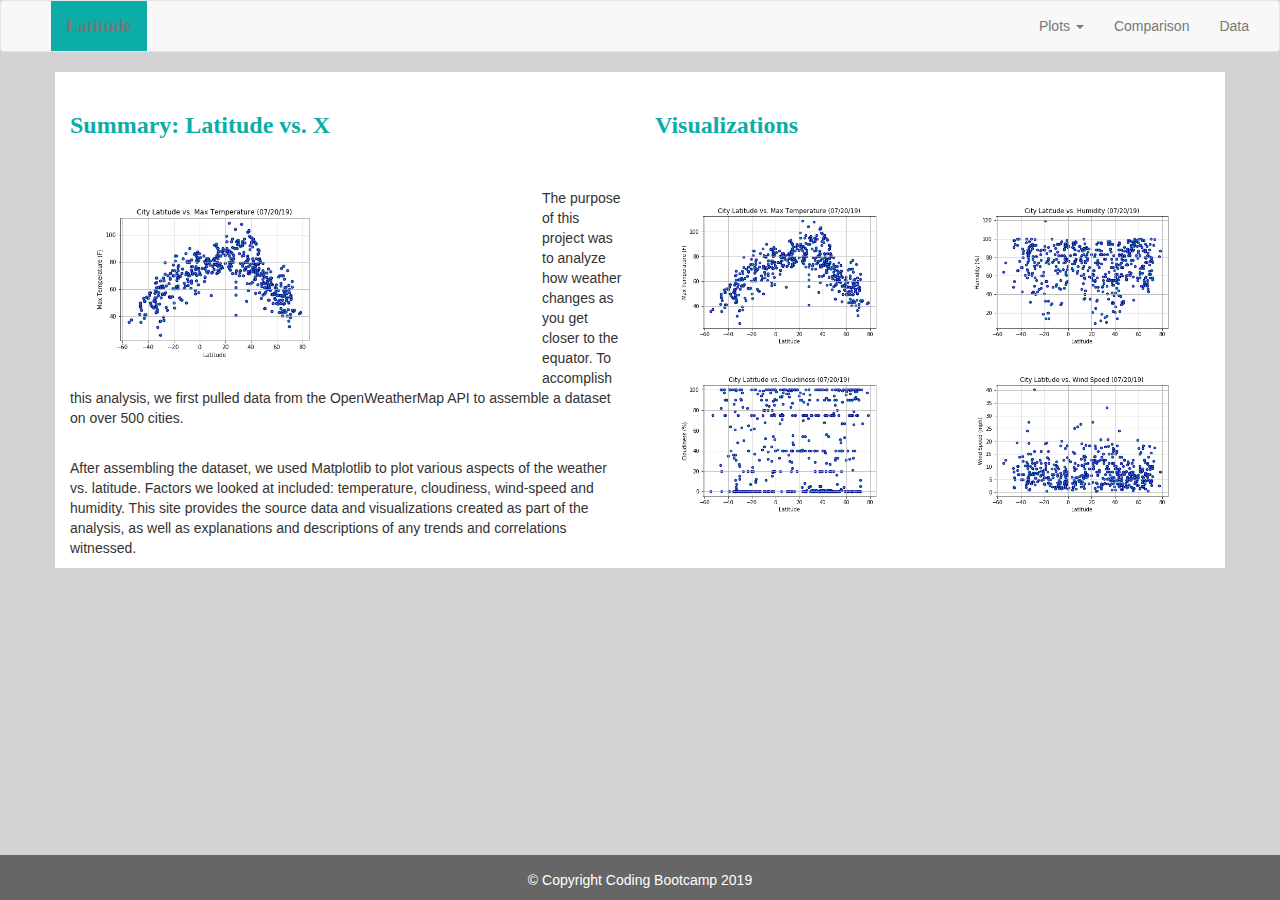
<file: index.html>
<!DOCTYPE html>
<html lang="en">

<head>
  <meta charset="UTF-8">
  <title>Boostrap Visualization Dashboard</title>
  <link rel="stylesheet" href="https://maxcdn.bootstrapcdn.com/bootstrap/3.3.7/css/bootstrap.min.css">
  <link rel="stylesheet" href="style.css">
</head>

<body>
  <nav class="navbar navbar-default">
    <div class="container-fluid">
      <!-- Brand and toggle get grouped for better mobile display -->
      <div class="navbar-header">
        <button type="button" class="navbar-toggle collapsed" data-toggle="collapse" data-target="#bs-example-navbar-collapse-1" aria-expanded="false">
        <span class="sr-only">Toggle navigation</span>
        <span class="icon-bar"></span>
        <span class="icon-bar"></span>
        <span class="icon-bar"></span>
      </button>
        <a class="navbar-brand" href="index.html">Latitude</a>
      </div>

      <!-- Collect the nav links, forms, and other content for toggling -->
      <div class="collapse navbar-collapse" id="bs-example-navbar-collapse-1">
        <ul class="nav navbar-nav navbar-right">
          <li class="dropdown">
            <a href="#" class="dropdown-toggle" data-toggle="dropdown" role="button" aria-haspopup="true" aria-expanded="false">Plots <span class="caret"></span></a>
            <ul class="dropdown-menu">
              <li><a href="lat_temperature.html">Max Temperature</a></li>
              <li><a href="lat_humidity.html">Humidity</a></li>
              <li><a href="lat_cloudiness.html">Cloudiness</a></li>
              <li><a href="lat_wind.html">Wind Speed</a></li>
            </ul>
          </li>
          <li><a href="comparison.html">Comparison</a></li>
          <li><a href="data.html">Data</a></li>
        </ul>
      </div>
      <!-- /.navbar-collapse -->
    </div>
    <!-- /.container-fluid -->
  </nav>

  <!-- Creates the Overall Grid -->
  <div class="container">

    <div class="row">

        <div class="col-md-6 pad top"> <br>
          <h3>Summary: Latitude vs. X</h3> <br>
        </div>

        <div class="col-md-6 pad top"> <br>
          <h3>Visualizations</h3> <br>
        </div>
      </div>

    <div class="row">

        <div class="col-md-6 pad top"> <br>

          <div class="pull-left">
            <img src="Plots/lat_temperature.png" alt="Latitude vs. Max Temperature" width="60%" height="55%">
          </div>

          <div class="text-left">
            <p> The purpose of this project was to analyze how weather changes as you get closer to the
                equator. To accomplish this analysis, we first pulled data from the OpenWeatherMap
                API to assemble a dataset on over 500 cities. </p> <br>
            <p> After assembling the dataset, we used Matplotlib to plot various aspects of the weather
                vs. latitude. Factors we looked at included: temperature, cloudiness, wind-speed and humidity.
                This site provides the source data and visualizations created as part of the analysis,
                as well as explanations and descriptions of any trends and correlations witnessed. </p>
          </div>

        </div>

        <div class="col-md-3 pad top"> <br>

          <div class="pull-right">
            <a href="lat_temperature.html"><img src="Plots/lat_temperature.png" alt="Latitude vs. Max Temperature" width="100%" height="100%"></a>
            <a href="lat_cloudiness.html"><img src="Plots/lat_cloudiness.png" alt="Latitude vs. Cloudiness" width="100%" height="100%"></a>
          </div>

       </div>

       <div class="col-md-3 pad top"> <br>

        <div class="pull-right">
          <a href="lat_humidity.html"><img src="Plots/lat_humidity.png" alt="Latitude vs. Humidity" width="100%" height="100%"></a>
          <a href="lat_wind.html"><img src="Plots/lat_wind.png" alt="Latitude vs. Wind Speed" width="100%" height="100%"></a>
        </div>

      </div>

    </div>

  </div>

  <!-- Footer -->
<footer class="footer navbar-fixed-bottom">
<div class="two-toned-footer-color"></div>
<p class="text-muted text-muted-footer text-center">
    &copy; Copyright Coding Bootcamp 2019
</p>
</footer>
    

  </body>

  <script src="https://cdnjs.cloudflare.com/ajax/libs/jquery/3.3.1/jquery.min.js"></script>
  <script src="https://cdnjs.cloudflare.com/ajax/libs/twitter-bootstrap/3.3.7/js/bootstrap.min.js"></script>

  </html>
</file>
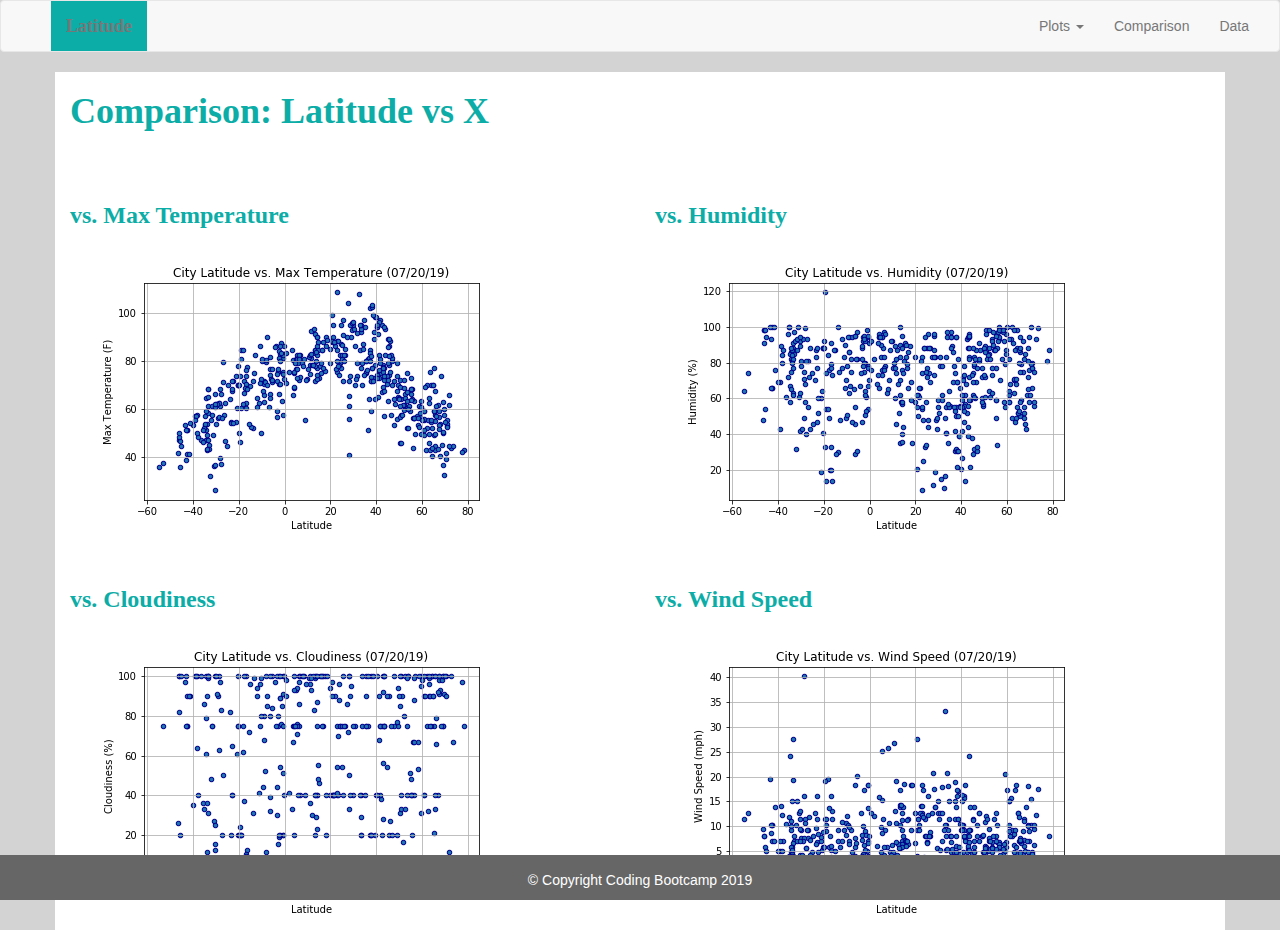
<file: comparison.html>
<!DOCTYPE html>
<html lang="en">

<head>
  <meta charset="UTF-8">
  <title>Bootstrap Visualization Dashboard</title>
  <link rel="stylesheet" href="https://maxcdn.bootstrapcdn.com/bootstrap/3.3.7/css/bootstrap.min.css">
  <link rel="stylesheet" href="style.css">
</head>

<body>
    <nav class="navbar navbar-default">
            <div class="container-fluid">
                <!-- Brand and toggle get grouped for better mobile display -->
                <div class="navbar-header">
                <button type="button" class="navbar-toggle collapsed" data-toggle="collapse" data-target="#bs-example-navbar-collapse-1" aria-expanded="false">
                <span class="sr-only">Toggle navigation</span>
                <span class="icon-bar"></span>
                <span class="icon-bar"></span>
                <span class="icon-bar"></span>
                </button>
                <a class="navbar-brand" href="index.html">Latitude</a>
                </div>
        
                <!-- Collect the nav links, forms, and other content for toggling -->
                <div class="collapse navbar-collapse" id="bs-example-navbar-collapse-1">
                <ul class="nav navbar-nav navbar-right">
                    <li class="dropdown">
                    <a href="#" class="dropdown-toggle" data-toggle="dropdown" role="button" aria-haspopup="true" aria-expanded="false">Plots <span class="caret"></span></a>
                    <ul class="dropdown-menu">
                        <li><a href="lat_temperature.html">Max Temperature</a></li>
                        <li><a href="lat_humidity.html">Humidity</a></li>
                        <li><a href="lat_cloudiness.html">Cloudiness</a></li>
                        <li><a href="lat_wind.html">Wind Speed</a></li>
                    </ul>
                    </li>
                    <li><a href="comparison.html">Comparison</a></li>
                    <li><a href="data.html">Data</a></li>
                </ul>
                </div>
                <!-- /.navbar-collapse -->
            </div>
            <!-- /.container-fluid -->
            </nav>

  <!-- Creates the Overall Grid -->
  <div class="container">

    <h1>Comparison: Latitude vs X</h1> <br>

    <!-- First Row -->
    <div class="row">

        <div class="col-md-6 pad top"> <br>

          <div class="pull-left">
            <h3>vs. Max Temperature</h3>
            <a target="_blank" href="Plots/lat_temperature.png"><img src="Plots/lat_temperature.png" alt="Latitude vs. Max Temperature" width="100%" height="100%"></a>
          </div>

        </div>

        <div class="col-md-6 pad top"> <br>

          <div class="pull-left">
            <h3>vs. Humidity</h3>
            <a target="_blank" href="plots/lat_humidity.png"><img src="Plots/lat_humidity.png" alt="Latitude vs. Humidity" width="100%" height="100%"></a>
          </div>

        </div>

    </div>

    <div class="row">

        <div class="col-md-6 pad top"> <br>

          <div class="pull-left">
            <h3>vs. Cloudiness</h3>
            <a target="_blank" href="Plots/lat_cloudiness.png"><img src="Plots/lat_cloudiness.png" alt="Latitude vs. Cloudiness" width="100%" height="100%"></a>
          </div>

        </div>

        <div class="col-md-6 pad top"> <br>

          <div class="pull-left">
            <h3>vs. Wind Speed</h3>
            <a target="_blank" href="Plots/lat_wind.png"><img src="Plots/lat_wind.png" alt="Latitude vs. Wind Speed" width="100%" height="100%"></a>
          </div>

        </div>

    </div>

  </div>

<!-- Footer -->
<footer class="footer navbar-fixed-bottom">
<div class="two-toned-footer-color"></div>
<p class="text-muted text-muted-footer text-center">
    &copy; Copyright Coding Bootcamp 2019
</p>
</footer>
    

  </body>

  <script src="https://cdnjs.cloudflare.com/ajax/libs/jquery/3.3.1/jquery.min.js"></script>
  <script src="https://cdnjs.cloudflare.com/ajax/libs/twitter-bootstrap/3.3.7/js/bootstrap.min.js"></script>

  </html>
</file>
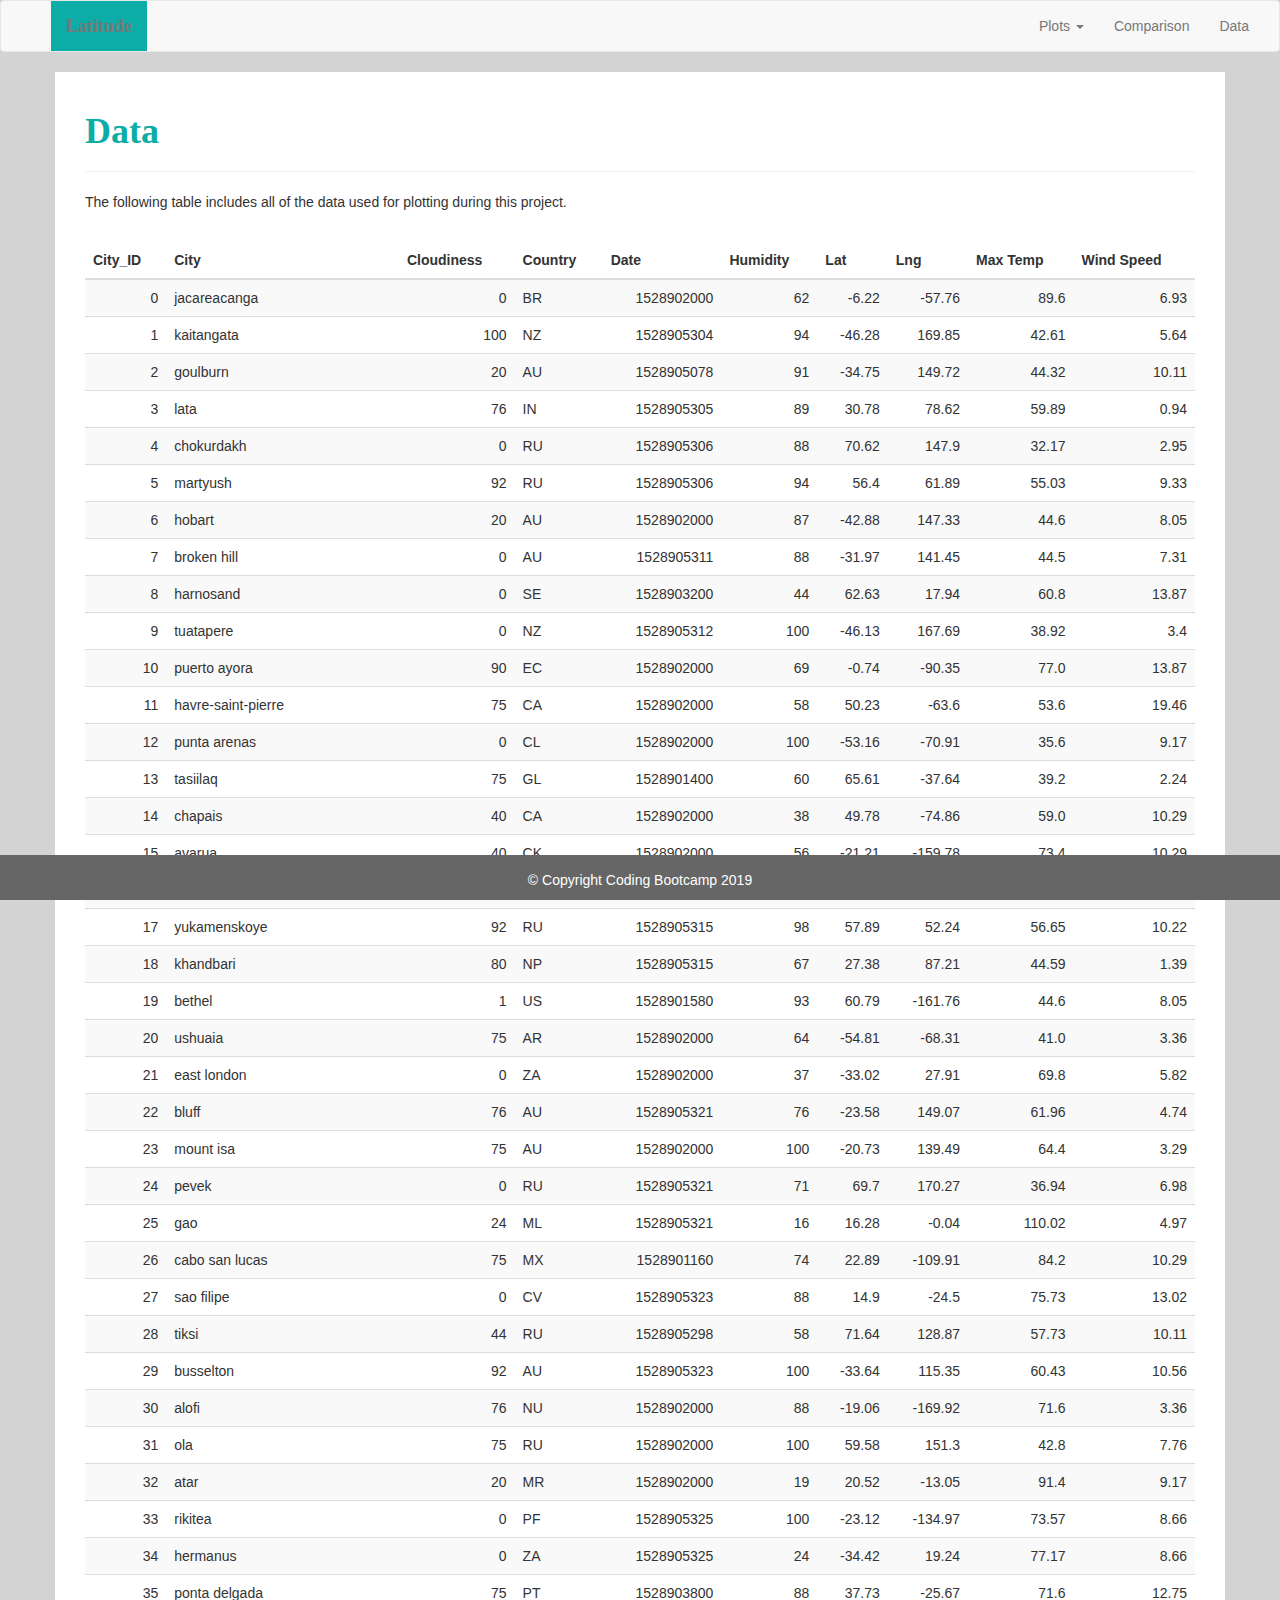
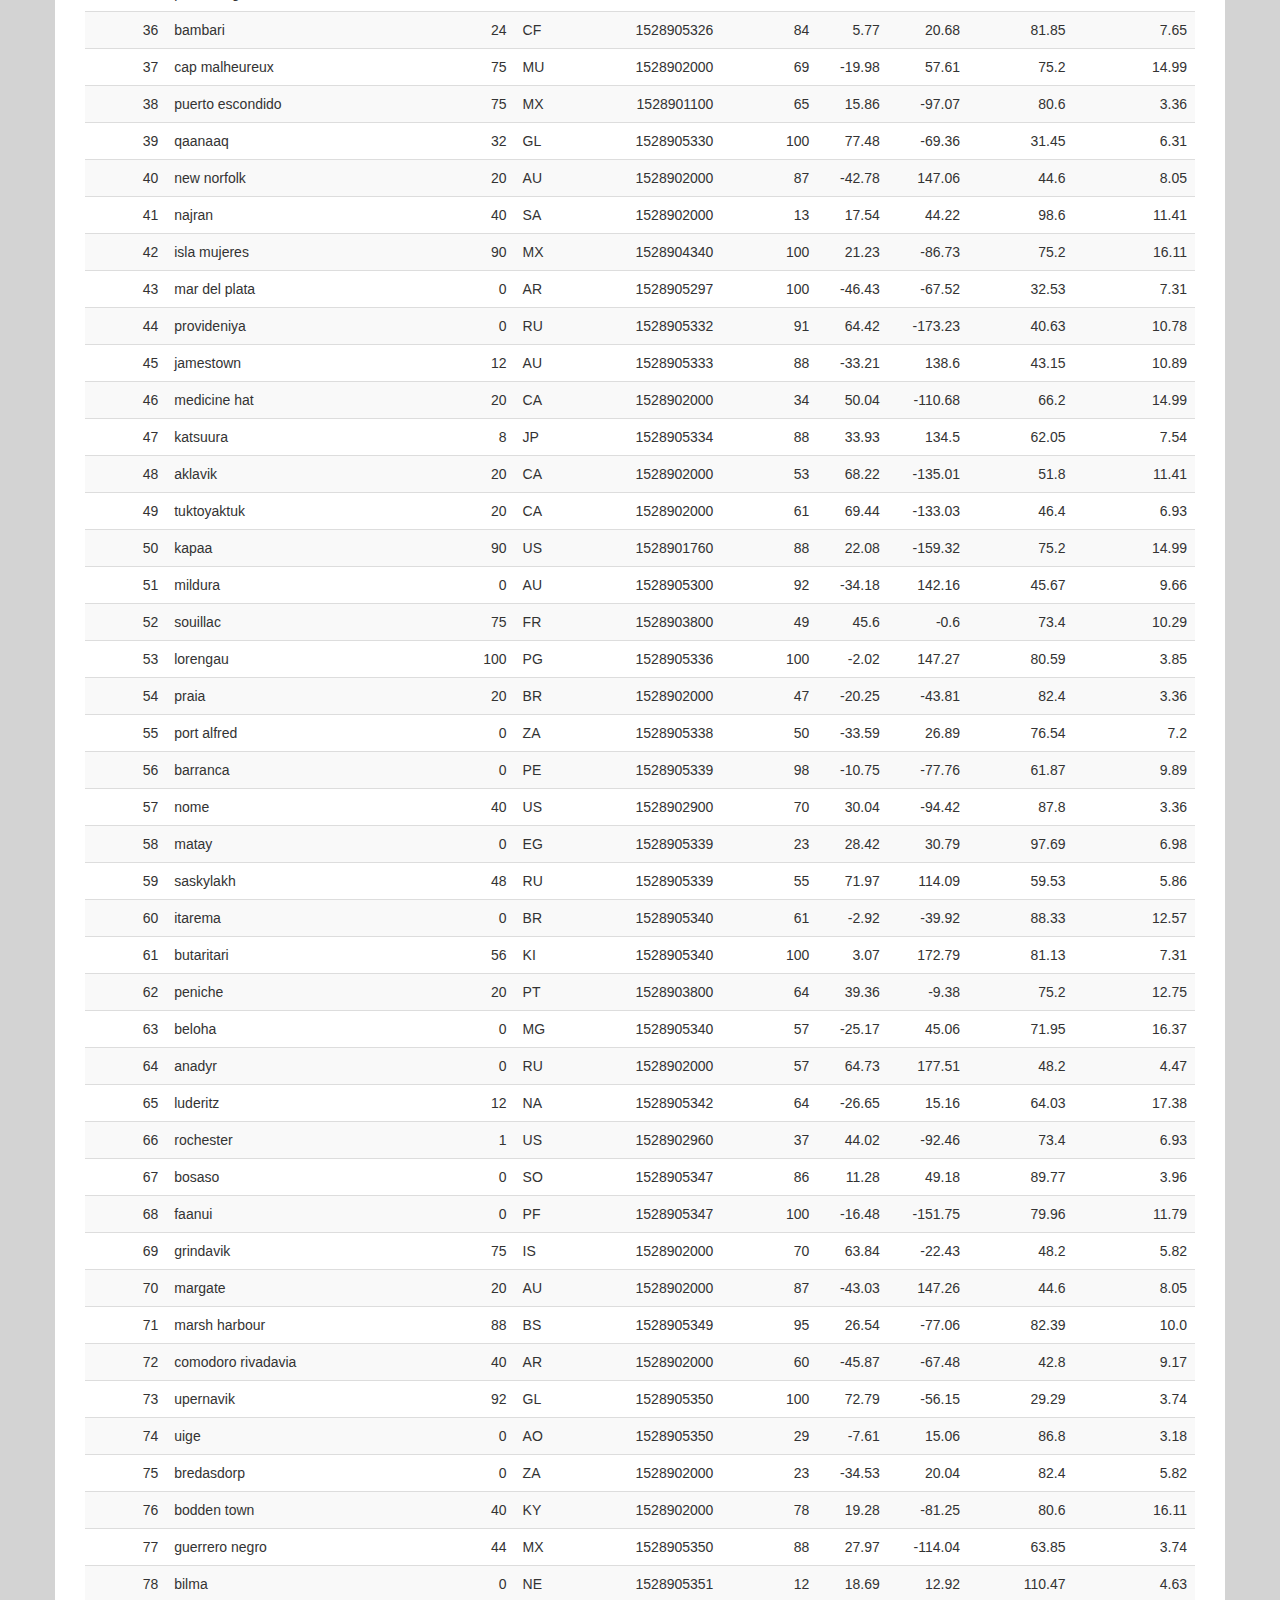
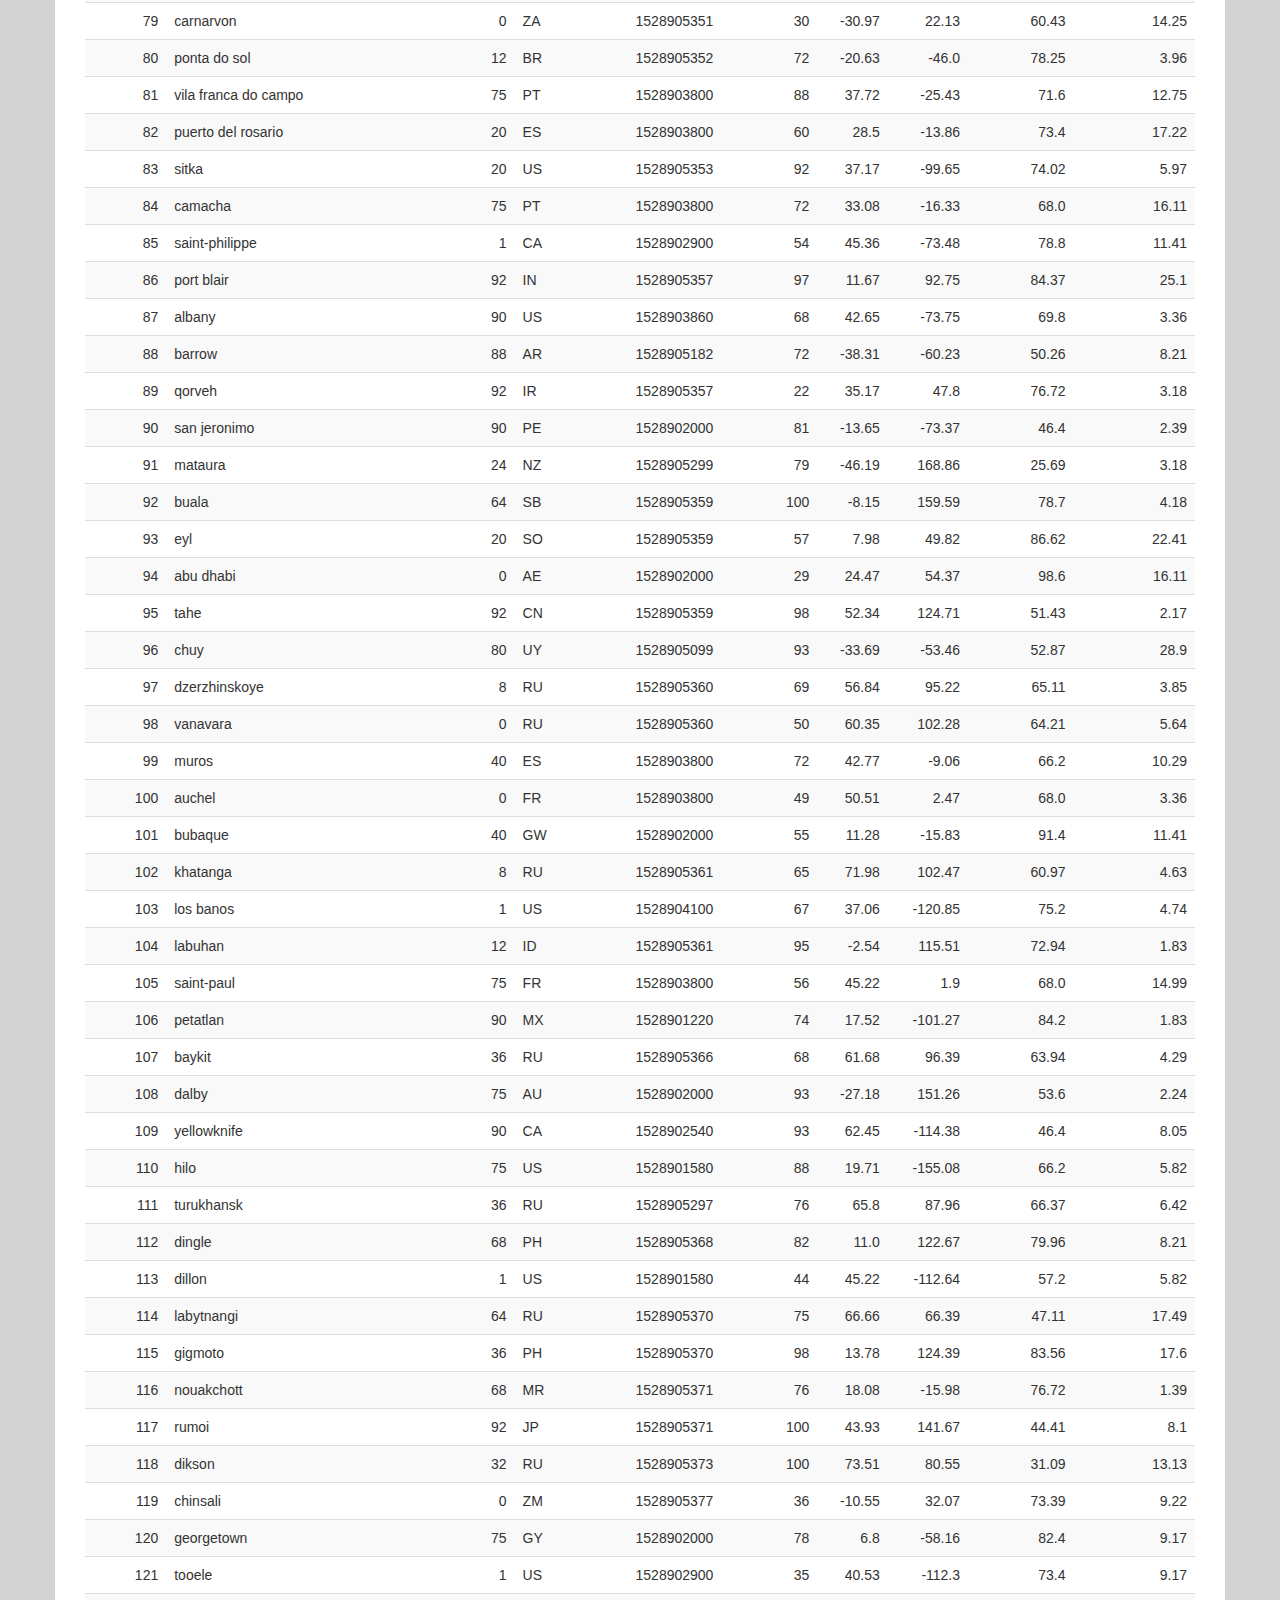
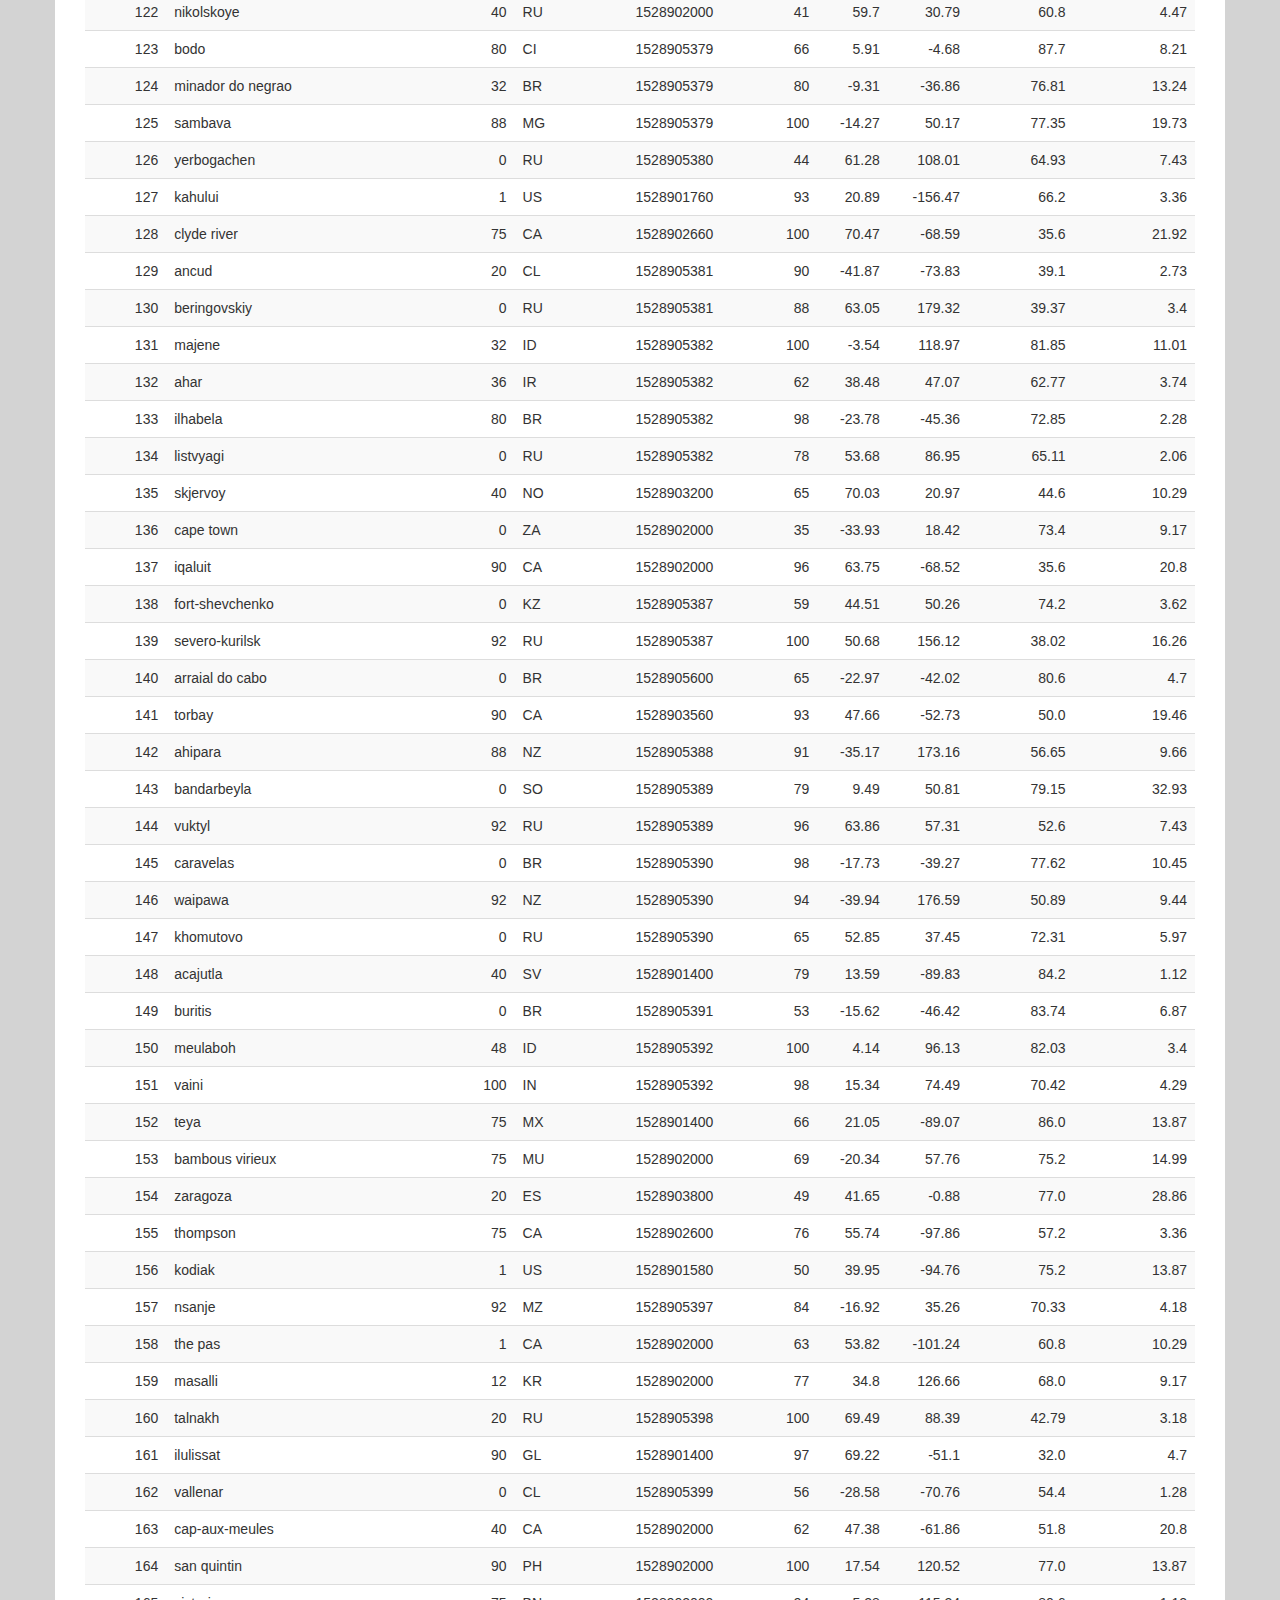
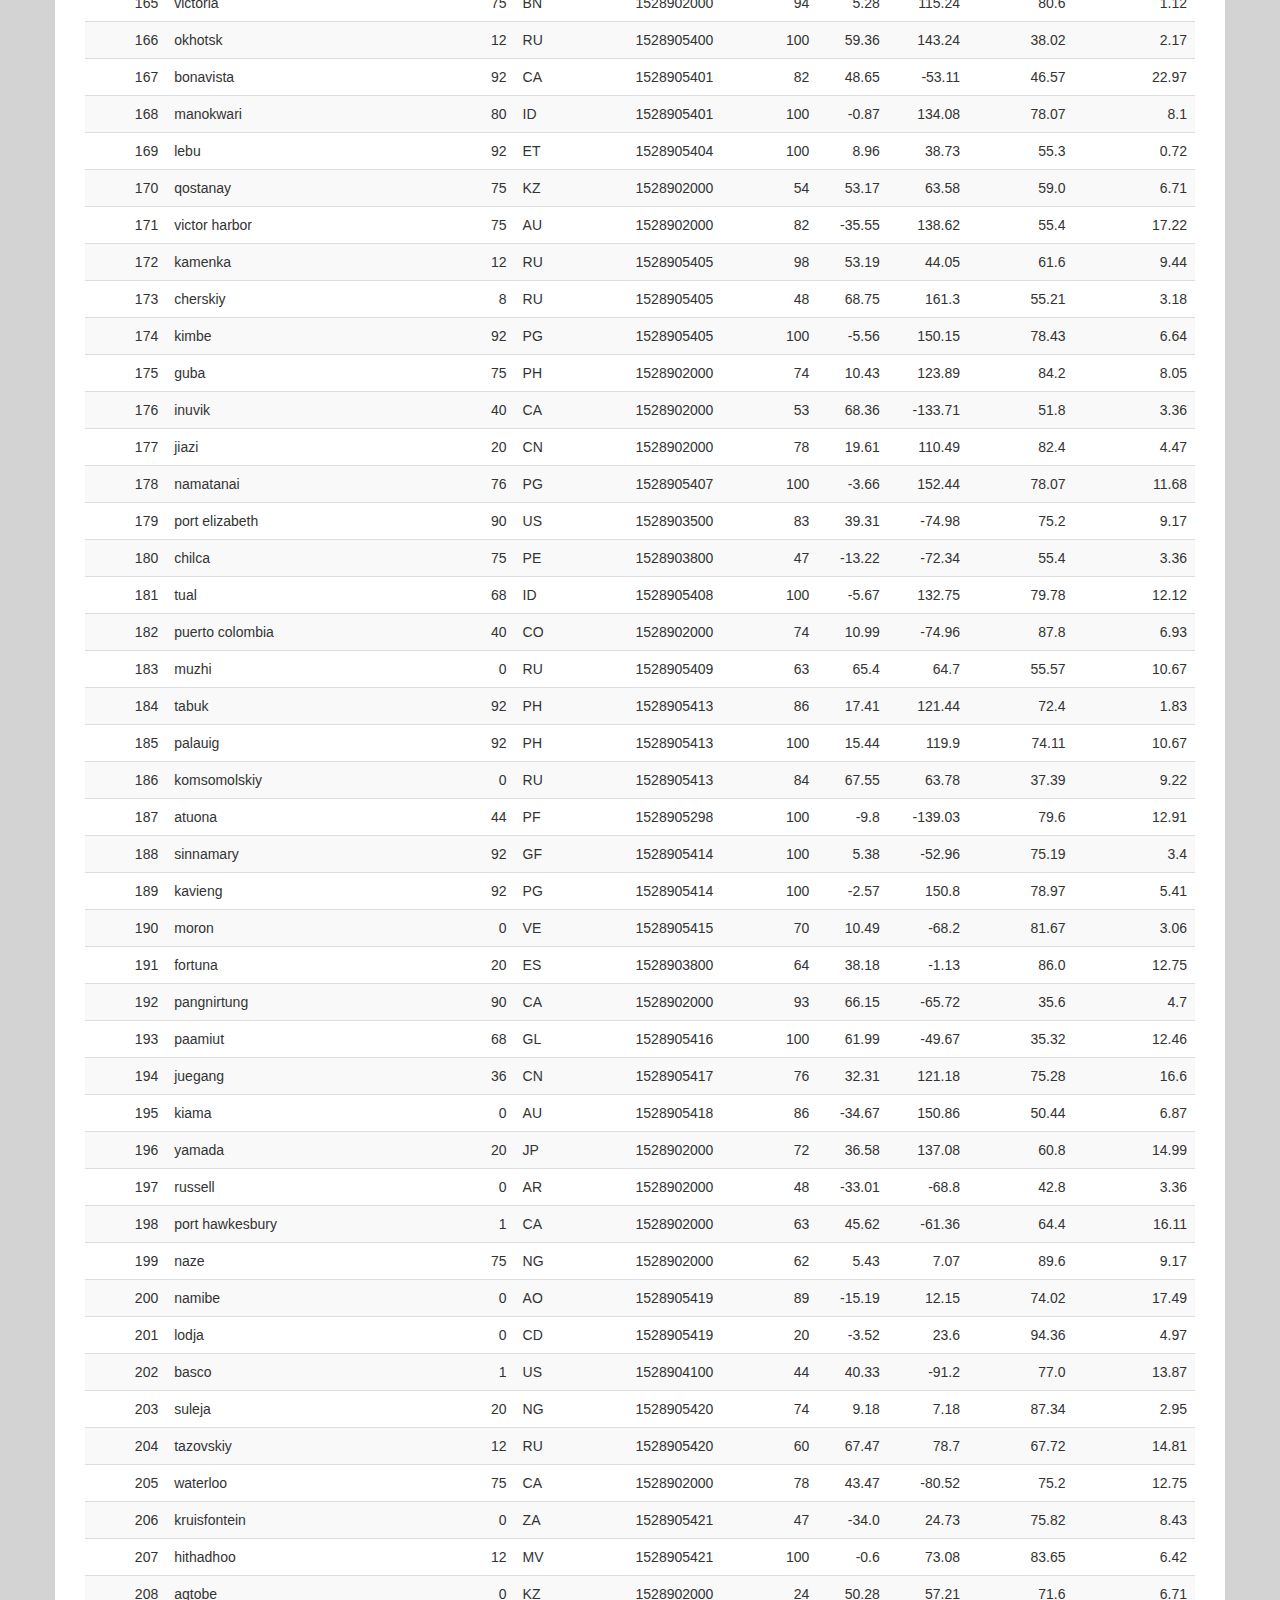
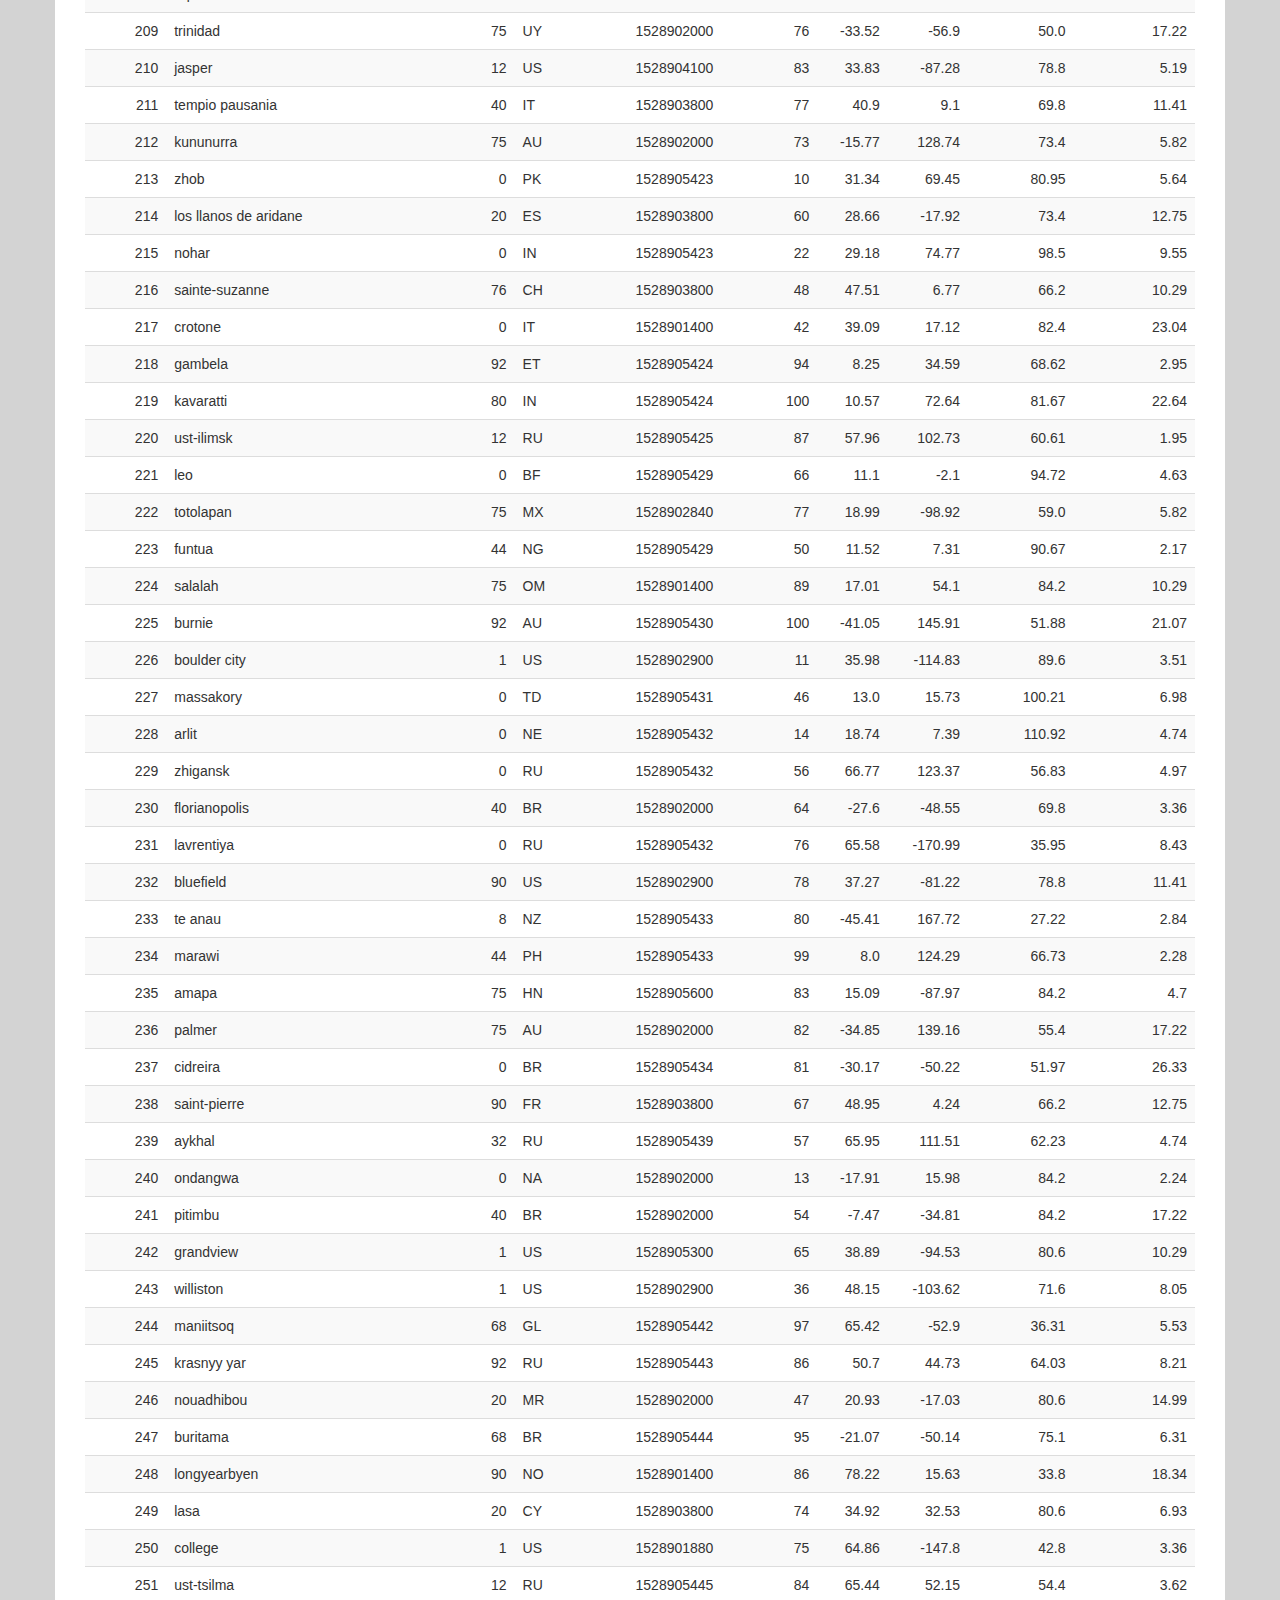
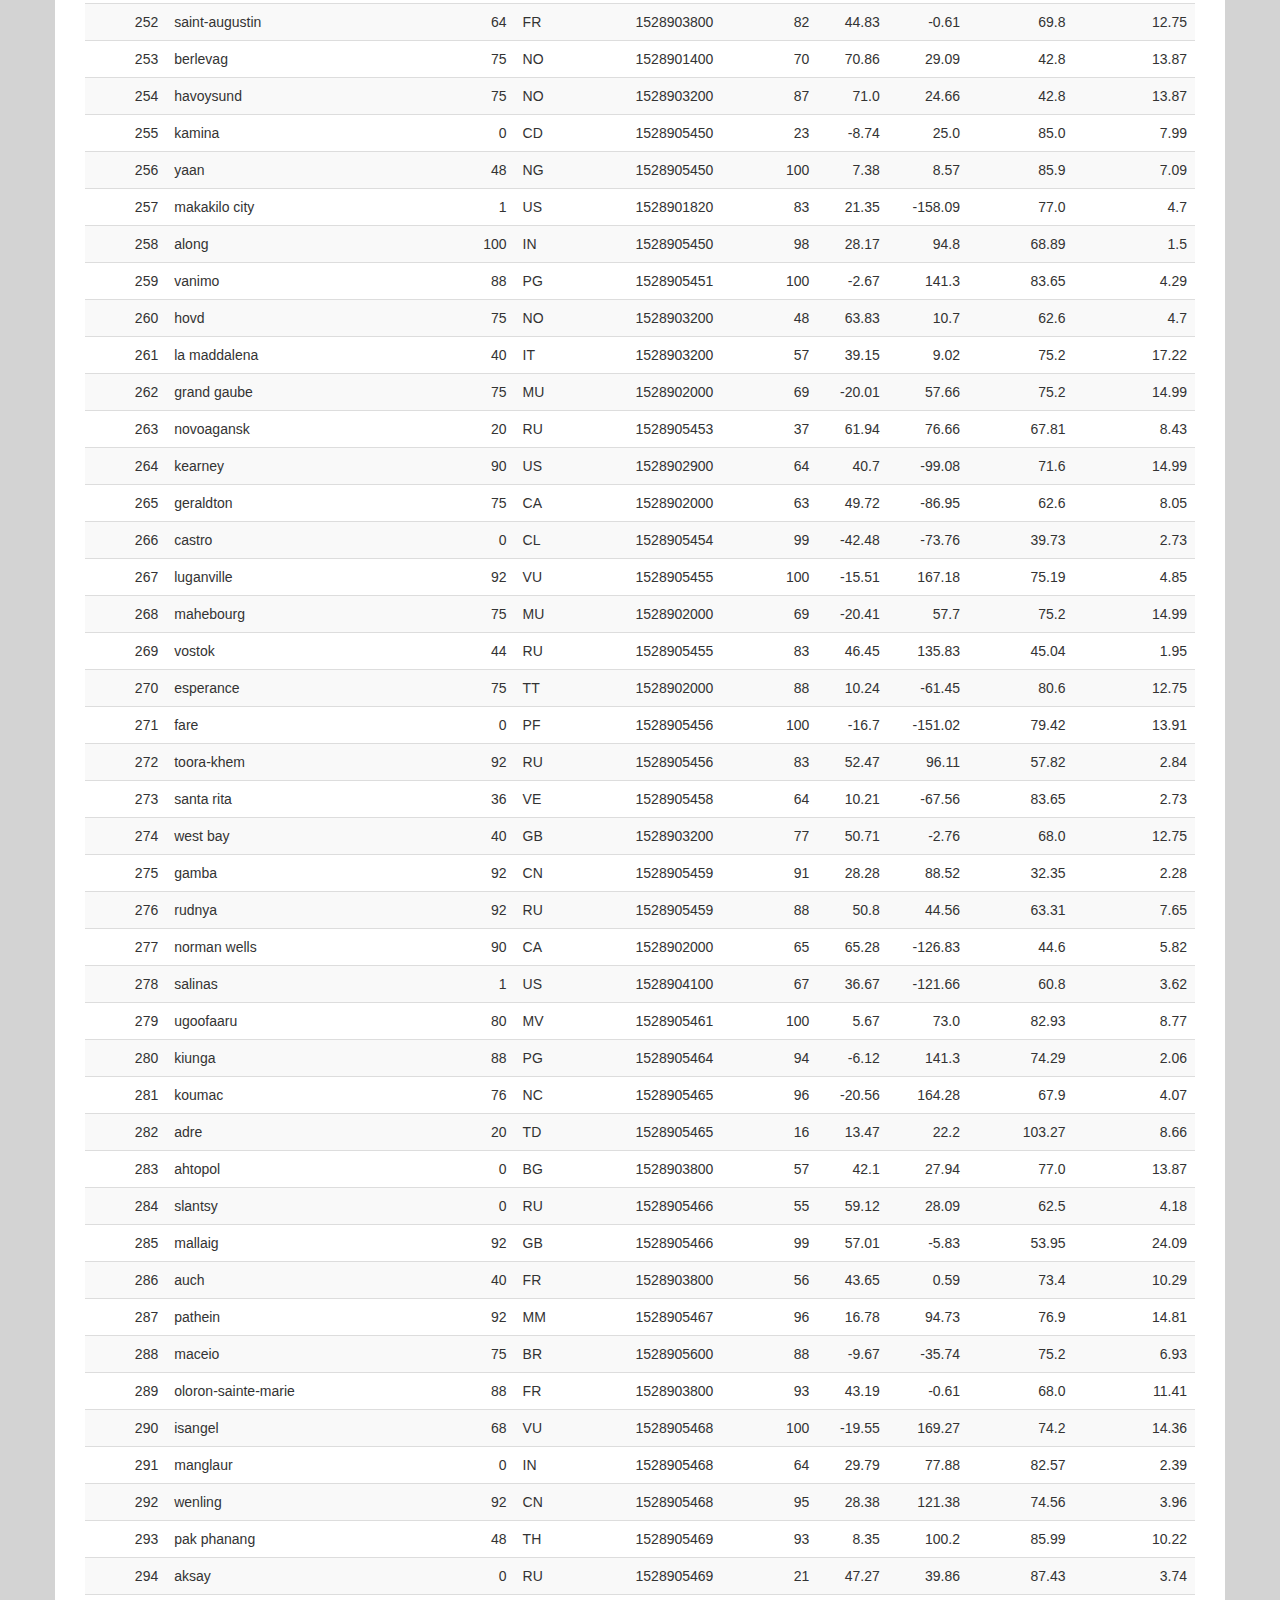
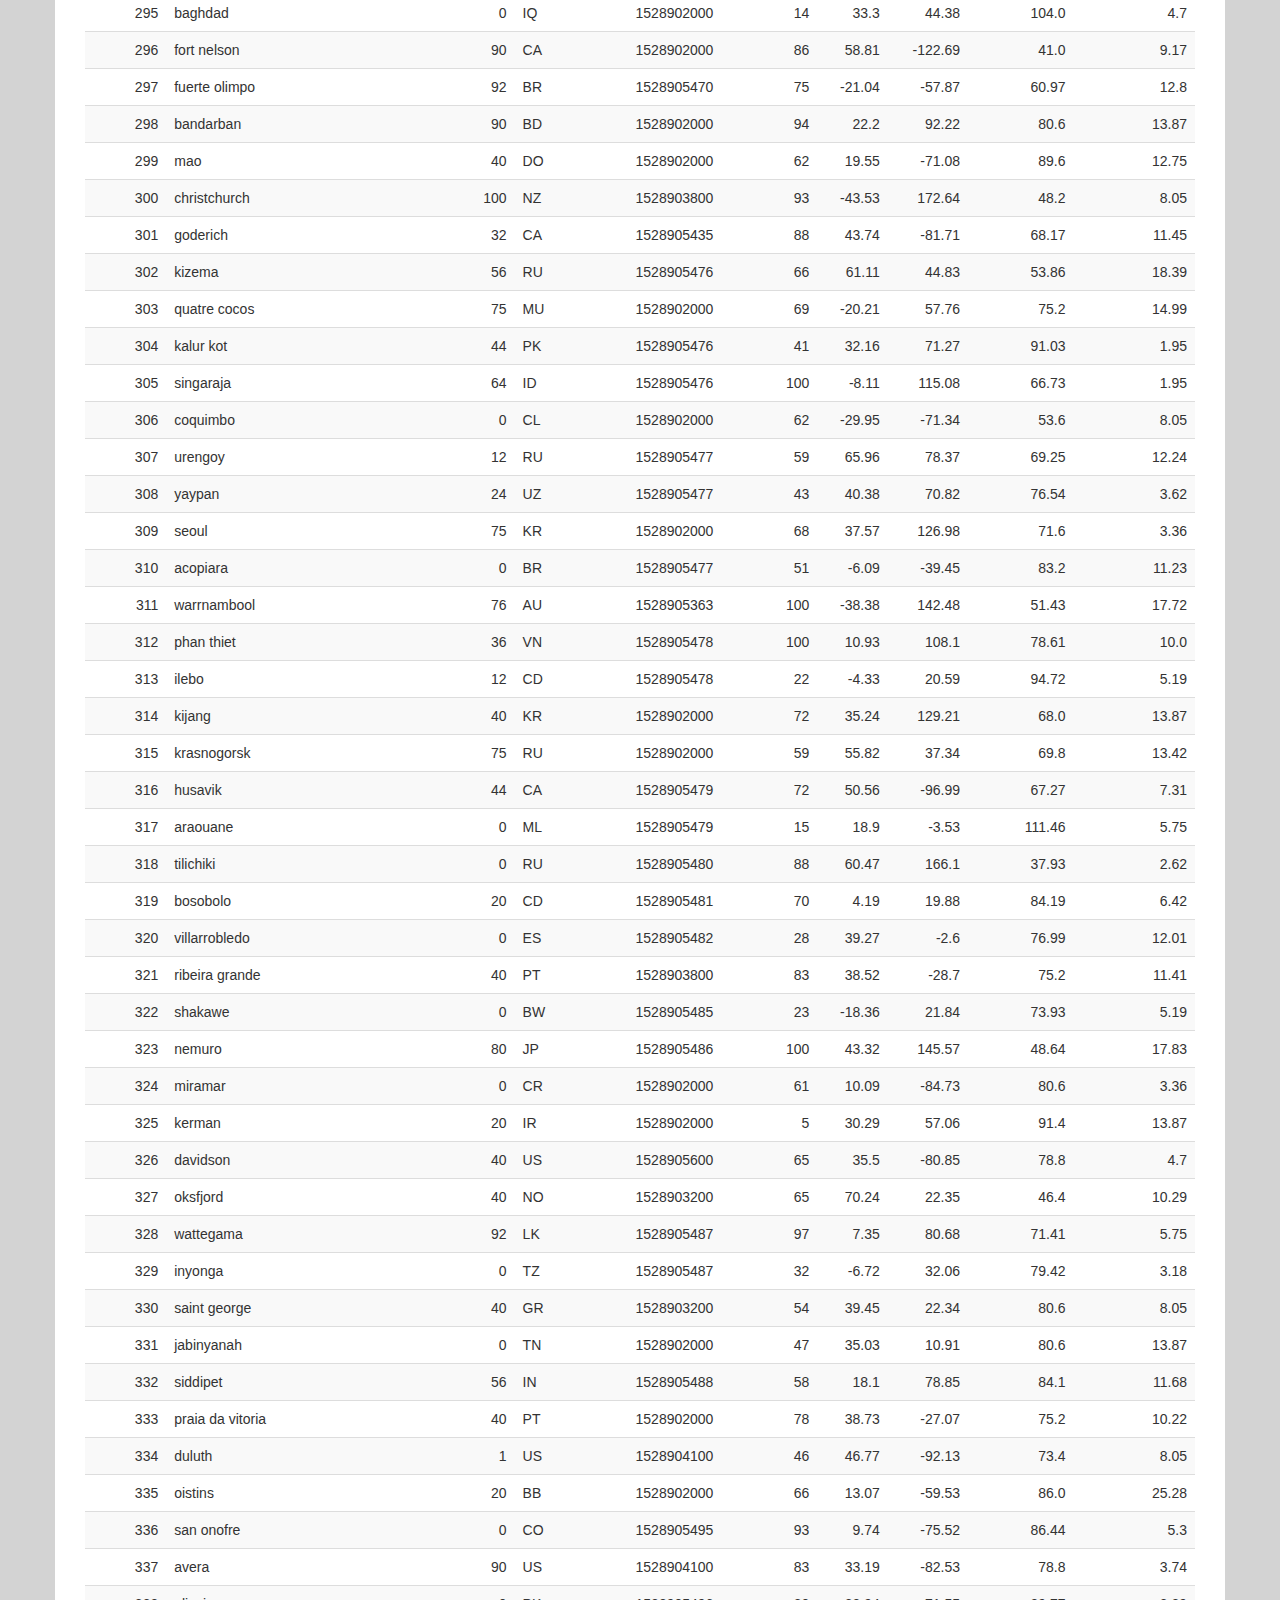
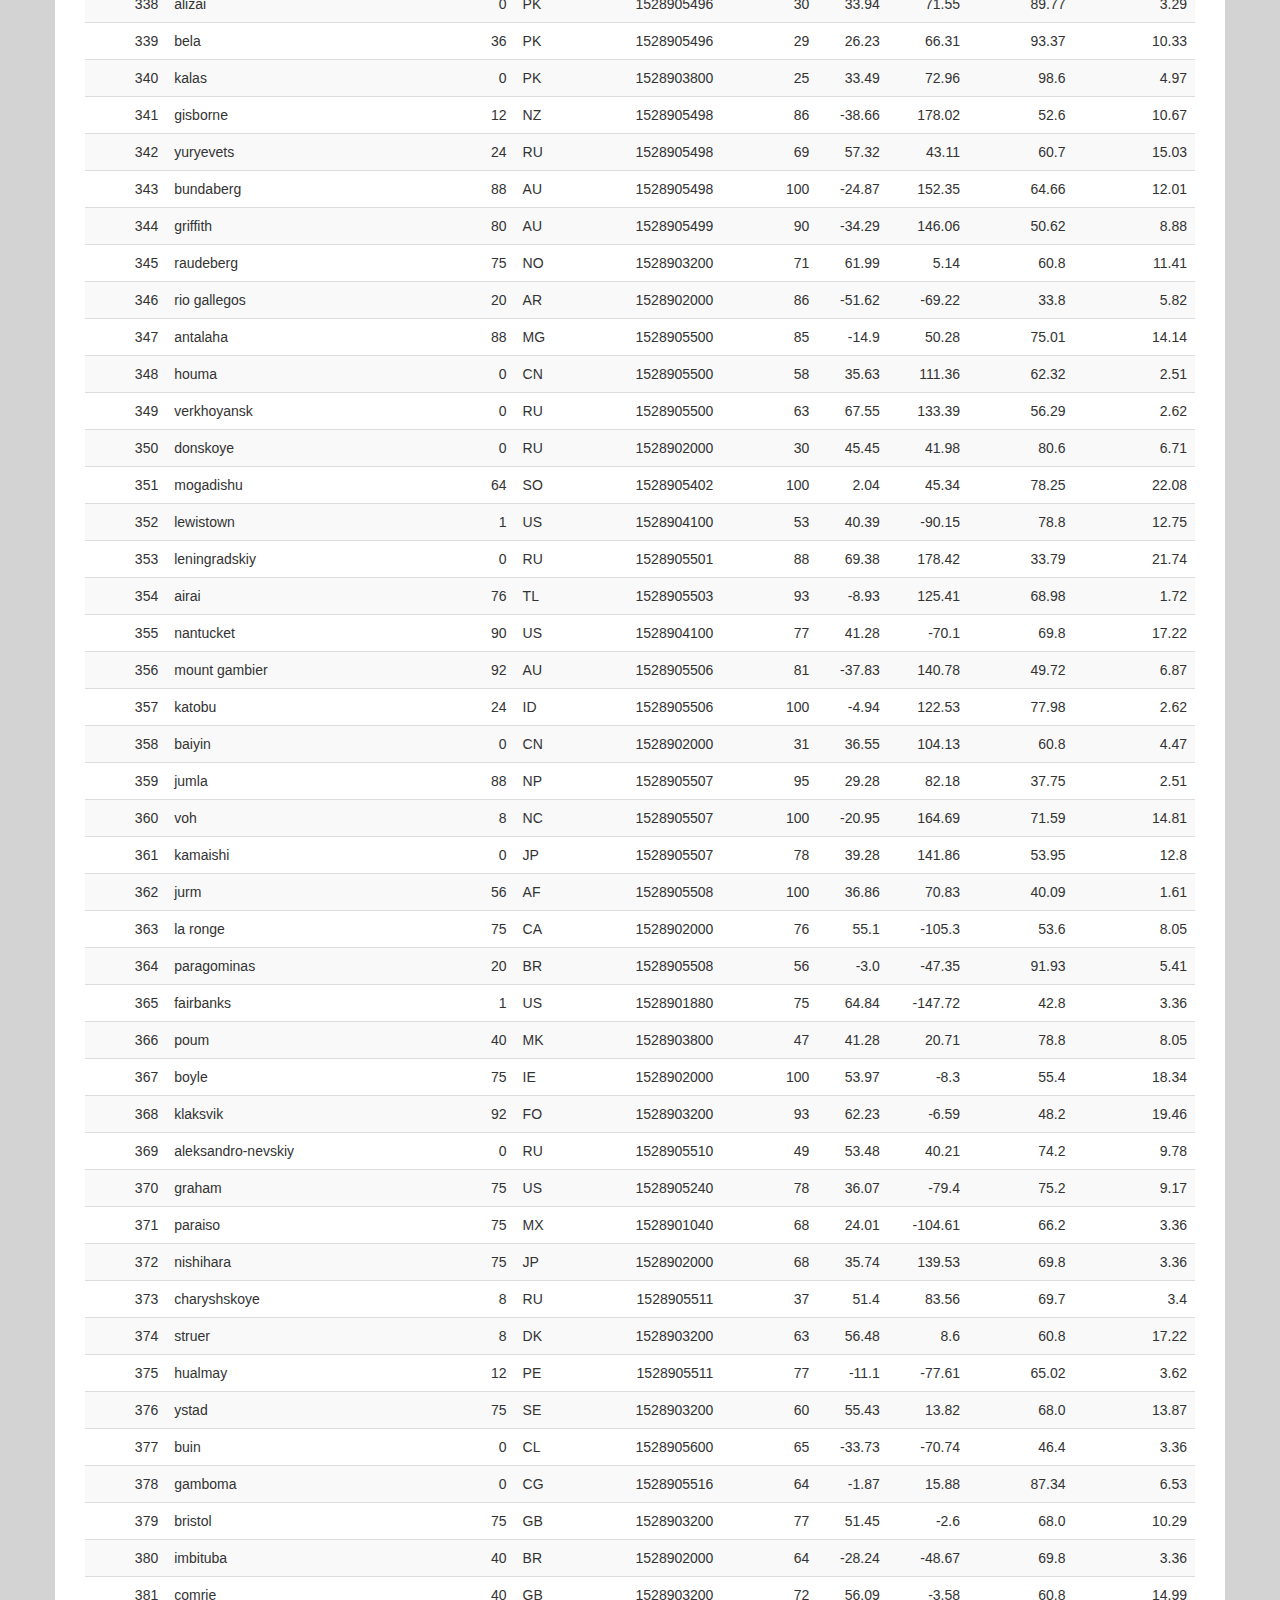
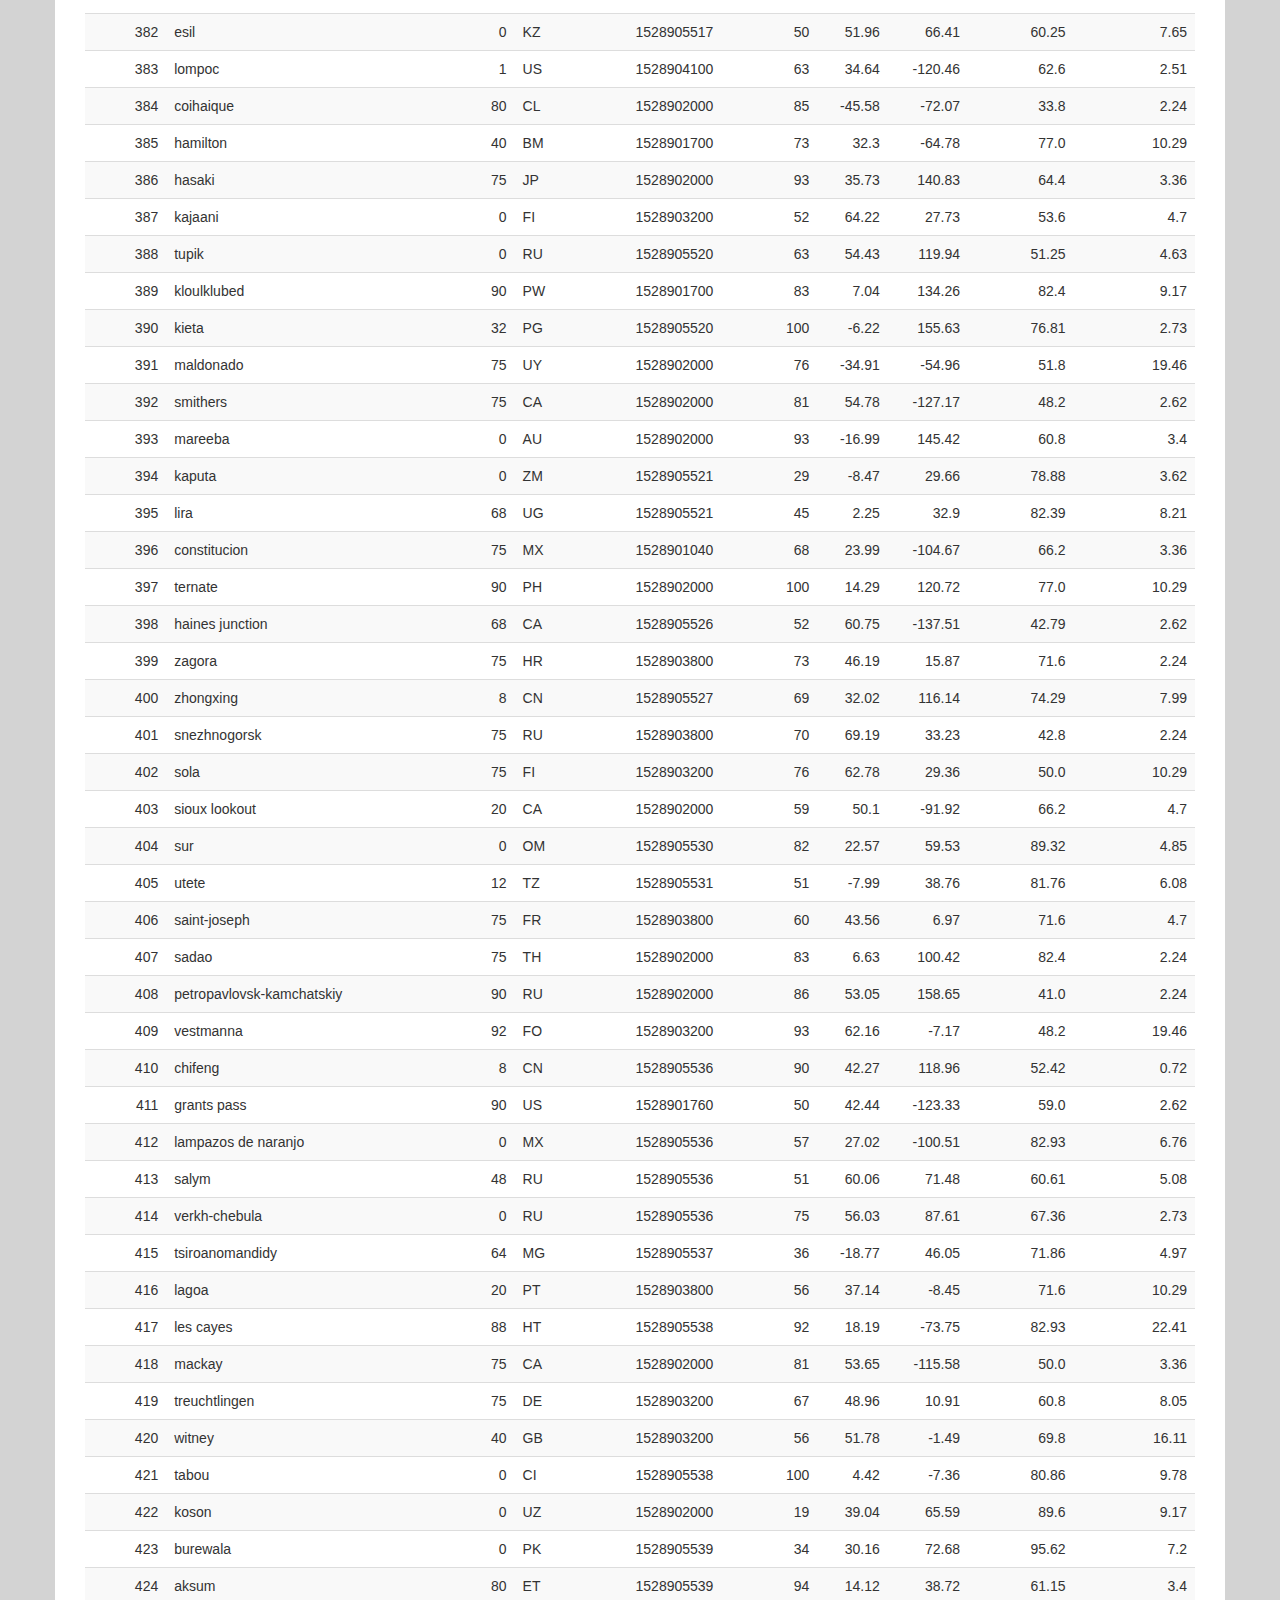
<file: data.html>
<!DOCTYPE html>
<html lang="en">
<head>
 <meta charset="UTF-8">
 <title>Bootstrap Visualization Dashboard</title>
 <link rel="stylesheet" href="https://maxcdn.bootstrapcdn.com/bootstrap/3.3.7/css/bootstrap.min.css">
 <link rel="stylesheet" href="style.css">
</head>
<body>
    <nav class="navbar navbar-default">
            <div class="container-fluid">
                <!-- Brand and toggle get grouped for better mobile display -->
                <div class="navbar-header">
                <button type="button" class="navbar-toggle collapsed" data-toggle="collapse" data-target="#bs-example-navbar-collapse-1" aria-expanded="false">
                <span class="sr-only">Toggle navigation</span>
                <span class="icon-bar"></span>
                <span class="icon-bar"></span>
                <span class="icon-bar"></span>
                </button>
                <a class="navbar-brand" href="index.html">Latitude</a>
                </div>
        
                <!-- Collect the nav links, forms, and other content for toggling -->
                <div class="collapse navbar-collapse" id="bs-example-navbar-collapse-1">
                <ul class="nav navbar-nav navbar-right">
                    <li class="dropdown">
                    <a href="#" class="dropdown-toggle" data-toggle="dropdown" role="button" aria-haspopup="true" aria-expanded="false">Plots <span class="caret"></span></a>
                    <ul class="dropdown-menu">
                        <li><a href="lat_temperature.html">Max Temperature</a></li>
                        <li><a href="lat_humidity.html">Humidity</a></li>
                        <li><a href="lat_cloudiness.html">Cloudiness</a></li>
                        <li><a href="lat_wind.html">Wind Speed</a></li>
                    </ul>
                    </li>
                    <li><a href="comparison.html">Comparison</a></li>
                    <li><a href="data.html">Data</a></li>
                </ul>
                </div>
                <!-- /.navbar-collapse -->
            </div>
            <!-- /.container-fluid -->
            </nav>
 <!-- Creates the Overall Grid -->
 <div class="container">
       <div class="container-fluid">
        <div class="row">
            <div class="col-md-12">
                <div class="box-container">
                    <div class="page-header">
                        <h1 class="box-title">Data</h1>
                    </div>
                    <div>
                        <p class="table-header">The following table includes all of the data used for plotting during this project.</p>
                        <br>

                        <table class="table table-striped table-hover table-responsive">
                            <thead><tr><th title="Field #1">City_ID</th>
                            <th title="Field #2">City</th>
                            <th title="Field #3">Cloudiness</th>
                            <th title="Field #4">Country</th>
                            <th title="Field #5">Date</th>
                            <th title="Field #6">Humidity</th>
                            <th title="Field #7">Lat</th>
                            <th title="Field #8">Lng</th>
                            <th title="Field #9">Max Temp</th>
                            <th title="Field #10">Wind Speed</th>
                            </tr></thead>
                            <tbody><tr>
                            <td align="right">0</td>
                            <td>jacareacanga</td>
                            <td align="right">0</td>
                            <td>BR</td>
                            <td align="right">1528902000</td>
                            <td align="right">62</td>
                            <td align="right">-6.22</td>
                            <td align="right">-57.76</td>
                            <td align="right">89.6</td>
                            <td align="right">6.93</td>
                            </tr>
                            <tr>
                            <td align="right">1</td>
                            <td>kaitangata</td>
                            <td align="right">100</td>
                            <td>NZ</td>
                            <td align="right">1528905304</td>
                            <td align="right">94</td>
                            <td align="right">-46.28</td>
                            <td align="right">169.85</td>
                            <td align="right">42.61</td>
                            <td align="right">5.64</td>
                            </tr>
                            <tr>
                            <td align="right">2</td>
                            <td>goulburn</td>
                            <td align="right">20</td>
                            <td>AU</td>
                            <td align="right">1528905078</td>
                            <td align="right">91</td>
                            <td align="right">-34.75</td>
                            <td align="right">149.72</td>
                            <td align="right">44.32</td>
                            <td align="right">10.11</td>
                            </tr>
                            <tr>
                            <td align="right">3</td>
                            <td>lata</td>
                            <td align="right">76</td>
                            <td>IN</td>
                            <td align="right">1528905305</td>
                            <td align="right">89</td>
                            <td align="right">30.78</td>
                            <td align="right">78.62</td>
                            <td align="right">59.89</td>
                            <td align="right">0.94</td>
                            </tr>
                            <tr>
                            <td align="right">4</td>
                            <td>chokurdakh</td>
                            <td align="right">0</td>
                            <td>RU</td>
                            <td align="right">1528905306</td>
                            <td align="right">88</td>
                            <td align="right">70.62</td>
                            <td align="right">147.9</td>
                            <td align="right">32.17</td>
                            <td align="right">2.95</td>
                            </tr>
                            <tr>
                            <td align="right">5</td>
                            <td>martyush</td>
                            <td align="right">92</td>
                            <td>RU</td>
                            <td align="right">1528905306</td>
                            <td align="right">94</td>
                            <td align="right">56.4</td>
                            <td align="right">61.89</td>
                            <td align="right">55.03</td>
                            <td align="right">9.33</td>
                            </tr>
                            <tr>
                            <td align="right">6</td>
                            <td>hobart</td>
                            <td align="right">20</td>
                            <td>AU</td>
                            <td align="right">1528902000</td>
                            <td align="right">87</td>
                            <td align="right">-42.88</td>
                            <td align="right">147.33</td>
                            <td align="right">44.6</td>
                            <td align="right">8.05</td>
                            </tr>
                            <tr>
                            <td align="right">7</td>
                            <td>broken hill</td>
                            <td align="right">0</td>
                            <td>AU</td>
                            <td align="right">1528905311</td>
                            <td align="right">88</td>
                            <td align="right">-31.97</td>
                            <td align="right">141.45</td>
                            <td align="right">44.5</td>
                            <td align="right">7.31</td>
                            </tr>
                            <tr>
                            <td align="right">8</td>
                            <td>harnosand</td>
                            <td align="right">0</td>
                            <td>SE</td>
                            <td align="right">1528903200</td>
                            <td align="right">44</td>
                            <td align="right">62.63</td>
                            <td align="right">17.94</td>
                            <td align="right">60.8</td>
                            <td align="right">13.87</td>
                            </tr>
                            <tr>
                            <td align="right">9</td>
                            <td>tuatapere</td>
                            <td align="right">0</td>
                            <td>NZ</td>
                            <td align="right">1528905312</td>
                            <td align="right">100</td>
                            <td align="right">-46.13</td>
                            <td align="right">167.69</td>
                            <td align="right">38.92</td>
                            <td align="right">3.4</td>
                            </tr>
                            <tr>
                            <td align="right">10</td>
                            <td>puerto ayora</td>
                            <td align="right">90</td>
                            <td>EC</td>
                            <td align="right">1528902000</td>
                            <td align="right">69</td>
                            <td align="right">-0.74</td>
                            <td align="right">-90.35</td>
                            <td align="right">77.0</td>
                            <td align="right">13.87</td>
                            </tr>
                            <tr>
                            <td align="right">11</td>
                            <td>havre-saint-pierre</td>
                            <td align="right">75</td>
                            <td>CA</td>
                            <td align="right">1528902000</td>
                            <td align="right">58</td>
                            <td align="right">50.23</td>
                            <td align="right">-63.6</td>
                            <td align="right">53.6</td>
                            <td align="right">19.46</td>
                            </tr>
                            <tr>
                            <td align="right">12</td>
                            <td>punta arenas</td>
                            <td align="right">0</td>
                            <td>CL</td>
                            <td align="right">1528902000</td>
                            <td align="right">100</td>
                            <td align="right">-53.16</td>
                            <td align="right">-70.91</td>
                            <td align="right">35.6</td>
                            <td align="right">9.17</td>
                            </tr>
                            <tr>
                            <td align="right">13</td>
                            <td>tasiilaq</td>
                            <td align="right">75</td>
                            <td>GL</td>
                            <td align="right">1528901400</td>
                            <td align="right">60</td>
                            <td align="right">65.61</td>
                            <td align="right">-37.64</td>
                            <td align="right">39.2</td>
                            <td align="right">2.24</td>
                            </tr>
                            <tr>
                            <td align="right">14</td>
                            <td>chapais</td>
                            <td align="right">40</td>
                            <td>CA</td>
                            <td align="right">1528902000</td>
                            <td align="right">38</td>
                            <td align="right">49.78</td>
                            <td align="right">-74.86</td>
                            <td align="right">59.0</td>
                            <td align="right">10.29</td>
                            </tr>
                            <tr>
                            <td align="right">15</td>
                            <td>avarua</td>
                            <td align="right">40</td>
                            <td>CK</td>
                            <td align="right">1528902000</td>
                            <td align="right">56</td>
                            <td align="right">-21.21</td>
                            <td align="right">-159.78</td>
                            <td align="right">73.4</td>
                            <td align="right">10.29</td>
                            </tr>
                            <tr>
                            <td align="right">16</td>
                            <td>hofn</td>
                            <td align="right">75</td>
                            <td>IS</td>
                            <td align="right">1528902000</td>
                            <td align="right">87</td>
                            <td align="right">64.25</td>
                            <td align="right">-15.21</td>
                            <td align="right">51.8</td>
                            <td align="right">8.05</td>
                            </tr>
                            <tr>
                            <td align="right">17</td>
                            <td>yukamenskoye</td>
                            <td align="right">92</td>
                            <td>RU</td>
                            <td align="right">1528905315</td>
                            <td align="right">98</td>
                            <td align="right">57.89</td>
                            <td align="right">52.24</td>
                            <td align="right">56.65</td>
                            <td align="right">10.22</td>
                            </tr>
                            <tr>
                            <td align="right">18</td>
                            <td>khandbari</td>
                            <td align="right">80</td>
                            <td>NP</td>
                            <td align="right">1528905315</td>
                            <td align="right">67</td>
                            <td align="right">27.38</td>
                            <td align="right">87.21</td>
                            <td align="right">44.59</td>
                            <td align="right">1.39</td>
                            </tr>
                            <tr>
                            <td align="right">19</td>
                            <td>bethel</td>
                            <td align="right">1</td>
                            <td>US</td>
                            <td align="right">1528901580</td>
                            <td align="right">93</td>
                            <td align="right">60.79</td>
                            <td align="right">-161.76</td>
                            <td align="right">44.6</td>
                            <td align="right">8.05</td>
                            </tr>
                            <tr>
                            <td align="right">20</td>
                            <td>ushuaia</td>
                            <td align="right">75</td>
                            <td>AR</td>
                            <td align="right">1528902000</td>
                            <td align="right">64</td>
                            <td align="right">-54.81</td>
                            <td align="right">-68.31</td>
                            <td align="right">41.0</td>
                            <td align="right">3.36</td>
                            </tr>
                            <tr>
                            <td align="right">21</td>
                            <td>east london</td>
                            <td align="right">0</td>
                            <td>ZA</td>
                            <td align="right">1528902000</td>
                            <td align="right">37</td>
                            <td align="right">-33.02</td>
                            <td align="right">27.91</td>
                            <td align="right">69.8</td>
                            <td align="right">5.82</td>
                            </tr>
                            <tr>
                            <td align="right">22</td>
                            <td>bluff</td>
                            <td align="right">76</td>
                            <td>AU</td>
                            <td align="right">1528905321</td>
                            <td align="right">76</td>
                            <td align="right">-23.58</td>
                            <td align="right">149.07</td>
                            <td align="right">61.96</td>
                            <td align="right">4.74</td>
                            </tr>
                            <tr>
                            <td align="right">23</td>
                            <td>mount isa</td>
                            <td align="right">75</td>
                            <td>AU</td>
                            <td align="right">1528902000</td>
                            <td align="right">100</td>
                            <td align="right">-20.73</td>
                            <td align="right">139.49</td>
                            <td align="right">64.4</td>
                            <td align="right">3.29</td>
                            </tr>
                            <tr>
                            <td align="right">24</td>
                            <td>pevek</td>
                            <td align="right">0</td>
                            <td>RU</td>
                            <td align="right">1528905321</td>
                            <td align="right">71</td>
                            <td align="right">69.7</td>
                            <td align="right">170.27</td>
                            <td align="right">36.94</td>
                            <td align="right">6.98</td>
                            </tr>
                            <tr>
                            <td align="right">25</td>
                            <td>gao</td>
                            <td align="right">24</td>
                            <td>ML</td>
                            <td align="right">1528905321</td>
                            <td align="right">16</td>
                            <td align="right">16.28</td>
                            <td align="right">-0.04</td>
                            <td align="right">110.02</td>
                            <td align="right">4.97</td>
                            </tr>
                            <tr>
                            <td align="right">26</td>
                            <td>cabo san lucas</td>
                            <td align="right">75</td>
                            <td>MX</td>
                            <td align="right">1528901160</td>
                            <td align="right">74</td>
                            <td align="right">22.89</td>
                            <td align="right">-109.91</td>
                            <td align="right">84.2</td>
                            <td align="right">10.29</td>
                            </tr>
                            <tr>
                            <td align="right">27</td>
                            <td>sao filipe</td>
                            <td align="right">0</td>
                            <td>CV</td>
                            <td align="right">1528905323</td>
                            <td align="right">88</td>
                            <td align="right">14.9</td>
                            <td align="right">-24.5</td>
                            <td align="right">75.73</td>
                            <td align="right">13.02</td>
                            </tr>
                            <tr>
                            <td align="right">28</td>
                            <td>tiksi</td>
                            <td align="right">44</td>
                            <td>RU</td>
                            <td align="right">1528905298</td>
                            <td align="right">58</td>
                            <td align="right">71.64</td>
                            <td align="right">128.87</td>
                            <td align="right">57.73</td>
                            <td align="right">10.11</td>
                            </tr>
                            <tr>
                            <td align="right">29</td>
                            <td>busselton</td>
                            <td align="right">92</td>
                            <td>AU</td>
                            <td align="right">1528905323</td>
                            <td align="right">100</td>
                            <td align="right">-33.64</td>
                            <td align="right">115.35</td>
                            <td align="right">60.43</td>
                            <td align="right">10.56</td>
                            </tr>
                            <tr>
                            <td align="right">30</td>
                            <td>alofi</td>
                            <td align="right">76</td>
                            <td>NU</td>
                            <td align="right">1528902000</td>
                            <td align="right">88</td>
                            <td align="right">-19.06</td>
                            <td align="right">-169.92</td>
                            <td align="right">71.6</td>
                            <td align="right">3.36</td>
                            </tr>
                            <tr>
                            <td align="right">31</td>
                            <td>ola</td>
                            <td align="right">75</td>
                            <td>RU</td>
                            <td align="right">1528902000</td>
                            <td align="right">100</td>
                            <td align="right">59.58</td>
                            <td align="right">151.3</td>
                            <td align="right">42.8</td>
                            <td align="right">7.76</td>
                            </tr>
                            <tr>
                            <td align="right">32</td>
                            <td>atar</td>
                            <td align="right">20</td>
                            <td>MR</td>
                            <td align="right">1528902000</td>
                            <td align="right">19</td>
                            <td align="right">20.52</td>
                            <td align="right">-13.05</td>
                            <td align="right">91.4</td>
                            <td align="right">9.17</td>
                            </tr>
                            <tr>
                            <td align="right">33</td>
                            <td>rikitea</td>
                            <td align="right">0</td>
                            <td>PF</td>
                            <td align="right">1528905325</td>
                            <td align="right">100</td>
                            <td align="right">-23.12</td>
                            <td align="right">-134.97</td>
                            <td align="right">73.57</td>
                            <td align="right">8.66</td>
                            </tr>
                            <tr>
                            <td align="right">34</td>
                            <td>hermanus</td>
                            <td align="right">0</td>
                            <td>ZA</td>
                            <td align="right">1528905325</td>
                            <td align="right">24</td>
                            <td align="right">-34.42</td>
                            <td align="right">19.24</td>
                            <td align="right">77.17</td>
                            <td align="right">8.66</td>
                            </tr>
                            <tr>
                            <td align="right">35</td>
                            <td>ponta delgada</td>
                            <td align="right">75</td>
                            <td>PT</td>
                            <td align="right">1528903800</td>
                            <td align="right">88</td>
                            <td align="right">37.73</td>
                            <td align="right">-25.67</td>
                            <td align="right">71.6</td>
                            <td align="right">12.75</td>
                            </tr>
                            <tr>
                            <td align="right">36</td>
                            <td>bambari</td>
                            <td align="right">24</td>
                            <td>CF</td>
                            <td align="right">1528905326</td>
                            <td align="right">84</td>
                            <td align="right">5.77</td>
                            <td align="right">20.68</td>
                            <td align="right">81.85</td>
                            <td align="right">7.65</td>
                            </tr>
                            <tr>
                            <td align="right">37</td>
                            <td>cap malheureux</td>
                            <td align="right">75</td>
                            <td>MU</td>
                            <td align="right">1528902000</td>
                            <td align="right">69</td>
                            <td align="right">-19.98</td>
                            <td align="right">57.61</td>
                            <td align="right">75.2</td>
                            <td align="right">14.99</td>
                            </tr>
                            <tr>
                            <td align="right">38</td>
                            <td>puerto escondido</td>
                            <td align="right">75</td>
                            <td>MX</td>
                            <td align="right">1528901100</td>
                            <td align="right">65</td>
                            <td align="right">15.86</td>
                            <td align="right">-97.07</td>
                            <td align="right">80.6</td>
                            <td align="right">3.36</td>
                            </tr>
                            <tr>
                            <td align="right">39</td>
                            <td>qaanaaq</td>
                            <td align="right">32</td>
                            <td>GL</td>
                            <td align="right">1528905330</td>
                            <td align="right">100</td>
                            <td align="right">77.48</td>
                            <td align="right">-69.36</td>
                            <td align="right">31.45</td>
                            <td align="right">6.31</td>
                            </tr>
                            <tr>
                            <td align="right">40</td>
                            <td>new norfolk</td>
                            <td align="right">20</td>
                            <td>AU</td>
                            <td align="right">1528902000</td>
                            <td align="right">87</td>
                            <td align="right">-42.78</td>
                            <td align="right">147.06</td>
                            <td align="right">44.6</td>
                            <td align="right">8.05</td>
                            </tr>
                            <tr>
                            <td align="right">41</td>
                            <td>najran</td>
                            <td align="right">40</td>
                            <td>SA</td>
                            <td align="right">1528902000</td>
                            <td align="right">13</td>
                            <td align="right">17.54</td>
                            <td align="right">44.22</td>
                            <td align="right">98.6</td>
                            <td align="right">11.41</td>
                            </tr>
                            <tr>
                            <td align="right">42</td>
                            <td>isla mujeres</td>
                            <td align="right">90</td>
                            <td>MX</td>
                            <td align="right">1528904340</td>
                            <td align="right">100</td>
                            <td align="right">21.23</td>
                            <td align="right">-86.73</td>
                            <td align="right">75.2</td>
                            <td align="right">16.11</td>
                            </tr>
                            <tr>
                            <td align="right">43</td>
                            <td>mar del plata</td>
                            <td align="right">0</td>
                            <td>AR</td>
                            <td align="right">1528905297</td>
                            <td align="right">100</td>
                            <td align="right">-46.43</td>
                            <td align="right">-67.52</td>
                            <td align="right">32.53</td>
                            <td align="right">7.31</td>
                            </tr>
                            <tr>
                            <td align="right">44</td>
                            <td>provideniya</td>
                            <td align="right">0</td>
                            <td>RU</td>
                            <td align="right">1528905332</td>
                            <td align="right">91</td>
                            <td align="right">64.42</td>
                            <td align="right">-173.23</td>
                            <td align="right">40.63</td>
                            <td align="right">10.78</td>
                            </tr>
                            <tr>
                            <td align="right">45</td>
                            <td>jamestown</td>
                            <td align="right">12</td>
                            <td>AU</td>
                            <td align="right">1528905333</td>
                            <td align="right">88</td>
                            <td align="right">-33.21</td>
                            <td align="right">138.6</td>
                            <td align="right">43.15</td>
                            <td align="right">10.89</td>
                            </tr>
                            <tr>
                            <td align="right">46</td>
                            <td>medicine hat</td>
                            <td align="right">20</td>
                            <td>CA</td>
                            <td align="right">1528902000</td>
                            <td align="right">34</td>
                            <td align="right">50.04</td>
                            <td align="right">-110.68</td>
                            <td align="right">66.2</td>
                            <td align="right">14.99</td>
                            </tr>
                            <tr>
                            <td align="right">47</td>
                            <td>katsuura</td>
                            <td align="right">8</td>
                            <td>JP</td>
                            <td align="right">1528905334</td>
                            <td align="right">88</td>
                            <td align="right">33.93</td>
                            <td align="right">134.5</td>
                            <td align="right">62.05</td>
                            <td align="right">7.54</td>
                            </tr>
                            <tr>
                            <td align="right">48</td>
                            <td>aklavik</td>
                            <td align="right">20</td>
                            <td>CA</td>
                            <td align="right">1528902000</td>
                            <td align="right">53</td>
                            <td align="right">68.22</td>
                            <td align="right">-135.01</td>
                            <td align="right">51.8</td>
                            <td align="right">11.41</td>
                            </tr>
                            <tr>
                            <td align="right">49</td>
                            <td>tuktoyaktuk</td>
                            <td align="right">20</td>
                            <td>CA</td>
                            <td align="right">1528902000</td>
                            <td align="right">61</td>
                            <td align="right">69.44</td>
                            <td align="right">-133.03</td>
                            <td align="right">46.4</td>
                            <td align="right">6.93</td>
                            </tr>
                            <tr>
                            <td align="right">50</td>
                            <td>kapaa</td>
                            <td align="right">90</td>
                            <td>US</td>
                            <td align="right">1528901760</td>
                            <td align="right">88</td>
                            <td align="right">22.08</td>
                            <td align="right">-159.32</td>
                            <td align="right">75.2</td>
                            <td align="right">14.99</td>
                            </tr>
                            <tr>
                            <td align="right">51</td>
                            <td>mildura</td>
                            <td align="right">0</td>
                            <td>AU</td>
                            <td align="right">1528905300</td>
                            <td align="right">92</td>
                            <td align="right">-34.18</td>
                            <td align="right">142.16</td>
                            <td align="right">45.67</td>
                            <td align="right">9.66</td>
                            </tr>
                            <tr>
                            <td align="right">52</td>
                            <td>souillac</td>
                            <td align="right">75</td>
                            <td>FR</td>
                            <td align="right">1528903800</td>
                            <td align="right">49</td>
                            <td align="right">45.6</td>
                            <td align="right">-0.6</td>
                            <td align="right">73.4</td>
                            <td align="right">10.29</td>
                            </tr>
                            <tr>
                            <td align="right">53</td>
                            <td>lorengau</td>
                            <td align="right">100</td>
                            <td>PG</td>
                            <td align="right">1528905336</td>
                            <td align="right">100</td>
                            <td align="right">-2.02</td>
                            <td align="right">147.27</td>
                            <td align="right">80.59</td>
                            <td align="right">3.85</td>
                            </tr>
                            <tr>
                            <td align="right">54</td>
                            <td>praia</td>
                            <td align="right">20</td>
                            <td>BR</td>
                            <td align="right">1528902000</td>
                            <td align="right">47</td>
                            <td align="right">-20.25</td>
                            <td align="right">-43.81</td>
                            <td align="right">82.4</td>
                            <td align="right">3.36</td>
                            </tr>
                            <tr>
                            <td align="right">55</td>
                            <td>port alfred</td>
                            <td align="right">0</td>
                            <td>ZA</td>
                            <td align="right">1528905338</td>
                            <td align="right">50</td>
                            <td align="right">-33.59</td>
                            <td align="right">26.89</td>
                            <td align="right">76.54</td>
                            <td align="right">7.2</td>
                            </tr>
                            <tr>
                            <td align="right">56</td>
                            <td>barranca</td>
                            <td align="right">0</td>
                            <td>PE</td>
                            <td align="right">1528905339</td>
                            <td align="right">98</td>
                            <td align="right">-10.75</td>
                            <td align="right">-77.76</td>
                            <td align="right">61.87</td>
                            <td align="right">9.89</td>
                            </tr>
                            <tr>
                            <td align="right">57</td>
                            <td>nome</td>
                            <td align="right">40</td>
                            <td>US</td>
                            <td align="right">1528902900</td>
                            <td align="right">70</td>
                            <td align="right">30.04</td>
                            <td align="right">-94.42</td>
                            <td align="right">87.8</td>
                            <td align="right">3.36</td>
                            </tr>
                            <tr>
                            <td align="right">58</td>
                            <td>matay</td>
                            <td align="right">0</td>
                            <td>EG</td>
                            <td align="right">1528905339</td>
                            <td align="right">23</td>
                            <td align="right">28.42</td>
                            <td align="right">30.79</td>
                            <td align="right">97.69</td>
                            <td align="right">6.98</td>
                            </tr>
                            <tr>
                            <td align="right">59</td>
                            <td>saskylakh</td>
                            <td align="right">48</td>
                            <td>RU</td>
                            <td align="right">1528905339</td>
                            <td align="right">55</td>
                            <td align="right">71.97</td>
                            <td align="right">114.09</td>
                            <td align="right">59.53</td>
                            <td align="right">5.86</td>
                            </tr>
                            <tr>
                            <td align="right">60</td>
                            <td>itarema</td>
                            <td align="right">0</td>
                            <td>BR</td>
                            <td align="right">1528905340</td>
                            <td align="right">61</td>
                            <td align="right">-2.92</td>
                            <td align="right">-39.92</td>
                            <td align="right">88.33</td>
                            <td align="right">12.57</td>
                            </tr>
                            <tr>
                            <td align="right">61</td>
                            <td>butaritari</td>
                            <td align="right">56</td>
                            <td>KI</td>
                            <td align="right">1528905340</td>
                            <td align="right">100</td>
                            <td align="right">3.07</td>
                            <td align="right">172.79</td>
                            <td align="right">81.13</td>
                            <td align="right">7.31</td>
                            </tr>
                            <tr>
                            <td align="right">62</td>
                            <td>peniche</td>
                            <td align="right">20</td>
                            <td>PT</td>
                            <td align="right">1528903800</td>
                            <td align="right">64</td>
                            <td align="right">39.36</td>
                            <td align="right">-9.38</td>
                            <td align="right">75.2</td>
                            <td align="right">12.75</td>
                            </tr>
                            <tr>
                            <td align="right">63</td>
                            <td>beloha</td>
                            <td align="right">0</td>
                            <td>MG</td>
                            <td align="right">1528905340</td>
                            <td align="right">57</td>
                            <td align="right">-25.17</td>
                            <td align="right">45.06</td>
                            <td align="right">71.95</td>
                            <td align="right">16.37</td>
                            </tr>
                            <tr>
                            <td align="right">64</td>
                            <td>anadyr</td>
                            <td align="right">0</td>
                            <td>RU</td>
                            <td align="right">1528902000</td>
                            <td align="right">57</td>
                            <td align="right">64.73</td>
                            <td align="right">177.51</td>
                            <td align="right">48.2</td>
                            <td align="right">4.47</td>
                            </tr>
                            <tr>
                            <td align="right">65</td>
                            <td>luderitz</td>
                            <td align="right">12</td>
                            <td>NA</td>
                            <td align="right">1528905342</td>
                            <td align="right">64</td>
                            <td align="right">-26.65</td>
                            <td align="right">15.16</td>
                            <td align="right">64.03</td>
                            <td align="right">17.38</td>
                            </tr>
                            <tr>
                            <td align="right">66</td>
                            <td>rochester</td>
                            <td align="right">1</td>
                            <td>US</td>
                            <td align="right">1528902960</td>
                            <td align="right">37</td>
                            <td align="right">44.02</td>
                            <td align="right">-92.46</td>
                            <td align="right">73.4</td>
                            <td align="right">6.93</td>
                            </tr>
                            <tr>
                            <td align="right">67</td>
                            <td>bosaso</td>
                            <td align="right">0</td>
                            <td>SO</td>
                            <td align="right">1528905347</td>
                            <td align="right">86</td>
                            <td align="right">11.28</td>
                            <td align="right">49.18</td>
                            <td align="right">89.77</td>
                            <td align="right">3.96</td>
                            </tr>
                            <tr>
                            <td align="right">68</td>
                            <td>faanui</td>
                            <td align="right">0</td>
                            <td>PF</td>
                            <td align="right">1528905347</td>
                            <td align="right">100</td>
                            <td align="right">-16.48</td>
                            <td align="right">-151.75</td>
                            <td align="right">79.96</td>
                            <td align="right">11.79</td>
                            </tr>
                            <tr>
                            <td align="right">69</td>
                            <td>grindavik</td>
                            <td align="right">75</td>
                            <td>IS</td>
                            <td align="right">1528902000</td>
                            <td align="right">70</td>
                            <td align="right">63.84</td>
                            <td align="right">-22.43</td>
                            <td align="right">48.2</td>
                            <td align="right">5.82</td>
                            </tr>
                            <tr>
                            <td align="right">70</td>
                            <td>margate</td>
                            <td align="right">20</td>
                            <td>AU</td>
                            <td align="right">1528902000</td>
                            <td align="right">87</td>
                            <td align="right">-43.03</td>
                            <td align="right">147.26</td>
                            <td align="right">44.6</td>
                            <td align="right">8.05</td>
                            </tr>
                            <tr>
                            <td align="right">71</td>
                            <td>marsh harbour</td>
                            <td align="right">88</td>
                            <td>BS</td>
                            <td align="right">1528905349</td>
                            <td align="right">95</td>
                            <td align="right">26.54</td>
                            <td align="right">-77.06</td>
                            <td align="right">82.39</td>
                            <td align="right">10.0</td>
                            </tr>
                            <tr>
                            <td align="right">72</td>
                            <td>comodoro rivadavia</td>
                            <td align="right">40</td>
                            <td>AR</td>
                            <td align="right">1528902000</td>
                            <td align="right">60</td>
                            <td align="right">-45.87</td>
                            <td align="right">-67.48</td>
                            <td align="right">42.8</td>
                            <td align="right">9.17</td>
                            </tr>
                            <tr>
                            <td align="right">73</td>
                            <td>upernavik</td>
                            <td align="right">92</td>
                            <td>GL</td>
                            <td align="right">1528905350</td>
                            <td align="right">100</td>
                            <td align="right">72.79</td>
                            <td align="right">-56.15</td>
                            <td align="right">29.29</td>
                            <td align="right">3.74</td>
                            </tr>
                            <tr>
                            <td align="right">74</td>
                            <td>uige</td>
                            <td align="right">0</td>
                            <td>AO</td>
                            <td align="right">1528905350</td>
                            <td align="right">29</td>
                            <td align="right">-7.61</td>
                            <td align="right">15.06</td>
                            <td align="right">86.8</td>
                            <td align="right">3.18</td>
                            </tr>
                            <tr>
                            <td align="right">75</td>
                            <td>bredasdorp</td>
                            <td align="right">0</td>
                            <td>ZA</td>
                            <td align="right">1528902000</td>
                            <td align="right">23</td>
                            <td align="right">-34.53</td>
                            <td align="right">20.04</td>
                            <td align="right">82.4</td>
                            <td align="right">5.82</td>
                            </tr>
                            <tr>
                            <td align="right">76</td>
                            <td>bodden town</td>
                            <td align="right">40</td>
                            <td>KY</td>
                            <td align="right">1528902000</td>
                            <td align="right">78</td>
                            <td align="right">19.28</td>
                            <td align="right">-81.25</td>
                            <td align="right">80.6</td>
                            <td align="right">16.11</td>
                            </tr>
                            <tr>
                            <td align="right">77</td>
                            <td>guerrero negro</td>
                            <td align="right">44</td>
                            <td>MX</td>
                            <td align="right">1528905350</td>
                            <td align="right">88</td>
                            <td align="right">27.97</td>
                            <td align="right">-114.04</td>
                            <td align="right">63.85</td>
                            <td align="right">3.74</td>
                            </tr>
                            <tr>
                            <td align="right">78</td>
                            <td>bilma</td>
                            <td align="right">0</td>
                            <td>NE</td>
                            <td align="right">1528905351</td>
                            <td align="right">12</td>
                            <td align="right">18.69</td>
                            <td align="right">12.92</td>
                            <td align="right">110.47</td>
                            <td align="right">4.63</td>
                            </tr>
                            <tr>
                            <td align="right">79</td>
                            <td>carnarvon</td>
                            <td align="right">0</td>
                            <td>ZA</td>
                            <td align="right">1528905351</td>
                            <td align="right">30</td>
                            <td align="right">-30.97</td>
                            <td align="right">22.13</td>
                            <td align="right">60.43</td>
                            <td align="right">14.25</td>
                            </tr>
                            <tr>
                            <td align="right">80</td>
                            <td>ponta do sol</td>
                            <td align="right">12</td>
                            <td>BR</td>
                            <td align="right">1528905352</td>
                            <td align="right">72</td>
                            <td align="right">-20.63</td>
                            <td align="right">-46.0</td>
                            <td align="right">78.25</td>
                            <td align="right">3.96</td>
                            </tr>
                            <tr>
                            <td align="right">81</td>
                            <td>vila franca do campo</td>
                            <td align="right">75</td>
                            <td>PT</td>
                            <td align="right">1528903800</td>
                            <td align="right">88</td>
                            <td align="right">37.72</td>
                            <td align="right">-25.43</td>
                            <td align="right">71.6</td>
                            <td align="right">12.75</td>
                            </tr>
                            <tr>
                            <td align="right">82</td>
                            <td>puerto del rosario</td>
                            <td align="right">20</td>
                            <td>ES</td>
                            <td align="right">1528903800</td>
                            <td align="right">60</td>
                            <td align="right">28.5</td>
                            <td align="right">-13.86</td>
                            <td align="right">73.4</td>
                            <td align="right">17.22</td>
                            </tr>
                            <tr>
                            <td align="right">83</td>
                            <td>sitka</td>
                            <td align="right">20</td>
                            <td>US</td>
                            <td align="right">1528905353</td>
                            <td align="right">92</td>
                            <td align="right">37.17</td>
                            <td align="right">-99.65</td>
                            <td align="right">74.02</td>
                            <td align="right">5.97</td>
                            </tr>
                            <tr>
                            <td align="right">84</td>
                            <td>camacha</td>
                            <td align="right">75</td>
                            <td>PT</td>
                            <td align="right">1528903800</td>
                            <td align="right">72</td>
                            <td align="right">33.08</td>
                            <td align="right">-16.33</td>
                            <td align="right">68.0</td>
                            <td align="right">16.11</td>
                            </tr>
                            <tr>
                            <td align="right">85</td>
                            <td>saint-philippe</td>
                            <td align="right">1</td>
                            <td>CA</td>
                            <td align="right">1528902900</td>
                            <td align="right">54</td>
                            <td align="right">45.36</td>
                            <td align="right">-73.48</td>
                            <td align="right">78.8</td>
                            <td align="right">11.41</td>
                            </tr>
                            <tr>
                            <td align="right">86</td>
                            <td>port blair</td>
                            <td align="right">92</td>
                            <td>IN</td>
                            <td align="right">1528905357</td>
                            <td align="right">97</td>
                            <td align="right">11.67</td>
                            <td align="right">92.75</td>
                            <td align="right">84.37</td>
                            <td align="right">25.1</td>
                            </tr>
                            <tr>
                            <td align="right">87</td>
                            <td>albany</td>
                            <td align="right">90</td>
                            <td>US</td>
                            <td align="right">1528903860</td>
                            <td align="right">68</td>
                            <td align="right">42.65</td>
                            <td align="right">-73.75</td>
                            <td align="right">69.8</td>
                            <td align="right">3.36</td>
                            </tr>
                            <tr>
                            <td align="right">88</td>
                            <td>barrow</td>
                            <td align="right">88</td>
                            <td>AR</td>
                            <td align="right">1528905182</td>
                            <td align="right">72</td>
                            <td align="right">-38.31</td>
                            <td align="right">-60.23</td>
                            <td align="right">50.26</td>
                            <td align="right">8.21</td>
                            </tr>
                            <tr>
                            <td align="right">89</td>
                            <td>qorveh</td>
                            <td align="right">92</td>
                            <td>IR</td>
                            <td align="right">1528905357</td>
                            <td align="right">22</td>
                            <td align="right">35.17</td>
                            <td align="right">47.8</td>
                            <td align="right">76.72</td>
                            <td align="right">3.18</td>
                            </tr>
                            <tr>
                            <td align="right">90</td>
                            <td>san jeronimo</td>
                            <td align="right">90</td>
                            <td>PE</td>
                            <td align="right">1528902000</td>
                            <td align="right">81</td>
                            <td align="right">-13.65</td>
                            <td align="right">-73.37</td>
                            <td align="right">46.4</td>
                            <td align="right">2.39</td>
                            </tr>
                            <tr>
                            <td align="right">91</td>
                            <td>mataura</td>
                            <td align="right">24</td>
                            <td>NZ</td>
                            <td align="right">1528905299</td>
                            <td align="right">79</td>
                            <td align="right">-46.19</td>
                            <td align="right">168.86</td>
                            <td align="right">25.69</td>
                            <td align="right">3.18</td>
                            </tr>
                            <tr>
                            <td align="right">92</td>
                            <td>buala</td>
                            <td align="right">64</td>
                            <td>SB</td>
                            <td align="right">1528905359</td>
                            <td align="right">100</td>
                            <td align="right">-8.15</td>
                            <td align="right">159.59</td>
                            <td align="right">78.7</td>
                            <td align="right">4.18</td>
                            </tr>
                            <tr>
                            <td align="right">93</td>
                            <td>eyl</td>
                            <td align="right">20</td>
                            <td>SO</td>
                            <td align="right">1528905359</td>
                            <td align="right">57</td>
                            <td align="right">7.98</td>
                            <td align="right">49.82</td>
                            <td align="right">86.62</td>
                            <td align="right">22.41</td>
                            </tr>
                            <tr>
                            <td align="right">94</td>
                            <td>abu dhabi</td>
                            <td align="right">0</td>
                            <td>AE</td>
                            <td align="right">1528902000</td>
                            <td align="right">29</td>
                            <td align="right">24.47</td>
                            <td align="right">54.37</td>
                            <td align="right">98.6</td>
                            <td align="right">16.11</td>
                            </tr>
                            <tr>
                            <td align="right">95</td>
                            <td>tahe</td>
                            <td align="right">92</td>
                            <td>CN</td>
                            <td align="right">1528905359</td>
                            <td align="right">98</td>
                            <td align="right">52.34</td>
                            <td align="right">124.71</td>
                            <td align="right">51.43</td>
                            <td align="right">2.17</td>
                            </tr>
                            <tr>
                            <td align="right">96</td>
                            <td>chuy</td>
                            <td align="right">80</td>
                            <td>UY</td>
                            <td align="right">1528905099</td>
                            <td align="right">93</td>
                            <td align="right">-33.69</td>
                            <td align="right">-53.46</td>
                            <td align="right">52.87</td>
                            <td align="right">28.9</td>
                            </tr>
                            <tr>
                            <td align="right">97</td>
                            <td>dzerzhinskoye</td>
                            <td align="right">8</td>
                            <td>RU</td>
                            <td align="right">1528905360</td>
                            <td align="right">69</td>
                            <td align="right">56.84</td>
                            <td align="right">95.22</td>
                            <td align="right">65.11</td>
                            <td align="right">3.85</td>
                            </tr>
                            <tr>
                            <td align="right">98</td>
                            <td>vanavara</td>
                            <td align="right">0</td>
                            <td>RU</td>
                            <td align="right">1528905360</td>
                            <td align="right">50</td>
                            <td align="right">60.35</td>
                            <td align="right">102.28</td>
                            <td align="right">64.21</td>
                            <td align="right">5.64</td>
                            </tr>
                            <tr>
                            <td align="right">99</td>
                            <td>muros</td>
                            <td align="right">40</td>
                            <td>ES</td>
                            <td align="right">1528903800</td>
                            <td align="right">72</td>
                            <td align="right">42.77</td>
                            <td align="right">-9.06</td>
                            <td align="right">66.2</td>
                            <td align="right">10.29</td>
                            </tr>
                            <tr>
                            <td align="right">100</td>
                            <td>auchel</td>
                            <td align="right">0</td>
                            <td>FR</td>
                            <td align="right">1528903800</td>
                            <td align="right">49</td>
                            <td align="right">50.51</td>
                            <td align="right">2.47</td>
                            <td align="right">68.0</td>
                            <td align="right">3.36</td>
                            </tr>
                            <tr>
                            <td align="right">101</td>
                            <td>bubaque</td>
                            <td align="right">40</td>
                            <td>GW</td>
                            <td align="right">1528902000</td>
                            <td align="right">55</td>
                            <td align="right">11.28</td>
                            <td align="right">-15.83</td>
                            <td align="right">91.4</td>
                            <td align="right">11.41</td>
                            </tr>
                            <tr>
                            <td align="right">102</td>
                            <td>khatanga</td>
                            <td align="right">8</td>
                            <td>RU</td>
                            <td align="right">1528905361</td>
                            <td align="right">65</td>
                            <td align="right">71.98</td>
                            <td align="right">102.47</td>
                            <td align="right">60.97</td>
                            <td align="right">4.63</td>
                            </tr>
                            <tr>
                            <td align="right">103</td>
                            <td>los banos</td>
                            <td align="right">1</td>
                            <td>US</td>
                            <td align="right">1528904100</td>
                            <td align="right">67</td>
                            <td align="right">37.06</td>
                            <td align="right">-120.85</td>
                            <td align="right">75.2</td>
                            <td align="right">4.74</td>
                            </tr>
                            <tr>
                            <td align="right">104</td>
                            <td>labuhan</td>
                            <td align="right">12</td>
                            <td>ID</td>
                            <td align="right">1528905361</td>
                            <td align="right">95</td>
                            <td align="right">-2.54</td>
                            <td align="right">115.51</td>
                            <td align="right">72.94</td>
                            <td align="right">1.83</td>
                            </tr>
                            <tr>
                            <td align="right">105</td>
                            <td>saint-paul</td>
                            <td align="right">75</td>
                            <td>FR</td>
                            <td align="right">1528903800</td>
                            <td align="right">56</td>
                            <td align="right">45.22</td>
                            <td align="right">1.9</td>
                            <td align="right">68.0</td>
                            <td align="right">14.99</td>
                            </tr>
                            <tr>
                            <td align="right">106</td>
                            <td>petatlan</td>
                            <td align="right">90</td>
                            <td>MX</td>
                            <td align="right">1528901220</td>
                            <td align="right">74</td>
                            <td align="right">17.52</td>
                            <td align="right">-101.27</td>
                            <td align="right">84.2</td>
                            <td align="right">1.83</td>
                            </tr>
                            <tr>
                            <td align="right">107</td>
                            <td>baykit</td>
                            <td align="right">36</td>
                            <td>RU</td>
                            <td align="right">1528905366</td>
                            <td align="right">68</td>
                            <td align="right">61.68</td>
                            <td align="right">96.39</td>
                            <td align="right">63.94</td>
                            <td align="right">4.29</td>
                            </tr>
                            <tr>
                            <td align="right">108</td>
                            <td>dalby</td>
                            <td align="right">75</td>
                            <td>AU</td>
                            <td align="right">1528902000</td>
                            <td align="right">93</td>
                            <td align="right">-27.18</td>
                            <td align="right">151.26</td>
                            <td align="right">53.6</td>
                            <td align="right">2.24</td>
                            </tr>
                            <tr>
                            <td align="right">109</td>
                            <td>yellowknife</td>
                            <td align="right">90</td>
                            <td>CA</td>
                            <td align="right">1528902540</td>
                            <td align="right">93</td>
                            <td align="right">62.45</td>
                            <td align="right">-114.38</td>
                            <td align="right">46.4</td>
                            <td align="right">8.05</td>
                            </tr>
                            <tr>
                            <td align="right">110</td>
                            <td>hilo</td>
                            <td align="right">75</td>
                            <td>US</td>
                            <td align="right">1528901580</td>
                            <td align="right">88</td>
                            <td align="right">19.71</td>
                            <td align="right">-155.08</td>
                            <td align="right">66.2</td>
                            <td align="right">5.82</td>
                            </tr>
                            <tr>
                            <td align="right">111</td>
                            <td>turukhansk</td>
                            <td align="right">36</td>
                            <td>RU</td>
                            <td align="right">1528905297</td>
                            <td align="right">76</td>
                            <td align="right">65.8</td>
                            <td align="right">87.96</td>
                            <td align="right">66.37</td>
                            <td align="right">6.42</td>
                            </tr>
                            <tr>
                            <td align="right">112</td>
                            <td>dingle</td>
                            <td align="right">68</td>
                            <td>PH</td>
                            <td align="right">1528905368</td>
                            <td align="right">82</td>
                            <td align="right">11.0</td>
                            <td align="right">122.67</td>
                            <td align="right">79.96</td>
                            <td align="right">8.21</td>
                            </tr>
                            <tr>
                            <td align="right">113</td>
                            <td>dillon</td>
                            <td align="right">1</td>
                            <td>US</td>
                            <td align="right">1528901580</td>
                            <td align="right">44</td>
                            <td align="right">45.22</td>
                            <td align="right">-112.64</td>
                            <td align="right">57.2</td>
                            <td align="right">5.82</td>
                            </tr>
                            <tr>
                            <td align="right">114</td>
                            <td>labytnangi</td>
                            <td align="right">64</td>
                            <td>RU</td>
                            <td align="right">1528905370</td>
                            <td align="right">75</td>
                            <td align="right">66.66</td>
                            <td align="right">66.39</td>
                            <td align="right">47.11</td>
                            <td align="right">17.49</td>
                            </tr>
                            <tr>
                            <td align="right">115</td>
                            <td>gigmoto</td>
                            <td align="right">36</td>
                            <td>PH</td>
                            <td align="right">1528905370</td>
                            <td align="right">98</td>
                            <td align="right">13.78</td>
                            <td align="right">124.39</td>
                            <td align="right">83.56</td>
                            <td align="right">17.6</td>
                            </tr>
                            <tr>
                            <td align="right">116</td>
                            <td>nouakchott</td>
                            <td align="right">68</td>
                            <td>MR</td>
                            <td align="right">1528905371</td>
                            <td align="right">76</td>
                            <td align="right">18.08</td>
                            <td align="right">-15.98</td>
                            <td align="right">76.72</td>
                            <td align="right">1.39</td>
                            </tr>
                            <tr>
                            <td align="right">117</td>
                            <td>rumoi</td>
                            <td align="right">92</td>
                            <td>JP</td>
                            <td align="right">1528905371</td>
                            <td align="right">100</td>
                            <td align="right">43.93</td>
                            <td align="right">141.67</td>
                            <td align="right">44.41</td>
                            <td align="right">8.1</td>
                            </tr>
                            <tr>
                            <td align="right">118</td>
                            <td>dikson</td>
                            <td align="right">32</td>
                            <td>RU</td>
                            <td align="right">1528905373</td>
                            <td align="right">100</td>
                            <td align="right">73.51</td>
                            <td align="right">80.55</td>
                            <td align="right">31.09</td>
                            <td align="right">13.13</td>
                            </tr>
                            <tr>
                            <td align="right">119</td>
                            <td>chinsali</td>
                            <td align="right">0</td>
                            <td>ZM</td>
                            <td align="right">1528905377</td>
                            <td align="right">36</td>
                            <td align="right">-10.55</td>
                            <td align="right">32.07</td>
                            <td align="right">73.39</td>
                            <td align="right">9.22</td>
                            </tr>
                            <tr>
                            <td align="right">120</td>
                            <td>georgetown</td>
                            <td align="right">75</td>
                            <td>GY</td>
                            <td align="right">1528902000</td>
                            <td align="right">78</td>
                            <td align="right">6.8</td>
                            <td align="right">-58.16</td>
                            <td align="right">82.4</td>
                            <td align="right">9.17</td>
                            </tr>
                            <tr>
                            <td align="right">121</td>
                            <td>tooele</td>
                            <td align="right">1</td>
                            <td>US</td>
                            <td align="right">1528902900</td>
                            <td align="right">35</td>
                            <td align="right">40.53</td>
                            <td align="right">-112.3</td>
                            <td align="right">73.4</td>
                            <td align="right">9.17</td>
                            </tr>
                            <tr>
                            <td align="right">122</td>
                            <td>nikolskoye</td>
                            <td align="right">40</td>
                            <td>RU</td>
                            <td align="right">1528902000</td>
                            <td align="right">41</td>
                            <td align="right">59.7</td>
                            <td align="right">30.79</td>
                            <td align="right">60.8</td>
                            <td align="right">4.47</td>
                            </tr>
                            <tr>
                            <td align="right">123</td>
                            <td>bodo</td>
                            <td align="right">80</td>
                            <td>CI</td>
                            <td align="right">1528905379</td>
                            <td align="right">66</td>
                            <td align="right">5.91</td>
                            <td align="right">-4.68</td>
                            <td align="right">87.7</td>
                            <td align="right">8.21</td>
                            </tr>
                            <tr>
                            <td align="right">124</td>
                            <td>minador do negrao</td>
                            <td align="right">32</td>
                            <td>BR</td>
                            <td align="right">1528905379</td>
                            <td align="right">80</td>
                            <td align="right">-9.31</td>
                            <td align="right">-36.86</td>
                            <td align="right">76.81</td>
                            <td align="right">13.24</td>
                            </tr>
                            <tr>
                            <td align="right">125</td>
                            <td>sambava</td>
                            <td align="right">88</td>
                            <td>MG</td>
                            <td align="right">1528905379</td>
                            <td align="right">100</td>
                            <td align="right">-14.27</td>
                            <td align="right">50.17</td>
                            <td align="right">77.35</td>
                            <td align="right">19.73</td>
                            </tr>
                            <tr>
                            <td align="right">126</td>
                            <td>yerbogachen</td>
                            <td align="right">0</td>
                            <td>RU</td>
                            <td align="right">1528905380</td>
                            <td align="right">44</td>
                            <td align="right">61.28</td>
                            <td align="right">108.01</td>
                            <td align="right">64.93</td>
                            <td align="right">7.43</td>
                            </tr>
                            <tr>
                            <td align="right">127</td>
                            <td>kahului</td>
                            <td align="right">1</td>
                            <td>US</td>
                            <td align="right">1528901760</td>
                            <td align="right">93</td>
                            <td align="right">20.89</td>
                            <td align="right">-156.47</td>
                            <td align="right">66.2</td>
                            <td align="right">3.36</td>
                            </tr>
                            <tr>
                            <td align="right">128</td>
                            <td>clyde river</td>
                            <td align="right">75</td>
                            <td>CA</td>
                            <td align="right">1528902660</td>
                            <td align="right">100</td>
                            <td align="right">70.47</td>
                            <td align="right">-68.59</td>
                            <td align="right">35.6</td>
                            <td align="right">21.92</td>
                            </tr>
                            <tr>
                            <td align="right">129</td>
                            <td>ancud</td>
                            <td align="right">20</td>
                            <td>CL</td>
                            <td align="right">1528905381</td>
                            <td align="right">90</td>
                            <td align="right">-41.87</td>
                            <td align="right">-73.83</td>
                            <td align="right">39.1</td>
                            <td align="right">2.73</td>
                            </tr>
                            <tr>
                            <td align="right">130</td>
                            <td>beringovskiy</td>
                            <td align="right">0</td>
                            <td>RU</td>
                            <td align="right">1528905381</td>
                            <td align="right">88</td>
                            <td align="right">63.05</td>
                            <td align="right">179.32</td>
                            <td align="right">39.37</td>
                            <td align="right">3.4</td>
                            </tr>
                            <tr>
                            <td align="right">131</td>
                            <td>majene</td>
                            <td align="right">32</td>
                            <td>ID</td>
                            <td align="right">1528905382</td>
                            <td align="right">100</td>
                            <td align="right">-3.54</td>
                            <td align="right">118.97</td>
                            <td align="right">81.85</td>
                            <td align="right">11.01</td>
                            </tr>
                            <tr>
                            <td align="right">132</td>
                            <td>ahar</td>
                            <td align="right">36</td>
                            <td>IR</td>
                            <td align="right">1528905382</td>
                            <td align="right">62</td>
                            <td align="right">38.48</td>
                            <td align="right">47.07</td>
                            <td align="right">62.77</td>
                            <td align="right">3.74</td>
                            </tr>
                            <tr>
                            <td align="right">133</td>
                            <td>ilhabela</td>
                            <td align="right">80</td>
                            <td>BR</td>
                            <td align="right">1528905382</td>
                            <td align="right">98</td>
                            <td align="right">-23.78</td>
                            <td align="right">-45.36</td>
                            <td align="right">72.85</td>
                            <td align="right">2.28</td>
                            </tr>
                            <tr>
                            <td align="right">134</td>
                            <td>listvyagi</td>
                            <td align="right">0</td>
                            <td>RU</td>
                            <td align="right">1528905382</td>
                            <td align="right">78</td>
                            <td align="right">53.68</td>
                            <td align="right">86.95</td>
                            <td align="right">65.11</td>
                            <td align="right">2.06</td>
                            </tr>
                            <tr>
                            <td align="right">135</td>
                            <td>skjervoy</td>
                            <td align="right">40</td>
                            <td>NO</td>
                            <td align="right">1528903200</td>
                            <td align="right">65</td>
                            <td align="right">70.03</td>
                            <td align="right">20.97</td>
                            <td align="right">44.6</td>
                            <td align="right">10.29</td>
                            </tr>
                            <tr>
                            <td align="right">136</td>
                            <td>cape town</td>
                            <td align="right">0</td>
                            <td>ZA</td>
                            <td align="right">1528902000</td>
                            <td align="right">35</td>
                            <td align="right">-33.93</td>
                            <td align="right">18.42</td>
                            <td align="right">73.4</td>
                            <td align="right">9.17</td>
                            </tr>
                            <tr>
                            <td align="right">137</td>
                            <td>iqaluit</td>
                            <td align="right">90</td>
                            <td>CA</td>
                            <td align="right">1528902000</td>
                            <td align="right">96</td>
                            <td align="right">63.75</td>
                            <td align="right">-68.52</td>
                            <td align="right">35.6</td>
                            <td align="right">20.8</td>
                            </tr>
                            <tr>
                            <td align="right">138</td>
                            <td>fort-shevchenko</td>
                            <td align="right">0</td>
                            <td>KZ</td>
                            <td align="right">1528905387</td>
                            <td align="right">59</td>
                            <td align="right">44.51</td>
                            <td align="right">50.26</td>
                            <td align="right">74.2</td>
                            <td align="right">3.62</td>
                            </tr>
                            <tr>
                            <td align="right">139</td>
                            <td>severo-kurilsk</td>
                            <td align="right">92</td>
                            <td>RU</td>
                            <td align="right">1528905387</td>
                            <td align="right">100</td>
                            <td align="right">50.68</td>
                            <td align="right">156.12</td>
                            <td align="right">38.02</td>
                            <td align="right">16.26</td>
                            </tr>
                            <tr>
                            <td align="right">140</td>
                            <td>arraial do cabo</td>
                            <td align="right">0</td>
                            <td>BR</td>
                            <td align="right">1528905600</td>
                            <td align="right">65</td>
                            <td align="right">-22.97</td>
                            <td align="right">-42.02</td>
                            <td align="right">80.6</td>
                            <td align="right">4.7</td>
                            </tr>
                            <tr>
                            <td align="right">141</td>
                            <td>torbay</td>
                            <td align="right">90</td>
                            <td>CA</td>
                            <td align="right">1528903560</td>
                            <td align="right">93</td>
                            <td align="right">47.66</td>
                            <td align="right">-52.73</td>
                            <td align="right">50.0</td>
                            <td align="right">19.46</td>
                            </tr>
                            <tr>
                            <td align="right">142</td>
                            <td>ahipara</td>
                            <td align="right">88</td>
                            <td>NZ</td>
                            <td align="right">1528905388</td>
                            <td align="right">91</td>
                            <td align="right">-35.17</td>
                            <td align="right">173.16</td>
                            <td align="right">56.65</td>
                            <td align="right">9.66</td>
                            </tr>
                            <tr>
                            <td align="right">143</td>
                            <td>bandarbeyla</td>
                            <td align="right">0</td>
                            <td>SO</td>
                            <td align="right">1528905389</td>
                            <td align="right">79</td>
                            <td align="right">9.49</td>
                            <td align="right">50.81</td>
                            <td align="right">79.15</td>
                            <td align="right">32.93</td>
                            </tr>
                            <tr>
                            <td align="right">144</td>
                            <td>vuktyl</td>
                            <td align="right">92</td>
                            <td>RU</td>
                            <td align="right">1528905389</td>
                            <td align="right">96</td>
                            <td align="right">63.86</td>
                            <td align="right">57.31</td>
                            <td align="right">52.6</td>
                            <td align="right">7.43</td>
                            </tr>
                            <tr>
                            <td align="right">145</td>
                            <td>caravelas</td>
                            <td align="right">0</td>
                            <td>BR</td>
                            <td align="right">1528905390</td>
                            <td align="right">98</td>
                            <td align="right">-17.73</td>
                            <td align="right">-39.27</td>
                            <td align="right">77.62</td>
                            <td align="right">10.45</td>
                            </tr>
                            <tr>
                            <td align="right">146</td>
                            <td>waipawa</td>
                            <td align="right">92</td>
                            <td>NZ</td>
                            <td align="right">1528905390</td>
                            <td align="right">94</td>
                            <td align="right">-39.94</td>
                            <td align="right">176.59</td>
                            <td align="right">50.89</td>
                            <td align="right">9.44</td>
                            </tr>
                            <tr>
                            <td align="right">147</td>
                            <td>khomutovo</td>
                            <td align="right">0</td>
                            <td>RU</td>
                            <td align="right">1528905390</td>
                            <td align="right">65</td>
                            <td align="right">52.85</td>
                            <td align="right">37.45</td>
                            <td align="right">72.31</td>
                            <td align="right">5.97</td>
                            </tr>
                            <tr>
                            <td align="right">148</td>
                            <td>acajutla</td>
                            <td align="right">40</td>
                            <td>SV</td>
                            <td align="right">1528901400</td>
                            <td align="right">79</td>
                            <td align="right">13.59</td>
                            <td align="right">-89.83</td>
                            <td align="right">84.2</td>
                            <td align="right">1.12</td>
                            </tr>
                            <tr>
                            <td align="right">149</td>
                            <td>buritis</td>
                            <td align="right">0</td>
                            <td>BR</td>
                            <td align="right">1528905391</td>
                            <td align="right">53</td>
                            <td align="right">-15.62</td>
                            <td align="right">-46.42</td>
                            <td align="right">83.74</td>
                            <td align="right">6.87</td>
                            </tr>
                            <tr>
                            <td align="right">150</td>
                            <td>meulaboh</td>
                            <td align="right">48</td>
                            <td>ID</td>
                            <td align="right">1528905392</td>
                            <td align="right">100</td>
                            <td align="right">4.14</td>
                            <td align="right">96.13</td>
                            <td align="right">82.03</td>
                            <td align="right">3.4</td>
                            </tr>
                            <tr>
                            <td align="right">151</td>
                            <td>vaini</td>
                            <td align="right">100</td>
                            <td>IN</td>
                            <td align="right">1528905392</td>
                            <td align="right">98</td>
                            <td align="right">15.34</td>
                            <td align="right">74.49</td>
                            <td align="right">70.42</td>
                            <td align="right">4.29</td>
                            </tr>
                            <tr>
                            <td align="right">152</td>
                            <td>teya</td>
                            <td align="right">75</td>
                            <td>MX</td>
                            <td align="right">1528901400</td>
                            <td align="right">66</td>
                            <td align="right">21.05</td>
                            <td align="right">-89.07</td>
                            <td align="right">86.0</td>
                            <td align="right">13.87</td>
                            </tr>
                            <tr>
                            <td align="right">153</td>
                            <td>bambous virieux</td>
                            <td align="right">75</td>
                            <td>MU</td>
                            <td align="right">1528902000</td>
                            <td align="right">69</td>
                            <td align="right">-20.34</td>
                            <td align="right">57.76</td>
                            <td align="right">75.2</td>
                            <td align="right">14.99</td>
                            </tr>
                            <tr>
                            <td align="right">154</td>
                            <td>zaragoza</td>
                            <td align="right">20</td>
                            <td>ES</td>
                            <td align="right">1528903800</td>
                            <td align="right">49</td>
                            <td align="right">41.65</td>
                            <td align="right">-0.88</td>
                            <td align="right">77.0</td>
                            <td align="right">28.86</td>
                            </tr>
                            <tr>
                            <td align="right">155</td>
                            <td>thompson</td>
                            <td align="right">75</td>
                            <td>CA</td>
                            <td align="right">1528902600</td>
                            <td align="right">76</td>
                            <td align="right">55.74</td>
                            <td align="right">-97.86</td>
                            <td align="right">57.2</td>
                            <td align="right">3.36</td>
                            </tr>
                            <tr>
                            <td align="right">156</td>
                            <td>kodiak</td>
                            <td align="right">1</td>
                            <td>US</td>
                            <td align="right">1528901580</td>
                            <td align="right">50</td>
                            <td align="right">39.95</td>
                            <td align="right">-94.76</td>
                            <td align="right">75.2</td>
                            <td align="right">13.87</td>
                            </tr>
                            <tr>
                            <td align="right">157</td>
                            <td>nsanje</td>
                            <td align="right">92</td>
                            <td>MZ</td>
                            <td align="right">1528905397</td>
                            <td align="right">84</td>
                            <td align="right">-16.92</td>
                            <td align="right">35.26</td>
                            <td align="right">70.33</td>
                            <td align="right">4.18</td>
                            </tr>
                            <tr>
                            <td align="right">158</td>
                            <td>the pas</td>
                            <td align="right">1</td>
                            <td>CA</td>
                            <td align="right">1528902000</td>
                            <td align="right">63</td>
                            <td align="right">53.82</td>
                            <td align="right">-101.24</td>
                            <td align="right">60.8</td>
                            <td align="right">10.29</td>
                            </tr>
                            <tr>
                            <td align="right">159</td>
                            <td>masalli</td>
                            <td align="right">12</td>
                            <td>KR</td>
                            <td align="right">1528902000</td>
                            <td align="right">77</td>
                            <td align="right">34.8</td>
                            <td align="right">126.66</td>
                            <td align="right">68.0</td>
                            <td align="right">9.17</td>
                            </tr>
                            <tr>
                            <td align="right">160</td>
                            <td>talnakh</td>
                            <td align="right">20</td>
                            <td>RU</td>
                            <td align="right">1528905398</td>
                            <td align="right">100</td>
                            <td align="right">69.49</td>
                            <td align="right">88.39</td>
                            <td align="right">42.79</td>
                            <td align="right">3.18</td>
                            </tr>
                            <tr>
                            <td align="right">161</td>
                            <td>ilulissat</td>
                            <td align="right">90</td>
                            <td>GL</td>
                            <td align="right">1528901400</td>
                            <td align="right">97</td>
                            <td align="right">69.22</td>
                            <td align="right">-51.1</td>
                            <td align="right">32.0</td>
                            <td align="right">4.7</td>
                            </tr>
                            <tr>
                            <td align="right">162</td>
                            <td>vallenar</td>
                            <td align="right">0</td>
                            <td>CL</td>
                            <td align="right">1528905399</td>
                            <td align="right">56</td>
                            <td align="right">-28.58</td>
                            <td align="right">-70.76</td>
                            <td align="right">54.4</td>
                            <td align="right">1.28</td>
                            </tr>
                            <tr>
                            <td align="right">163</td>
                            <td>cap-aux-meules</td>
                            <td align="right">40</td>
                            <td>CA</td>
                            <td align="right">1528902000</td>
                            <td align="right">62</td>
                            <td align="right">47.38</td>
                            <td align="right">-61.86</td>
                            <td align="right">51.8</td>
                            <td align="right">20.8</td>
                            </tr>
                            <tr>
                            <td align="right">164</td>
                            <td>san quintin</td>
                            <td align="right">90</td>
                            <td>PH</td>
                            <td align="right">1528902000</td>
                            <td align="right">100</td>
                            <td align="right">17.54</td>
                            <td align="right">120.52</td>
                            <td align="right">77.0</td>
                            <td align="right">13.87</td>
                            </tr>
                            <tr>
                            <td align="right">165</td>
                            <td>victoria</td>
                            <td align="right">75</td>
                            <td>BN</td>
                            <td align="right">1528902000</td>
                            <td align="right">94</td>
                            <td align="right">5.28</td>
                            <td align="right">115.24</td>
                            <td align="right">80.6</td>
                            <td align="right">1.12</td>
                            </tr>
                            <tr>
                            <td align="right">166</td>
                            <td>okhotsk</td>
                            <td align="right">12</td>
                            <td>RU</td>
                            <td align="right">1528905400</td>
                            <td align="right">100</td>
                            <td align="right">59.36</td>
                            <td align="right">143.24</td>
                            <td align="right">38.02</td>
                            <td align="right">2.17</td>
                            </tr>
                            <tr>
                            <td align="right">167</td>
                            <td>bonavista</td>
                            <td align="right">92</td>
                            <td>CA</td>
                            <td align="right">1528905401</td>
                            <td align="right">82</td>
                            <td align="right">48.65</td>
                            <td align="right">-53.11</td>
                            <td align="right">46.57</td>
                            <td align="right">22.97</td>
                            </tr>
                            <tr>
                            <td align="right">168</td>
                            <td>manokwari</td>
                            <td align="right">80</td>
                            <td>ID</td>
                            <td align="right">1528905401</td>
                            <td align="right">100</td>
                            <td align="right">-0.87</td>
                            <td align="right">134.08</td>
                            <td align="right">78.07</td>
                            <td align="right">8.1</td>
                            </tr>
                            <tr>
                            <td align="right">169</td>
                            <td>lebu</td>
                            <td align="right">92</td>
                            <td>ET</td>
                            <td align="right">1528905404</td>
                            <td align="right">100</td>
                            <td align="right">8.96</td>
                            <td align="right">38.73</td>
                            <td align="right">55.3</td>
                            <td align="right">0.72</td>
                            </tr>
                            <tr>
                            <td align="right">170</td>
                            <td>qostanay</td>
                            <td align="right">75</td>
                            <td>KZ</td>
                            <td align="right">1528902000</td>
                            <td align="right">54</td>
                            <td align="right">53.17</td>
                            <td align="right">63.58</td>
                            <td align="right">59.0</td>
                            <td align="right">6.71</td>
                            </tr>
                            <tr>
                            <td align="right">171</td>
                            <td>victor harbor</td>
                            <td align="right">75</td>
                            <td>AU</td>
                            <td align="right">1528902000</td>
                            <td align="right">82</td>
                            <td align="right">-35.55</td>
                            <td align="right">138.62</td>
                            <td align="right">55.4</td>
                            <td align="right">17.22</td>
                            </tr>
                            <tr>
                            <td align="right">172</td>
                            <td>kamenka</td>
                            <td align="right">12</td>
                            <td>RU</td>
                            <td align="right">1528905405</td>
                            <td align="right">98</td>
                            <td align="right">53.19</td>
                            <td align="right">44.05</td>
                            <td align="right">61.6</td>
                            <td align="right">9.44</td>
                            </tr>
                            <tr>
                            <td align="right">173</td>
                            <td>cherskiy</td>
                            <td align="right">8</td>
                            <td>RU</td>
                            <td align="right">1528905405</td>
                            <td align="right">48</td>
                            <td align="right">68.75</td>
                            <td align="right">161.3</td>
                            <td align="right">55.21</td>
                            <td align="right">3.18</td>
                            </tr>
                            <tr>
                            <td align="right">174</td>
                            <td>kimbe</td>
                            <td align="right">92</td>
                            <td>PG</td>
                            <td align="right">1528905405</td>
                            <td align="right">100</td>
                            <td align="right">-5.56</td>
                            <td align="right">150.15</td>
                            <td align="right">78.43</td>
                            <td align="right">6.64</td>
                            </tr>
                            <tr>
                            <td align="right">175</td>
                            <td>guba</td>
                            <td align="right">75</td>
                            <td>PH</td>
                            <td align="right">1528902000</td>
                            <td align="right">74</td>
                            <td align="right">10.43</td>
                            <td align="right">123.89</td>
                            <td align="right">84.2</td>
                            <td align="right">8.05</td>
                            </tr>
                            <tr>
                            <td align="right">176</td>
                            <td>inuvik</td>
                            <td align="right">40</td>
                            <td>CA</td>
                            <td align="right">1528902000</td>
                            <td align="right">53</td>
                            <td align="right">68.36</td>
                            <td align="right">-133.71</td>
                            <td align="right">51.8</td>
                            <td align="right">3.36</td>
                            </tr>
                            <tr>
                            <td align="right">177</td>
                            <td>jiazi</td>
                            <td align="right">20</td>
                            <td>CN</td>
                            <td align="right">1528902000</td>
                            <td align="right">78</td>
                            <td align="right">19.61</td>
                            <td align="right">110.49</td>
                            <td align="right">82.4</td>
                            <td align="right">4.47</td>
                            </tr>
                            <tr>
                            <td align="right">178</td>
                            <td>namatanai</td>
                            <td align="right">76</td>
                            <td>PG</td>
                            <td align="right">1528905407</td>
                            <td align="right">100</td>
                            <td align="right">-3.66</td>
                            <td align="right">152.44</td>
                            <td align="right">78.07</td>
                            <td align="right">11.68</td>
                            </tr>
                            <tr>
                            <td align="right">179</td>
                            <td>port elizabeth</td>
                            <td align="right">90</td>
                            <td>US</td>
                            <td align="right">1528903500</td>
                            <td align="right">83</td>
                            <td align="right">39.31</td>
                            <td align="right">-74.98</td>
                            <td align="right">75.2</td>
                            <td align="right">9.17</td>
                            </tr>
                            <tr>
                            <td align="right">180</td>
                            <td>chilca</td>
                            <td align="right">75</td>
                            <td>PE</td>
                            <td align="right">1528903800</td>
                            <td align="right">47</td>
                            <td align="right">-13.22</td>
                            <td align="right">-72.34</td>
                            <td align="right">55.4</td>
                            <td align="right">3.36</td>
                            </tr>
                            <tr>
                            <td align="right">181</td>
                            <td>tual</td>
                            <td align="right">68</td>
                            <td>ID</td>
                            <td align="right">1528905408</td>
                            <td align="right">100</td>
                            <td align="right">-5.67</td>
                            <td align="right">132.75</td>
                            <td align="right">79.78</td>
                            <td align="right">12.12</td>
                            </tr>
                            <tr>
                            <td align="right">182</td>
                            <td>puerto colombia</td>
                            <td align="right">40</td>
                            <td>CO</td>
                            <td align="right">1528902000</td>
                            <td align="right">74</td>
                            <td align="right">10.99</td>
                            <td align="right">-74.96</td>
                            <td align="right">87.8</td>
                            <td align="right">6.93</td>
                            </tr>
                            <tr>
                            <td align="right">183</td>
                            <td>muzhi</td>
                            <td align="right">0</td>
                            <td>RU</td>
                            <td align="right">1528905409</td>
                            <td align="right">63</td>
                            <td align="right">65.4</td>
                            <td align="right">64.7</td>
                            <td align="right">55.57</td>
                            <td align="right">10.67</td>
                            </tr>
                            <tr>
                            <td align="right">184</td>
                            <td>tabuk</td>
                            <td align="right">92</td>
                            <td>PH</td>
                            <td align="right">1528905413</td>
                            <td align="right">86</td>
                            <td align="right">17.41</td>
                            <td align="right">121.44</td>
                            <td align="right">72.4</td>
                            <td align="right">1.83</td>
                            </tr>
                            <tr>
                            <td align="right">185</td>
                            <td>palauig</td>
                            <td align="right">92</td>
                            <td>PH</td>
                            <td align="right">1528905413</td>
                            <td align="right">100</td>
                            <td align="right">15.44</td>
                            <td align="right">119.9</td>
                            <td align="right">74.11</td>
                            <td align="right">10.67</td>
                            </tr>
                            <tr>
                            <td align="right">186</td>
                            <td>komsomolskiy</td>
                            <td align="right">0</td>
                            <td>RU</td>
                            <td align="right">1528905413</td>
                            <td align="right">84</td>
                            <td align="right">67.55</td>
                            <td align="right">63.78</td>
                            <td align="right">37.39</td>
                            <td align="right">9.22</td>
                            </tr>
                            <tr>
                            <td align="right">187</td>
                            <td>atuona</td>
                            <td align="right">44</td>
                            <td>PF</td>
                            <td align="right">1528905298</td>
                            <td align="right">100</td>
                            <td align="right">-9.8</td>
                            <td align="right">-139.03</td>
                            <td align="right">79.6</td>
                            <td align="right">12.91</td>
                            </tr>
                            <tr>
                            <td align="right">188</td>
                            <td>sinnamary</td>
                            <td align="right">92</td>
                            <td>GF</td>
                            <td align="right">1528905414</td>
                            <td align="right">100</td>
                            <td align="right">5.38</td>
                            <td align="right">-52.96</td>
                            <td align="right">75.19</td>
                            <td align="right">3.4</td>
                            </tr>
                            <tr>
                            <td align="right">189</td>
                            <td>kavieng</td>
                            <td align="right">92</td>
                            <td>PG</td>
                            <td align="right">1528905414</td>
                            <td align="right">100</td>
                            <td align="right">-2.57</td>
                            <td align="right">150.8</td>
                            <td align="right">78.97</td>
                            <td align="right">5.41</td>
                            </tr>
                            <tr>
                            <td align="right">190</td>
                            <td>moron</td>
                            <td align="right">0</td>
                            <td>VE</td>
                            <td align="right">1528905415</td>
                            <td align="right">70</td>
                            <td align="right">10.49</td>
                            <td align="right">-68.2</td>
                            <td align="right">81.67</td>
                            <td align="right">3.06</td>
                            </tr>
                            <tr>
                            <td align="right">191</td>
                            <td>fortuna</td>
                            <td align="right">20</td>
                            <td>ES</td>
                            <td align="right">1528903800</td>
                            <td align="right">64</td>
                            <td align="right">38.18</td>
                            <td align="right">-1.13</td>
                            <td align="right">86.0</td>
                            <td align="right">12.75</td>
                            </tr>
                            <tr>
                            <td align="right">192</td>
                            <td>pangnirtung</td>
                            <td align="right">90</td>
                            <td>CA</td>
                            <td align="right">1528902000</td>
                            <td align="right">93</td>
                            <td align="right">66.15</td>
                            <td align="right">-65.72</td>
                            <td align="right">35.6</td>
                            <td align="right">4.7</td>
                            </tr>
                            <tr>
                            <td align="right">193</td>
                            <td>paamiut</td>
                            <td align="right">68</td>
                            <td>GL</td>
                            <td align="right">1528905416</td>
                            <td align="right">100</td>
                            <td align="right">61.99</td>
                            <td align="right">-49.67</td>
                            <td align="right">35.32</td>
                            <td align="right">12.46</td>
                            </tr>
                            <tr>
                            <td align="right">194</td>
                            <td>juegang</td>
                            <td align="right">36</td>
                            <td>CN</td>
                            <td align="right">1528905417</td>
                            <td align="right">76</td>
                            <td align="right">32.31</td>
                            <td align="right">121.18</td>
                            <td align="right">75.28</td>
                            <td align="right">16.6</td>
                            </tr>
                            <tr>
                            <td align="right">195</td>
                            <td>kiama</td>
                            <td align="right">0</td>
                            <td>AU</td>
                            <td align="right">1528905418</td>
                            <td align="right">86</td>
                            <td align="right">-34.67</td>
                            <td align="right">150.86</td>
                            <td align="right">50.44</td>
                            <td align="right">6.87</td>
                            </tr>
                            <tr>
                            <td align="right">196</td>
                            <td>yamada</td>
                            <td align="right">20</td>
                            <td>JP</td>
                            <td align="right">1528902000</td>
                            <td align="right">72</td>
                            <td align="right">36.58</td>
                            <td align="right">137.08</td>
                            <td align="right">60.8</td>
                            <td align="right">14.99</td>
                            </tr>
                            <tr>
                            <td align="right">197</td>
                            <td>russell</td>
                            <td align="right">0</td>
                            <td>AR</td>
                            <td align="right">1528902000</td>
                            <td align="right">48</td>
                            <td align="right">-33.01</td>
                            <td align="right">-68.8</td>
                            <td align="right">42.8</td>
                            <td align="right">3.36</td>
                            </tr>
                            <tr>
                            <td align="right">198</td>
                            <td>port hawkesbury</td>
                            <td align="right">1</td>
                            <td>CA</td>
                            <td align="right">1528902000</td>
                            <td align="right">63</td>
                            <td align="right">45.62</td>
                            <td align="right">-61.36</td>
                            <td align="right">64.4</td>
                            <td align="right">16.11</td>
                            </tr>
                            <tr>
                            <td align="right">199</td>
                            <td>naze</td>
                            <td align="right">75</td>
                            <td>NG</td>
                            <td align="right">1528902000</td>
                            <td align="right">62</td>
                            <td align="right">5.43</td>
                            <td align="right">7.07</td>
                            <td align="right">89.6</td>
                            <td align="right">9.17</td>
                            </tr>
                            <tr>
                            <td align="right">200</td>
                            <td>namibe</td>
                            <td align="right">0</td>
                            <td>AO</td>
                            <td align="right">1528905419</td>
                            <td align="right">89</td>
                            <td align="right">-15.19</td>
                            <td align="right">12.15</td>
                            <td align="right">74.02</td>
                            <td align="right">17.49</td>
                            </tr>
                            <tr>
                            <td align="right">201</td>
                            <td>lodja</td>
                            <td align="right">0</td>
                            <td>CD</td>
                            <td align="right">1528905419</td>
                            <td align="right">20</td>
                            <td align="right">-3.52</td>
                            <td align="right">23.6</td>
                            <td align="right">94.36</td>
                            <td align="right">4.97</td>
                            </tr>
                            <tr>
                            <td align="right">202</td>
                            <td>basco</td>
                            <td align="right">1</td>
                            <td>US</td>
                            <td align="right">1528904100</td>
                            <td align="right">44</td>
                            <td align="right">40.33</td>
                            <td align="right">-91.2</td>
                            <td align="right">77.0</td>
                            <td align="right">13.87</td>
                            </tr>
                            <tr>
                            <td align="right">203</td>
                            <td>suleja</td>
                            <td align="right">20</td>
                            <td>NG</td>
                            <td align="right">1528905420</td>
                            <td align="right">74</td>
                            <td align="right">9.18</td>
                            <td align="right">7.18</td>
                            <td align="right">87.34</td>
                            <td align="right">2.95</td>
                            </tr>
                            <tr>
                            <td align="right">204</td>
                            <td>tazovskiy</td>
                            <td align="right">12</td>
                            <td>RU</td>
                            <td align="right">1528905420</td>
                            <td align="right">60</td>
                            <td align="right">67.47</td>
                            <td align="right">78.7</td>
                            <td align="right">67.72</td>
                            <td align="right">14.81</td>
                            </tr>
                            <tr>
                            <td align="right">205</td>
                            <td>waterloo</td>
                            <td align="right">75</td>
                            <td>CA</td>
                            <td align="right">1528902000</td>
                            <td align="right">78</td>
                            <td align="right">43.47</td>
                            <td align="right">-80.52</td>
                            <td align="right">75.2</td>
                            <td align="right">12.75</td>
                            </tr>
                            <tr>
                            <td align="right">206</td>
                            <td>kruisfontein</td>
                            <td align="right">0</td>
                            <td>ZA</td>
                            <td align="right">1528905421</td>
                            <td align="right">47</td>
                            <td align="right">-34.0</td>
                            <td align="right">24.73</td>
                            <td align="right">75.82</td>
                            <td align="right">8.43</td>
                            </tr>
                            <tr>
                            <td align="right">207</td>
                            <td>hithadhoo</td>
                            <td align="right">12</td>
                            <td>MV</td>
                            <td align="right">1528905421</td>
                            <td align="right">100</td>
                            <td align="right">-0.6</td>
                            <td align="right">73.08</td>
                            <td align="right">83.65</td>
                            <td align="right">6.42</td>
                            </tr>
                            <tr>
                            <td align="right">208</td>
                            <td>aqtobe</td>
                            <td align="right">0</td>
                            <td>KZ</td>
                            <td align="right">1528902000</td>
                            <td align="right">24</td>
                            <td align="right">50.28</td>
                            <td align="right">57.21</td>
                            <td align="right">71.6</td>
                            <td align="right">6.71</td>
                            </tr>
                            <tr>
                            <td align="right">209</td>
                            <td>trinidad</td>
                            <td align="right">75</td>
                            <td>UY</td>
                            <td align="right">1528902000</td>
                            <td align="right">76</td>
                            <td align="right">-33.52</td>
                            <td align="right">-56.9</td>
                            <td align="right">50.0</td>
                            <td align="right">17.22</td>
                            </tr>
                            <tr>
                            <td align="right">210</td>
                            <td>jasper</td>
                            <td align="right">12</td>
                            <td>US</td>
                            <td align="right">1528904100</td>
                            <td align="right">83</td>
                            <td align="right">33.83</td>
                            <td align="right">-87.28</td>
                            <td align="right">78.8</td>
                            <td align="right">5.19</td>
                            </tr>
                            <tr>
                            <td align="right">211</td>
                            <td>tempio pausania</td>
                            <td align="right">40</td>
                            <td>IT</td>
                            <td align="right">1528903800</td>
                            <td align="right">77</td>
                            <td align="right">40.9</td>
                            <td align="right">9.1</td>
                            <td align="right">69.8</td>
                            <td align="right">11.41</td>
                            </tr>
                            <tr>
                            <td align="right">212</td>
                            <td>kununurra</td>
                            <td align="right">75</td>
                            <td>AU</td>
                            <td align="right">1528902000</td>
                            <td align="right">73</td>
                            <td align="right">-15.77</td>
                            <td align="right">128.74</td>
                            <td align="right">73.4</td>
                            <td align="right">5.82</td>
                            </tr>
                            <tr>
                            <td align="right">213</td>
                            <td>zhob</td>
                            <td align="right">0</td>
                            <td>PK</td>
                            <td align="right">1528905423</td>
                            <td align="right">10</td>
                            <td align="right">31.34</td>
                            <td align="right">69.45</td>
                            <td align="right">80.95</td>
                            <td align="right">5.64</td>
                            </tr>
                            <tr>
                            <td align="right">214</td>
                            <td>los llanos de aridane</td>
                            <td align="right">20</td>
                            <td>ES</td>
                            <td align="right">1528903800</td>
                            <td align="right">60</td>
                            <td align="right">28.66</td>
                            <td align="right">-17.92</td>
                            <td align="right">73.4</td>
                            <td align="right">12.75</td>
                            </tr>
                            <tr>
                            <td align="right">215</td>
                            <td>nohar</td>
                            <td align="right">0</td>
                            <td>IN</td>
                            <td align="right">1528905423</td>
                            <td align="right">22</td>
                            <td align="right">29.18</td>
                            <td align="right">74.77</td>
                            <td align="right">98.5</td>
                            <td align="right">9.55</td>
                            </tr>
                            <tr>
                            <td align="right">216</td>
                            <td>sainte-suzanne</td>
                            <td align="right">76</td>
                            <td>CH</td>
                            <td align="right">1528903800</td>
                            <td align="right">48</td>
                            <td align="right">47.51</td>
                            <td align="right">6.77</td>
                            <td align="right">66.2</td>
                            <td align="right">10.29</td>
                            </tr>
                            <tr>
                            <td align="right">217</td>
                            <td>crotone</td>
                            <td align="right">0</td>
                            <td>IT</td>
                            <td align="right">1528901400</td>
                            <td align="right">42</td>
                            <td align="right">39.09</td>
                            <td align="right">17.12</td>
                            <td align="right">82.4</td>
                            <td align="right">23.04</td>
                            </tr>
                            <tr>
                            <td align="right">218</td>
                            <td>gambela</td>
                            <td align="right">92</td>
                            <td>ET</td>
                            <td align="right">1528905424</td>
                            <td align="right">94</td>
                            <td align="right">8.25</td>
                            <td align="right">34.59</td>
                            <td align="right">68.62</td>
                            <td align="right">2.95</td>
                            </tr>
                            <tr>
                            <td align="right">219</td>
                            <td>kavaratti</td>
                            <td align="right">80</td>
                            <td>IN</td>
                            <td align="right">1528905424</td>
                            <td align="right">100</td>
                            <td align="right">10.57</td>
                            <td align="right">72.64</td>
                            <td align="right">81.67</td>
                            <td align="right">22.64</td>
                            </tr>
                            <tr>
                            <td align="right">220</td>
                            <td>ust-ilimsk</td>
                            <td align="right">12</td>
                            <td>RU</td>
                            <td align="right">1528905425</td>
                            <td align="right">87</td>
                            <td align="right">57.96</td>
                            <td align="right">102.73</td>
                            <td align="right">60.61</td>
                            <td align="right">1.95</td>
                            </tr>
                            <tr>
                            <td align="right">221</td>
                            <td>leo</td>
                            <td align="right">0</td>
                            <td>BF</td>
                            <td align="right">1528905429</td>
                            <td align="right">66</td>
                            <td align="right">11.1</td>
                            <td align="right">-2.1</td>
                            <td align="right">94.72</td>
                            <td align="right">4.63</td>
                            </tr>
                            <tr>
                            <td align="right">222</td>
                            <td>totolapan</td>
                            <td align="right">75</td>
                            <td>MX</td>
                            <td align="right">1528902840</td>
                            <td align="right">77</td>
                            <td align="right">18.99</td>
                            <td align="right">-98.92</td>
                            <td align="right">59.0</td>
                            <td align="right">5.82</td>
                            </tr>
                            <tr>
                            <td align="right">223</td>
                            <td>funtua</td>
                            <td align="right">44</td>
                            <td>NG</td>
                            <td align="right">1528905429</td>
                            <td align="right">50</td>
                            <td align="right">11.52</td>
                            <td align="right">7.31</td>
                            <td align="right">90.67</td>
                            <td align="right">2.17</td>
                            </tr>
                            <tr>
                            <td align="right">224</td>
                            <td>salalah</td>
                            <td align="right">75</td>
                            <td>OM</td>
                            <td align="right">1528901400</td>
                            <td align="right">89</td>
                            <td align="right">17.01</td>
                            <td align="right">54.1</td>
                            <td align="right">84.2</td>
                            <td align="right">10.29</td>
                            </tr>
                            <tr>
                            <td align="right">225</td>
                            <td>burnie</td>
                            <td align="right">92</td>
                            <td>AU</td>
                            <td align="right">1528905430</td>
                            <td align="right">100</td>
                            <td align="right">-41.05</td>
                            <td align="right">145.91</td>
                            <td align="right">51.88</td>
                            <td align="right">21.07</td>
                            </tr>
                            <tr>
                            <td align="right">226</td>
                            <td>boulder city</td>
                            <td align="right">1</td>
                            <td>US</td>
                            <td align="right">1528902900</td>
                            <td align="right">11</td>
                            <td align="right">35.98</td>
                            <td align="right">-114.83</td>
                            <td align="right">89.6</td>
                            <td align="right">3.51</td>
                            </tr>
                            <tr>
                            <td align="right">227</td>
                            <td>massakory</td>
                            <td align="right">0</td>
                            <td>TD</td>
                            <td align="right">1528905431</td>
                            <td align="right">46</td>
                            <td align="right">13.0</td>
                            <td align="right">15.73</td>
                            <td align="right">100.21</td>
                            <td align="right">6.98</td>
                            </tr>
                            <tr>
                            <td align="right">228</td>
                            <td>arlit</td>
                            <td align="right">0</td>
                            <td>NE</td>
                            <td align="right">1528905432</td>
                            <td align="right">14</td>
                            <td align="right">18.74</td>
                            <td align="right">7.39</td>
                            <td align="right">110.92</td>
                            <td align="right">4.74</td>
                            </tr>
                            <tr>
                            <td align="right">229</td>
                            <td>zhigansk</td>
                            <td align="right">0</td>
                            <td>RU</td>
                            <td align="right">1528905432</td>
                            <td align="right">56</td>
                            <td align="right">66.77</td>
                            <td align="right">123.37</td>
                            <td align="right">56.83</td>
                            <td align="right">4.97</td>
                            </tr>
                            <tr>
                            <td align="right">230</td>
                            <td>florianopolis</td>
                            <td align="right">40</td>
                            <td>BR</td>
                            <td align="right">1528902000</td>
                            <td align="right">64</td>
                            <td align="right">-27.6</td>
                            <td align="right">-48.55</td>
                            <td align="right">69.8</td>
                            <td align="right">3.36</td>
                            </tr>
                            <tr>
                            <td align="right">231</td>
                            <td>lavrentiya</td>
                            <td align="right">0</td>
                            <td>RU</td>
                            <td align="right">1528905432</td>
                            <td align="right">76</td>
                            <td align="right">65.58</td>
                            <td align="right">-170.99</td>
                            <td align="right">35.95</td>
                            <td align="right">8.43</td>
                            </tr>
                            <tr>
                            <td align="right">232</td>
                            <td>bluefield</td>
                            <td align="right">90</td>
                            <td>US</td>
                            <td align="right">1528902900</td>
                            <td align="right">78</td>
                            <td align="right">37.27</td>
                            <td align="right">-81.22</td>
                            <td align="right">78.8</td>
                            <td align="right">11.41</td>
                            </tr>
                            <tr>
                            <td align="right">233</td>
                            <td>te anau</td>
                            <td align="right">8</td>
                            <td>NZ</td>
                            <td align="right">1528905433</td>
                            <td align="right">80</td>
                            <td align="right">-45.41</td>
                            <td align="right">167.72</td>
                            <td align="right">27.22</td>
                            <td align="right">2.84</td>
                            </tr>
                            <tr>
                            <td align="right">234</td>
                            <td>marawi</td>
                            <td align="right">44</td>
                            <td>PH</td>
                            <td align="right">1528905433</td>
                            <td align="right">99</td>
                            <td align="right">8.0</td>
                            <td align="right">124.29</td>
                            <td align="right">66.73</td>
                            <td align="right">2.28</td>
                            </tr>
                            <tr>
                            <td align="right">235</td>
                            <td>amapa</td>
                            <td align="right">75</td>
                            <td>HN</td>
                            <td align="right">1528905600</td>
                            <td align="right">83</td>
                            <td align="right">15.09</td>
                            <td align="right">-87.97</td>
                            <td align="right">84.2</td>
                            <td align="right">4.7</td>
                            </tr>
                            <tr>
                            <td align="right">236</td>
                            <td>palmer</td>
                            <td align="right">75</td>
                            <td>AU</td>
                            <td align="right">1528902000</td>
                            <td align="right">82</td>
                            <td align="right">-34.85</td>
                            <td align="right">139.16</td>
                            <td align="right">55.4</td>
                            <td align="right">17.22</td>
                            </tr>
                            <tr>
                            <td align="right">237</td>
                            <td>cidreira</td>
                            <td align="right">0</td>
                            <td>BR</td>
                            <td align="right">1528905434</td>
                            <td align="right">81</td>
                            <td align="right">-30.17</td>
                            <td align="right">-50.22</td>
                            <td align="right">51.97</td>
                            <td align="right">26.33</td>
                            </tr>
                            <tr>
                            <td align="right">238</td>
                            <td>saint-pierre</td>
                            <td align="right">90</td>
                            <td>FR</td>
                            <td align="right">1528903800</td>
                            <td align="right">67</td>
                            <td align="right">48.95</td>
                            <td align="right">4.24</td>
                            <td align="right">66.2</td>
                            <td align="right">12.75</td>
                            </tr>
                            <tr>
                            <td align="right">239</td>
                            <td>aykhal</td>
                            <td align="right">32</td>
                            <td>RU</td>
                            <td align="right">1528905439</td>
                            <td align="right">57</td>
                            <td align="right">65.95</td>
                            <td align="right">111.51</td>
                            <td align="right">62.23</td>
                            <td align="right">4.74</td>
                            </tr>
                            <tr>
                            <td align="right">240</td>
                            <td>ondangwa</td>
                            <td align="right">0</td>
                            <td>NA</td>
                            <td align="right">1528902000</td>
                            <td align="right">13</td>
                            <td align="right">-17.91</td>
                            <td align="right">15.98</td>
                            <td align="right">84.2</td>
                            <td align="right">2.24</td>
                            </tr>
                            <tr>
                            <td align="right">241</td>
                            <td>pitimbu</td>
                            <td align="right">40</td>
                            <td>BR</td>
                            <td align="right">1528902000</td>
                            <td align="right">54</td>
                            <td align="right">-7.47</td>
                            <td align="right">-34.81</td>
                            <td align="right">84.2</td>
                            <td align="right">17.22</td>
                            </tr>
                            <tr>
                            <td align="right">242</td>
                            <td>grandview</td>
                            <td align="right">1</td>
                            <td>US</td>
                            <td align="right">1528905300</td>
                            <td align="right">65</td>
                            <td align="right">38.89</td>
                            <td align="right">-94.53</td>
                            <td align="right">80.6</td>
                            <td align="right">10.29</td>
                            </tr>
                            <tr>
                            <td align="right">243</td>
                            <td>williston</td>
                            <td align="right">1</td>
                            <td>US</td>
                            <td align="right">1528902900</td>
                            <td align="right">36</td>
                            <td align="right">48.15</td>
                            <td align="right">-103.62</td>
                            <td align="right">71.6</td>
                            <td align="right">8.05</td>
                            </tr>
                            <tr>
                            <td align="right">244</td>
                            <td>maniitsoq</td>
                            <td align="right">68</td>
                            <td>GL</td>
                            <td align="right">1528905442</td>
                            <td align="right">97</td>
                            <td align="right">65.42</td>
                            <td align="right">-52.9</td>
                            <td align="right">36.31</td>
                            <td align="right">5.53</td>
                            </tr>
                            <tr>
                            <td align="right">245</td>
                            <td>krasnyy yar</td>
                            <td align="right">92</td>
                            <td>RU</td>
                            <td align="right">1528905443</td>
                            <td align="right">86</td>
                            <td align="right">50.7</td>
                            <td align="right">44.73</td>
                            <td align="right">64.03</td>
                            <td align="right">8.21</td>
                            </tr>
                            <tr>
                            <td align="right">246</td>
                            <td>nouadhibou</td>
                            <td align="right">20</td>
                            <td>MR</td>
                            <td align="right">1528902000</td>
                            <td align="right">47</td>
                            <td align="right">20.93</td>
                            <td align="right">-17.03</td>
                            <td align="right">80.6</td>
                            <td align="right">14.99</td>
                            </tr>
                            <tr>
                            <td align="right">247</td>
                            <td>buritama</td>
                            <td align="right">68</td>
                            <td>BR</td>
                            <td align="right">1528905444</td>
                            <td align="right">95</td>
                            <td align="right">-21.07</td>
                            <td align="right">-50.14</td>
                            <td align="right">75.1</td>
                            <td align="right">6.31</td>
                            </tr>
                            <tr>
                            <td align="right">248</td>
                            <td>longyearbyen</td>
                            <td align="right">90</td>
                            <td>NO</td>
                            <td align="right">1528901400</td>
                            <td align="right">86</td>
                            <td align="right">78.22</td>
                            <td align="right">15.63</td>
                            <td align="right">33.8</td>
                            <td align="right">18.34</td>
                            </tr>
                            <tr>
                            <td align="right">249</td>
                            <td>lasa</td>
                            <td align="right">20</td>
                            <td>CY</td>
                            <td align="right">1528903800</td>
                            <td align="right">74</td>
                            <td align="right">34.92</td>
                            <td align="right">32.53</td>
                            <td align="right">80.6</td>
                            <td align="right">6.93</td>
                            </tr>
                            <tr>
                            <td align="right">250</td>
                            <td>college</td>
                            <td align="right">1</td>
                            <td>US</td>
                            <td align="right">1528901880</td>
                            <td align="right">75</td>
                            <td align="right">64.86</td>
                            <td align="right">-147.8</td>
                            <td align="right">42.8</td>
                            <td align="right">3.36</td>
                            </tr>
                            <tr>
                            <td align="right">251</td>
                            <td>ust-tsilma</td>
                            <td align="right">12</td>
                            <td>RU</td>
                            <td align="right">1528905445</td>
                            <td align="right">84</td>
                            <td align="right">65.44</td>
                            <td align="right">52.15</td>
                            <td align="right">54.4</td>
                            <td align="right">3.62</td>
                            </tr>
                            <tr>
                            <td align="right">252</td>
                            <td>saint-augustin</td>
                            <td align="right">64</td>
                            <td>FR</td>
                            <td align="right">1528903800</td>
                            <td align="right">82</td>
                            <td align="right">44.83</td>
                            <td align="right">-0.61</td>
                            <td align="right">69.8</td>
                            <td align="right">12.75</td>
                            </tr>
                            <tr>
                            <td align="right">253</td>
                            <td>berlevag</td>
                            <td align="right">75</td>
                            <td>NO</td>
                            <td align="right">1528901400</td>
                            <td align="right">70</td>
                            <td align="right">70.86</td>
                            <td align="right">29.09</td>
                            <td align="right">42.8</td>
                            <td align="right">13.87</td>
                            </tr>
                            <tr>
                            <td align="right">254</td>
                            <td>havoysund</td>
                            <td align="right">75</td>
                            <td>NO</td>
                            <td align="right">1528903200</td>
                            <td align="right">87</td>
                            <td align="right">71.0</td>
                            <td align="right">24.66</td>
                            <td align="right">42.8</td>
                            <td align="right">13.87</td>
                            </tr>
                            <tr>
                            <td align="right">255</td>
                            <td>kamina</td>
                            <td align="right">0</td>
                            <td>CD</td>
                            <td align="right">1528905450</td>
                            <td align="right">23</td>
                            <td align="right">-8.74</td>
                            <td align="right">25.0</td>
                            <td align="right">85.0</td>
                            <td align="right">7.99</td>
                            </tr>
                            <tr>
                            <td align="right">256</td>
                            <td>yaan</td>
                            <td align="right">48</td>
                            <td>NG</td>
                            <td align="right">1528905450</td>
                            <td align="right">100</td>
                            <td align="right">7.38</td>
                            <td align="right">8.57</td>
                            <td align="right">85.9</td>
                            <td align="right">7.09</td>
                            </tr>
                            <tr>
                            <td align="right">257</td>
                            <td>makakilo city</td>
                            <td align="right">1</td>
                            <td>US</td>
                            <td align="right">1528901820</td>
                            <td align="right">83</td>
                            <td align="right">21.35</td>
                            <td align="right">-158.09</td>
                            <td align="right">77.0</td>
                            <td align="right">4.7</td>
                            </tr>
                            <tr>
                            <td align="right">258</td>
                            <td>along</td>
                            <td align="right">100</td>
                            <td>IN</td>
                            <td align="right">1528905450</td>
                            <td align="right">98</td>
                            <td align="right">28.17</td>
                            <td align="right">94.8</td>
                            <td align="right">68.89</td>
                            <td align="right">1.5</td>
                            </tr>
                            <tr>
                            <td align="right">259</td>
                            <td>vanimo</td>
                            <td align="right">88</td>
                            <td>PG</td>
                            <td align="right">1528905451</td>
                            <td align="right">100</td>
                            <td align="right">-2.67</td>
                            <td align="right">141.3</td>
                            <td align="right">83.65</td>
                            <td align="right">4.29</td>
                            </tr>
                            <tr>
                            <td align="right">260</td>
                            <td>hovd</td>
                            <td align="right">75</td>
                            <td>NO</td>
                            <td align="right">1528903200</td>
                            <td align="right">48</td>
                            <td align="right">63.83</td>
                            <td align="right">10.7</td>
                            <td align="right">62.6</td>
                            <td align="right">4.7</td>
                            </tr>
                            <tr>
                            <td align="right">261</td>
                            <td>la maddalena</td>
                            <td align="right">40</td>
                            <td>IT</td>
                            <td align="right">1528903200</td>
                            <td align="right">57</td>
                            <td align="right">39.15</td>
                            <td align="right">9.02</td>
                            <td align="right">75.2</td>
                            <td align="right">17.22</td>
                            </tr>
                            <tr>
                            <td align="right">262</td>
                            <td>grand gaube</td>
                            <td align="right">75</td>
                            <td>MU</td>
                            <td align="right">1528902000</td>
                            <td align="right">69</td>
                            <td align="right">-20.01</td>
                            <td align="right">57.66</td>
                            <td align="right">75.2</td>
                            <td align="right">14.99</td>
                            </tr>
                            <tr>
                            <td align="right">263</td>
                            <td>novoagansk</td>
                            <td align="right">20</td>
                            <td>RU</td>
                            <td align="right">1528905453</td>
                            <td align="right">37</td>
                            <td align="right">61.94</td>
                            <td align="right">76.66</td>
                            <td align="right">67.81</td>
                            <td align="right">8.43</td>
                            </tr>
                            <tr>
                            <td align="right">264</td>
                            <td>kearney</td>
                            <td align="right">90</td>
                            <td>US</td>
                            <td align="right">1528902900</td>
                            <td align="right">64</td>
                            <td align="right">40.7</td>
                            <td align="right">-99.08</td>
                            <td align="right">71.6</td>
                            <td align="right">14.99</td>
                            </tr>
                            <tr>
                            <td align="right">265</td>
                            <td>geraldton</td>
                            <td align="right">75</td>
                            <td>CA</td>
                            <td align="right">1528902000</td>
                            <td align="right">63</td>
                            <td align="right">49.72</td>
                            <td align="right">-86.95</td>
                            <td align="right">62.6</td>
                            <td align="right">8.05</td>
                            </tr>
                            <tr>
                            <td align="right">266</td>
                            <td>castro</td>
                            <td align="right">0</td>
                            <td>CL</td>
                            <td align="right">1528905454</td>
                            <td align="right">99</td>
                            <td align="right">-42.48</td>
                            <td align="right">-73.76</td>
                            <td align="right">39.73</td>
                            <td align="right">2.73</td>
                            </tr>
                            <tr>
                            <td align="right">267</td>
                            <td>luganville</td>
                            <td align="right">92</td>
                            <td>VU</td>
                            <td align="right">1528905455</td>
                            <td align="right">100</td>
                            <td align="right">-15.51</td>
                            <td align="right">167.18</td>
                            <td align="right">75.19</td>
                            <td align="right">4.85</td>
                            </tr>
                            <tr>
                            <td align="right">268</td>
                            <td>mahebourg</td>
                            <td align="right">75</td>
                            <td>MU</td>
                            <td align="right">1528902000</td>
                            <td align="right">69</td>
                            <td align="right">-20.41</td>
                            <td align="right">57.7</td>
                            <td align="right">75.2</td>
                            <td align="right">14.99</td>
                            </tr>
                            <tr>
                            <td align="right">269</td>
                            <td>vostok</td>
                            <td align="right">44</td>
                            <td>RU</td>
                            <td align="right">1528905455</td>
                            <td align="right">83</td>
                            <td align="right">46.45</td>
                            <td align="right">135.83</td>
                            <td align="right">45.04</td>
                            <td align="right">1.95</td>
                            </tr>
                            <tr>
                            <td align="right">270</td>
                            <td>esperance</td>
                            <td align="right">75</td>
                            <td>TT</td>
                            <td align="right">1528902000</td>
                            <td align="right">88</td>
                            <td align="right">10.24</td>
                            <td align="right">-61.45</td>
                            <td align="right">80.6</td>
                            <td align="right">12.75</td>
                            </tr>
                            <tr>
                            <td align="right">271</td>
                            <td>fare</td>
                            <td align="right">0</td>
                            <td>PF</td>
                            <td align="right">1528905456</td>
                            <td align="right">100</td>
                            <td align="right">-16.7</td>
                            <td align="right">-151.02</td>
                            <td align="right">79.42</td>
                            <td align="right">13.91</td>
                            </tr>
                            <tr>
                            <td align="right">272</td>
                            <td>toora-khem</td>
                            <td align="right">92</td>
                            <td>RU</td>
                            <td align="right">1528905456</td>
                            <td align="right">83</td>
                            <td align="right">52.47</td>
                            <td align="right">96.11</td>
                            <td align="right">57.82</td>
                            <td align="right">2.84</td>
                            </tr>
                            <tr>
                            <td align="right">273</td>
                            <td>santa rita</td>
                            <td align="right">36</td>
                            <td>VE</td>
                            <td align="right">1528905458</td>
                            <td align="right">64</td>
                            <td align="right">10.21</td>
                            <td align="right">-67.56</td>
                            <td align="right">83.65</td>
                            <td align="right">2.73</td>
                            </tr>
                            <tr>
                            <td align="right">274</td>
                            <td>west bay</td>
                            <td align="right">40</td>
                            <td>GB</td>
                            <td align="right">1528903200</td>
                            <td align="right">77</td>
                            <td align="right">50.71</td>
                            <td align="right">-2.76</td>
                            <td align="right">68.0</td>
                            <td align="right">12.75</td>
                            </tr>
                            <tr>
                            <td align="right">275</td>
                            <td>gamba</td>
                            <td align="right">92</td>
                            <td>CN</td>
                            <td align="right">1528905459</td>
                            <td align="right">91</td>
                            <td align="right">28.28</td>
                            <td align="right">88.52</td>
                            <td align="right">32.35</td>
                            <td align="right">2.28</td>
                            </tr>
                            <tr>
                            <td align="right">276</td>
                            <td>rudnya</td>
                            <td align="right">92</td>
                            <td>RU</td>
                            <td align="right">1528905459</td>
                            <td align="right">88</td>
                            <td align="right">50.8</td>
                            <td align="right">44.56</td>
                            <td align="right">63.31</td>
                            <td align="right">7.65</td>
                            </tr>
                            <tr>
                            <td align="right">277</td>
                            <td>norman wells</td>
                            <td align="right">90</td>
                            <td>CA</td>
                            <td align="right">1528902000</td>
                            <td align="right">65</td>
                            <td align="right">65.28</td>
                            <td align="right">-126.83</td>
                            <td align="right">44.6</td>
                            <td align="right">5.82</td>
                            </tr>
                            <tr>
                            <td align="right">278</td>
                            <td>salinas</td>
                            <td align="right">1</td>
                            <td>US</td>
                            <td align="right">1528904100</td>
                            <td align="right">67</td>
                            <td align="right">36.67</td>
                            <td align="right">-121.66</td>
                            <td align="right">60.8</td>
                            <td align="right">3.62</td>
                            </tr>
                            <tr>
                            <td align="right">279</td>
                            <td>ugoofaaru</td>
                            <td align="right">80</td>
                            <td>MV</td>
                            <td align="right">1528905461</td>
                            <td align="right">100</td>
                            <td align="right">5.67</td>
                            <td align="right">73.0</td>
                            <td align="right">82.93</td>
                            <td align="right">8.77</td>
                            </tr>
                            <tr>
                            <td align="right">280</td>
                            <td>kiunga</td>
                            <td align="right">88</td>
                            <td>PG</td>
                            <td align="right">1528905464</td>
                            <td align="right">94</td>
                            <td align="right">-6.12</td>
                            <td align="right">141.3</td>
                            <td align="right">74.29</td>
                            <td align="right">2.06</td>
                            </tr>
                            <tr>
                            <td align="right">281</td>
                            <td>koumac</td>
                            <td align="right">76</td>
                            <td>NC</td>
                            <td align="right">1528905465</td>
                            <td align="right">96</td>
                            <td align="right">-20.56</td>
                            <td align="right">164.28</td>
                            <td align="right">67.9</td>
                            <td align="right">4.07</td>
                            </tr>
                            <tr>
                            <td align="right">282</td>
                            <td>adre</td>
                            <td align="right">20</td>
                            <td>TD</td>
                            <td align="right">1528905465</td>
                            <td align="right">16</td>
                            <td align="right">13.47</td>
                            <td align="right">22.2</td>
                            <td align="right">103.27</td>
                            <td align="right">8.66</td>
                            </tr>
                            <tr>
                            <td align="right">283</td>
                            <td>ahtopol</td>
                            <td align="right">0</td>
                            <td>BG</td>
                            <td align="right">1528903800</td>
                            <td align="right">57</td>
                            <td align="right">42.1</td>
                            <td align="right">27.94</td>
                            <td align="right">77.0</td>
                            <td align="right">13.87</td>
                            </tr>
                            <tr>
                            <td align="right">284</td>
                            <td>slantsy</td>
                            <td align="right">0</td>
                            <td>RU</td>
                            <td align="right">1528905466</td>
                            <td align="right">55</td>
                            <td align="right">59.12</td>
                            <td align="right">28.09</td>
                            <td align="right">62.5</td>
                            <td align="right">4.18</td>
                            </tr>
                            <tr>
                            <td align="right">285</td>
                            <td>mallaig</td>
                            <td align="right">92</td>
                            <td>GB</td>
                            <td align="right">1528905466</td>
                            <td align="right">99</td>
                            <td align="right">57.01</td>
                            <td align="right">-5.83</td>
                            <td align="right">53.95</td>
                            <td align="right">24.09</td>
                            </tr>
                            <tr>
                            <td align="right">286</td>
                            <td>auch</td>
                            <td align="right">40</td>
                            <td>FR</td>
                            <td align="right">1528903800</td>
                            <td align="right">56</td>
                            <td align="right">43.65</td>
                            <td align="right">0.59</td>
                            <td align="right">73.4</td>
                            <td align="right">10.29</td>
                            </tr>
                            <tr>
                            <td align="right">287</td>
                            <td>pathein</td>
                            <td align="right">92</td>
                            <td>MM</td>
                            <td align="right">1528905467</td>
                            <td align="right">96</td>
                            <td align="right">16.78</td>
                            <td align="right">94.73</td>
                            <td align="right">76.9</td>
                            <td align="right">14.81</td>
                            </tr>
                            <tr>
                            <td align="right">288</td>
                            <td>maceio</td>
                            <td align="right">75</td>
                            <td>BR</td>
                            <td align="right">1528905600</td>
                            <td align="right">88</td>
                            <td align="right">-9.67</td>
                            <td align="right">-35.74</td>
                            <td align="right">75.2</td>
                            <td align="right">6.93</td>
                            </tr>
                            <tr>
                            <td align="right">289</td>
                            <td>oloron-sainte-marie</td>
                            <td align="right">88</td>
                            <td>FR</td>
                            <td align="right">1528903800</td>
                            <td align="right">93</td>
                            <td align="right">43.19</td>
                            <td align="right">-0.61</td>
                            <td align="right">68.0</td>
                            <td align="right">11.41</td>
                            </tr>
                            <tr>
                            <td align="right">290</td>
                            <td>isangel</td>
                            <td align="right">68</td>
                            <td>VU</td>
                            <td align="right">1528905468</td>
                            <td align="right">100</td>
                            <td align="right">-19.55</td>
                            <td align="right">169.27</td>
                            <td align="right">74.2</td>
                            <td align="right">14.36</td>
                            </tr>
                            <tr>
                            <td align="right">291</td>
                            <td>manglaur</td>
                            <td align="right">0</td>
                            <td>IN</td>
                            <td align="right">1528905468</td>
                            <td align="right">64</td>
                            <td align="right">29.79</td>
                            <td align="right">77.88</td>
                            <td align="right">82.57</td>
                            <td align="right">2.39</td>
                            </tr>
                            <tr>
                            <td align="right">292</td>
                            <td>wenling</td>
                            <td align="right">92</td>
                            <td>CN</td>
                            <td align="right">1528905468</td>
                            <td align="right">95</td>
                            <td align="right">28.38</td>
                            <td align="right">121.38</td>
                            <td align="right">74.56</td>
                            <td align="right">3.96</td>
                            </tr>
                            <tr>
                            <td align="right">293</td>
                            <td>pak phanang</td>
                            <td align="right">48</td>
                            <td>TH</td>
                            <td align="right">1528905469</td>
                            <td align="right">93</td>
                            <td align="right">8.35</td>
                            <td align="right">100.2</td>
                            <td align="right">85.99</td>
                            <td align="right">10.22</td>
                            </tr>
                            <tr>
                            <td align="right">294</td>
                            <td>aksay</td>
                            <td align="right">0</td>
                            <td>RU</td>
                            <td align="right">1528905469</td>
                            <td align="right">21</td>
                            <td align="right">47.27</td>
                            <td align="right">39.86</td>
                            <td align="right">87.43</td>
                            <td align="right">3.74</td>
                            </tr>
                            <tr>
                            <td align="right">295</td>
                            <td>baghdad</td>
                            <td align="right">0</td>
                            <td>IQ</td>
                            <td align="right">1528902000</td>
                            <td align="right">14</td>
                            <td align="right">33.3</td>
                            <td align="right">44.38</td>
                            <td align="right">104.0</td>
                            <td align="right">4.7</td>
                            </tr>
                            <tr>
                            <td align="right">296</td>
                            <td>fort nelson</td>
                            <td align="right">90</td>
                            <td>CA</td>
                            <td align="right">1528902000</td>
                            <td align="right">86</td>
                            <td align="right">58.81</td>
                            <td align="right">-122.69</td>
                            <td align="right">41.0</td>
                            <td align="right">9.17</td>
                            </tr>
                            <tr>
                            <td align="right">297</td>
                            <td>fuerte olimpo</td>
                            <td align="right">92</td>
                            <td>BR</td>
                            <td align="right">1528905470</td>
                            <td align="right">75</td>
                            <td align="right">-21.04</td>
                            <td align="right">-57.87</td>
                            <td align="right">60.97</td>
                            <td align="right">12.8</td>
                            </tr>
                            <tr>
                            <td align="right">298</td>
                            <td>bandarban</td>
                            <td align="right">90</td>
                            <td>BD</td>
                            <td align="right">1528902000</td>
                            <td align="right">94</td>
                            <td align="right">22.2</td>
                            <td align="right">92.22</td>
                            <td align="right">80.6</td>
                            <td align="right">13.87</td>
                            </tr>
                            <tr>
                            <td align="right">299</td>
                            <td>mao</td>
                            <td align="right">40</td>
                            <td>DO</td>
                            <td align="right">1528902000</td>
                            <td align="right">62</td>
                            <td align="right">19.55</td>
                            <td align="right">-71.08</td>
                            <td align="right">89.6</td>
                            <td align="right">12.75</td>
                            </tr>
                            <tr>
                            <td align="right">300</td>
                            <td>christchurch</td>
                            <td align="right">100</td>
                            <td>NZ</td>
                            <td align="right">1528903800</td>
                            <td align="right">93</td>
                            <td align="right">-43.53</td>
                            <td align="right">172.64</td>
                            <td align="right">48.2</td>
                            <td align="right">8.05</td>
                            </tr>
                            <tr>
                            <td align="right">301</td>
                            <td>goderich</td>
                            <td align="right">32</td>
                            <td>CA</td>
                            <td align="right">1528905435</td>
                            <td align="right">88</td>
                            <td align="right">43.74</td>
                            <td align="right">-81.71</td>
                            <td align="right">68.17</td>
                            <td align="right">11.45</td>
                            </tr>
                            <tr>
                            <td align="right">302</td>
                            <td>kizema</td>
                            <td align="right">56</td>
                            <td>RU</td>
                            <td align="right">1528905476</td>
                            <td align="right">66</td>
                            <td align="right">61.11</td>
                            <td align="right">44.83</td>
                            <td align="right">53.86</td>
                            <td align="right">18.39</td>
                            </tr>
                            <tr>
                            <td align="right">303</td>
                            <td>quatre cocos</td>
                            <td align="right">75</td>
                            <td>MU</td>
                            <td align="right">1528902000</td>
                            <td align="right">69</td>
                            <td align="right">-20.21</td>
                            <td align="right">57.76</td>
                            <td align="right">75.2</td>
                            <td align="right">14.99</td>
                            </tr>
                            <tr>
                            <td align="right">304</td>
                            <td>kalur kot</td>
                            <td align="right">44</td>
                            <td>PK</td>
                            <td align="right">1528905476</td>
                            <td align="right">41</td>
                            <td align="right">32.16</td>
                            <td align="right">71.27</td>
                            <td align="right">91.03</td>
                            <td align="right">1.95</td>
                            </tr>
                            <tr>
                            <td align="right">305</td>
                            <td>singaraja</td>
                            <td align="right">64</td>
                            <td>ID</td>
                            <td align="right">1528905476</td>
                            <td align="right">100</td>
                            <td align="right">-8.11</td>
                            <td align="right">115.08</td>
                            <td align="right">66.73</td>
                            <td align="right">1.95</td>
                            </tr>
                            <tr>
                            <td align="right">306</td>
                            <td>coquimbo</td>
                            <td align="right">0</td>
                            <td>CL</td>
                            <td align="right">1528902000</td>
                            <td align="right">62</td>
                            <td align="right">-29.95</td>
                            <td align="right">-71.34</td>
                            <td align="right">53.6</td>
                            <td align="right">8.05</td>
                            </tr>
                            <tr>
                            <td align="right">307</td>
                            <td>urengoy</td>
                            <td align="right">12</td>
                            <td>RU</td>
                            <td align="right">1528905477</td>
                            <td align="right">59</td>
                            <td align="right">65.96</td>
                            <td align="right">78.37</td>
                            <td align="right">69.25</td>
                            <td align="right">12.24</td>
                            </tr>
                            <tr>
                            <td align="right">308</td>
                            <td>yaypan</td>
                            <td align="right">24</td>
                            <td>UZ</td>
                            <td align="right">1528905477</td>
                            <td align="right">43</td>
                            <td align="right">40.38</td>
                            <td align="right">70.82</td>
                            <td align="right">76.54</td>
                            <td align="right">3.62</td>
                            </tr>
                            <tr>
                            <td align="right">309</td>
                            <td>seoul</td>
                            <td align="right">75</td>
                            <td>KR</td>
                            <td align="right">1528902000</td>
                            <td align="right">68</td>
                            <td align="right">37.57</td>
                            <td align="right">126.98</td>
                            <td align="right">71.6</td>
                            <td align="right">3.36</td>
                            </tr>
                            <tr>
                            <td align="right">310</td>
                            <td>acopiara</td>
                            <td align="right">0</td>
                            <td>BR</td>
                            <td align="right">1528905477</td>
                            <td align="right">51</td>
                            <td align="right">-6.09</td>
                            <td align="right">-39.45</td>
                            <td align="right">83.2</td>
                            <td align="right">11.23</td>
                            </tr>
                            <tr>
                            <td align="right">311</td>
                            <td>warrnambool</td>
                            <td align="right">76</td>
                            <td>AU</td>
                            <td align="right">1528905363</td>
                            <td align="right">100</td>
                            <td align="right">-38.38</td>
                            <td align="right">142.48</td>
                            <td align="right">51.43</td>
                            <td align="right">17.72</td>
                            </tr>
                            <tr>
                            <td align="right">312</td>
                            <td>phan thiet</td>
                            <td align="right">36</td>
                            <td>VN</td>
                            <td align="right">1528905478</td>
                            <td align="right">100</td>
                            <td align="right">10.93</td>
                            <td align="right">108.1</td>
                            <td align="right">78.61</td>
                            <td align="right">10.0</td>
                            </tr>
                            <tr>
                            <td align="right">313</td>
                            <td>ilebo</td>
                            <td align="right">12</td>
                            <td>CD</td>
                            <td align="right">1528905478</td>
                            <td align="right">22</td>
                            <td align="right">-4.33</td>
                            <td align="right">20.59</td>
                            <td align="right">94.72</td>
                            <td align="right">5.19</td>
                            </tr>
                            <tr>
                            <td align="right">314</td>
                            <td>kijang</td>
                            <td align="right">40</td>
                            <td>KR</td>
                            <td align="right">1528902000</td>
                            <td align="right">72</td>
                            <td align="right">35.24</td>
                            <td align="right">129.21</td>
                            <td align="right">68.0</td>
                            <td align="right">13.87</td>
                            </tr>
                            <tr>
                            <td align="right">315</td>
                            <td>krasnogorsk</td>
                            <td align="right">75</td>
                            <td>RU</td>
                            <td align="right">1528902000</td>
                            <td align="right">59</td>
                            <td align="right">55.82</td>
                            <td align="right">37.34</td>
                            <td align="right">69.8</td>
                            <td align="right">13.42</td>
                            </tr>
                            <tr>
                            <td align="right">316</td>
                            <td>husavik</td>
                            <td align="right">44</td>
                            <td>CA</td>
                            <td align="right">1528905479</td>
                            <td align="right">72</td>
                            <td align="right">50.56</td>
                            <td align="right">-96.99</td>
                            <td align="right">67.27</td>
                            <td align="right">7.31</td>
                            </tr>
                            <tr>
                            <td align="right">317</td>
                            <td>araouane</td>
                            <td align="right">0</td>
                            <td>ML</td>
                            <td align="right">1528905479</td>
                            <td align="right">15</td>
                            <td align="right">18.9</td>
                            <td align="right">-3.53</td>
                            <td align="right">111.46</td>
                            <td align="right">5.75</td>
                            </tr>
                            <tr>
                            <td align="right">318</td>
                            <td>tilichiki</td>
                            <td align="right">0</td>
                            <td>RU</td>
                            <td align="right">1528905480</td>
                            <td align="right">88</td>
                            <td align="right">60.47</td>
                            <td align="right">166.1</td>
                            <td align="right">37.93</td>
                            <td align="right">2.62</td>
                            </tr>
                            <tr>
                            <td align="right">319</td>
                            <td>bosobolo</td>
                            <td align="right">20</td>
                            <td>CD</td>
                            <td align="right">1528905481</td>
                            <td align="right">70</td>
                            <td align="right">4.19</td>
                            <td align="right">19.88</td>
                            <td align="right">84.19</td>
                            <td align="right">6.42</td>
                            </tr>
                            <tr>
                            <td align="right">320</td>
                            <td>villarrobledo</td>
                            <td align="right">0</td>
                            <td>ES</td>
                            <td align="right">1528905482</td>
                            <td align="right">28</td>
                            <td align="right">39.27</td>
                            <td align="right">-2.6</td>
                            <td align="right">76.99</td>
                            <td align="right">12.01</td>
                            </tr>
                            <tr>
                            <td align="right">321</td>
                            <td>ribeira grande</td>
                            <td align="right">40</td>
                            <td>PT</td>
                            <td align="right">1528903800</td>
                            <td align="right">83</td>
                            <td align="right">38.52</td>
                            <td align="right">-28.7</td>
                            <td align="right">75.2</td>
                            <td align="right">11.41</td>
                            </tr>
                            <tr>
                            <td align="right">322</td>
                            <td>shakawe</td>
                            <td align="right">0</td>
                            <td>BW</td>
                            <td align="right">1528905485</td>
                            <td align="right">23</td>
                            <td align="right">-18.36</td>
                            <td align="right">21.84</td>
                            <td align="right">73.93</td>
                            <td align="right">5.19</td>
                            </tr>
                            <tr>
                            <td align="right">323</td>
                            <td>nemuro</td>
                            <td align="right">80</td>
                            <td>JP</td>
                            <td align="right">1528905486</td>
                            <td align="right">100</td>
                            <td align="right">43.32</td>
                            <td align="right">145.57</td>
                            <td align="right">48.64</td>
                            <td align="right">17.83</td>
                            </tr>
                            <tr>
                            <td align="right">324</td>
                            <td>miramar</td>
                            <td align="right">0</td>
                            <td>CR</td>
                            <td align="right">1528902000</td>
                            <td align="right">61</td>
                            <td align="right">10.09</td>
                            <td align="right">-84.73</td>
                            <td align="right">80.6</td>
                            <td align="right">3.36</td>
                            </tr>
                            <tr>
                            <td align="right">325</td>
                            <td>kerman</td>
                            <td align="right">20</td>
                            <td>IR</td>
                            <td align="right">1528902000</td>
                            <td align="right">5</td>
                            <td align="right">30.29</td>
                            <td align="right">57.06</td>
                            <td align="right">91.4</td>
                            <td align="right">13.87</td>
                            </tr>
                            <tr>
                            <td align="right">326</td>
                            <td>davidson</td>
                            <td align="right">40</td>
                            <td>US</td>
                            <td align="right">1528905600</td>
                            <td align="right">65</td>
                            <td align="right">35.5</td>
                            <td align="right">-80.85</td>
                            <td align="right">78.8</td>
                            <td align="right">4.7</td>
                            </tr>
                            <tr>
                            <td align="right">327</td>
                            <td>oksfjord</td>
                            <td align="right">40</td>
                            <td>NO</td>
                            <td align="right">1528903200</td>
                            <td align="right">65</td>
                            <td align="right">70.24</td>
                            <td align="right">22.35</td>
                            <td align="right">46.4</td>
                            <td align="right">10.29</td>
                            </tr>
                            <tr>
                            <td align="right">328</td>
                            <td>wattegama</td>
                            <td align="right">92</td>
                            <td>LK</td>
                            <td align="right">1528905487</td>
                            <td align="right">97</td>
                            <td align="right">7.35</td>
                            <td align="right">80.68</td>
                            <td align="right">71.41</td>
                            <td align="right">5.75</td>
                            </tr>
                            <tr>
                            <td align="right">329</td>
                            <td>inyonga</td>
                            <td align="right">0</td>
                            <td>TZ</td>
                            <td align="right">1528905487</td>
                            <td align="right">32</td>
                            <td align="right">-6.72</td>
                            <td align="right">32.06</td>
                            <td align="right">79.42</td>
                            <td align="right">3.18</td>
                            </tr>
                            <tr>
                            <td align="right">330</td>
                            <td>saint george</td>
                            <td align="right">40</td>
                            <td>GR</td>
                            <td align="right">1528903200</td>
                            <td align="right">54</td>
                            <td align="right">39.45</td>
                            <td align="right">22.34</td>
                            <td align="right">80.6</td>
                            <td align="right">8.05</td>
                            </tr>
                            <tr>
                            <td align="right">331</td>
                            <td>jabinyanah</td>
                            <td align="right">0</td>
                            <td>TN</td>
                            <td align="right">1528902000</td>
                            <td align="right">47</td>
                            <td align="right">35.03</td>
                            <td align="right">10.91</td>
                            <td align="right">80.6</td>
                            <td align="right">13.87</td>
                            </tr>
                            <tr>
                            <td align="right">332</td>
                            <td>siddipet</td>
                            <td align="right">56</td>
                            <td>IN</td>
                            <td align="right">1528905488</td>
                            <td align="right">58</td>
                            <td align="right">18.1</td>
                            <td align="right">78.85</td>
                            <td align="right">84.1</td>
                            <td align="right">11.68</td>
                            </tr>
                            <tr>
                            <td align="right">333</td>
                            <td>praia da vitoria</td>
                            <td align="right">40</td>
                            <td>PT</td>
                            <td align="right">1528902000</td>
                            <td align="right">78</td>
                            <td align="right">38.73</td>
                            <td align="right">-27.07</td>
                            <td align="right">75.2</td>
                            <td align="right">10.22</td>
                            </tr>
                            <tr>
                            <td align="right">334</td>
                            <td>duluth</td>
                            <td align="right">1</td>
                            <td>US</td>
                            <td align="right">1528904100</td>
                            <td align="right">46</td>
                            <td align="right">46.77</td>
                            <td align="right">-92.13</td>
                            <td align="right">73.4</td>
                            <td align="right">8.05</td>
                            </tr>
                            <tr>
                            <td align="right">335</td>
                            <td>oistins</td>
                            <td align="right">20</td>
                            <td>BB</td>
                            <td align="right">1528902000</td>
                            <td align="right">66</td>
                            <td align="right">13.07</td>
                            <td align="right">-59.53</td>
                            <td align="right">86.0</td>
                            <td align="right">25.28</td>
                            </tr>
                            <tr>
                            <td align="right">336</td>
                            <td>san onofre</td>
                            <td align="right">0</td>
                            <td>CO</td>
                            <td align="right">1528905495</td>
                            <td align="right">93</td>
                            <td align="right">9.74</td>
                            <td align="right">-75.52</td>
                            <td align="right">86.44</td>
                            <td align="right">5.3</td>
                            </tr>
                            <tr>
                            <td align="right">337</td>
                            <td>avera</td>
                            <td align="right">90</td>
                            <td>US</td>
                            <td align="right">1528904100</td>
                            <td align="right">83</td>
                            <td align="right">33.19</td>
                            <td align="right">-82.53</td>
                            <td align="right">78.8</td>
                            <td align="right">3.74</td>
                            </tr>
                            <tr>
                            <td align="right">338</td>
                            <td>alizai</td>
                            <td align="right">0</td>
                            <td>PK</td>
                            <td align="right">1528905496</td>
                            <td align="right">30</td>
                            <td align="right">33.94</td>
                            <td align="right">71.55</td>
                            <td align="right">89.77</td>
                            <td align="right">3.29</td>
                            </tr>
                            <tr>
                            <td align="right">339</td>
                            <td>bela</td>
                            <td align="right">36</td>
                            <td>PK</td>
                            <td align="right">1528905496</td>
                            <td align="right">29</td>
                            <td align="right">26.23</td>
                            <td align="right">66.31</td>
                            <td align="right">93.37</td>
                            <td align="right">10.33</td>
                            </tr>
                            <tr>
                            <td align="right">340</td>
                            <td>kalas</td>
                            <td align="right">0</td>
                            <td>PK</td>
                            <td align="right">1528903800</td>
                            <td align="right">25</td>
                            <td align="right">33.49</td>
                            <td align="right">72.96</td>
                            <td align="right">98.6</td>
                            <td align="right">4.97</td>
                            </tr>
                            <tr>
                            <td align="right">341</td>
                            <td>gisborne</td>
                            <td align="right">12</td>
                            <td>NZ</td>
                            <td align="right">1528905498</td>
                            <td align="right">86</td>
                            <td align="right">-38.66</td>
                            <td align="right">178.02</td>
                            <td align="right">52.6</td>
                            <td align="right">10.67</td>
                            </tr>
                            <tr>
                            <td align="right">342</td>
                            <td>yuryevets</td>
                            <td align="right">24</td>
                            <td>RU</td>
                            <td align="right">1528905498</td>
                            <td align="right">69</td>
                            <td align="right">57.32</td>
                            <td align="right">43.11</td>
                            <td align="right">60.7</td>
                            <td align="right">15.03</td>
                            </tr>
                            <tr>
                            <td align="right">343</td>
                            <td>bundaberg</td>
                            <td align="right">88</td>
                            <td>AU</td>
                            <td align="right">1528905498</td>
                            <td align="right">100</td>
                            <td align="right">-24.87</td>
                            <td align="right">152.35</td>
                            <td align="right">64.66</td>
                            <td align="right">12.01</td>
                            </tr>
                            <tr>
                            <td align="right">344</td>
                            <td>griffith</td>
                            <td align="right">80</td>
                            <td>AU</td>
                            <td align="right">1528905499</td>
                            <td align="right">90</td>
                            <td align="right">-34.29</td>
                            <td align="right">146.06</td>
                            <td align="right">50.62</td>
                            <td align="right">8.88</td>
                            </tr>
                            <tr>
                            <td align="right">345</td>
                            <td>raudeberg</td>
                            <td align="right">75</td>
                            <td>NO</td>
                            <td align="right">1528903200</td>
                            <td align="right">71</td>
                            <td align="right">61.99</td>
                            <td align="right">5.14</td>
                            <td align="right">60.8</td>
                            <td align="right">11.41</td>
                            </tr>
                            <tr>
                            <td align="right">346</td>
                            <td>rio gallegos</td>
                            <td align="right">20</td>
                            <td>AR</td>
                            <td align="right">1528902000</td>
                            <td align="right">86</td>
                            <td align="right">-51.62</td>
                            <td align="right">-69.22</td>
                            <td align="right">33.8</td>
                            <td align="right">5.82</td>
                            </tr>
                            <tr>
                            <td align="right">347</td>
                            <td>antalaha</td>
                            <td align="right">88</td>
                            <td>MG</td>
                            <td align="right">1528905500</td>
                            <td align="right">85</td>
                            <td align="right">-14.9</td>
                            <td align="right">50.28</td>
                            <td align="right">75.01</td>
                            <td align="right">14.14</td>
                            </tr>
                            <tr>
                            <td align="right">348</td>
                            <td>houma</td>
                            <td align="right">0</td>
                            <td>CN</td>
                            <td align="right">1528905500</td>
                            <td align="right">58</td>
                            <td align="right">35.63</td>
                            <td align="right">111.36</td>
                            <td align="right">62.32</td>
                            <td align="right">2.51</td>
                            </tr>
                            <tr>
                            <td align="right">349</td>
                            <td>verkhoyansk</td>
                            <td align="right">0</td>
                            <td>RU</td>
                            <td align="right">1528905500</td>
                            <td align="right">63</td>
                            <td align="right">67.55</td>
                            <td align="right">133.39</td>
                            <td align="right">56.29</td>
                            <td align="right">2.62</td>
                            </tr>
                            <tr>
                            <td align="right">350</td>
                            <td>donskoye</td>
                            <td align="right">0</td>
                            <td>RU</td>
                            <td align="right">1528902000</td>
                            <td align="right">30</td>
                            <td align="right">45.45</td>
                            <td align="right">41.98</td>
                            <td align="right">80.6</td>
                            <td align="right">6.71</td>
                            </tr>
                            <tr>
                            <td align="right">351</td>
                            <td>mogadishu</td>
                            <td align="right">64</td>
                            <td>SO</td>
                            <td align="right">1528905402</td>
                            <td align="right">100</td>
                            <td align="right">2.04</td>
                            <td align="right">45.34</td>
                            <td align="right">78.25</td>
                            <td align="right">22.08</td>
                            </tr>
                            <tr>
                            <td align="right">352</td>
                            <td>lewistown</td>
                            <td align="right">1</td>
                            <td>US</td>
                            <td align="right">1528904100</td>
                            <td align="right">53</td>
                            <td align="right">40.39</td>
                            <td align="right">-90.15</td>
                            <td align="right">78.8</td>
                            <td align="right">12.75</td>
                            </tr>
                            <tr>
                            <td align="right">353</td>
                            <td>leningradskiy</td>
                            <td align="right">0</td>
                            <td>RU</td>
                            <td align="right">1528905501</td>
                            <td align="right">88</td>
                            <td align="right">69.38</td>
                            <td align="right">178.42</td>
                            <td align="right">33.79</td>
                            <td align="right">21.74</td>
                            </tr>
                            <tr>
                            <td align="right">354</td>
                            <td>airai</td>
                            <td align="right">76</td>
                            <td>TL</td>
                            <td align="right">1528905503</td>
                            <td align="right">93</td>
                            <td align="right">-8.93</td>
                            <td align="right">125.41</td>
                            <td align="right">68.98</td>
                            <td align="right">1.72</td>
                            </tr>
                            <tr>
                            <td align="right">355</td>
                            <td>nantucket</td>
                            <td align="right">90</td>
                            <td>US</td>
                            <td align="right">1528904100</td>
                            <td align="right">77</td>
                            <td align="right">41.28</td>
                            <td align="right">-70.1</td>
                            <td align="right">69.8</td>
                            <td align="right">17.22</td>
                            </tr>
                            <tr>
                            <td align="right">356</td>
                            <td>mount gambier</td>
                            <td align="right">92</td>
                            <td>AU</td>
                            <td align="right">1528905506</td>
                            <td align="right">81</td>
                            <td align="right">-37.83</td>
                            <td align="right">140.78</td>
                            <td align="right">49.72</td>
                            <td align="right">6.87</td>
                            </tr>
                            <tr>
                            <td align="right">357</td>
                            <td>katobu</td>
                            <td align="right">24</td>
                            <td>ID</td>
                            <td align="right">1528905506</td>
                            <td align="right">100</td>
                            <td align="right">-4.94</td>
                            <td align="right">122.53</td>
                            <td align="right">77.98</td>
                            <td align="right">2.62</td>
                            </tr>
                            <tr>
                            <td align="right">358</td>
                            <td>baiyin</td>
                            <td align="right">0</td>
                            <td>CN</td>
                            <td align="right">1528902000</td>
                            <td align="right">31</td>
                            <td align="right">36.55</td>
                            <td align="right">104.13</td>
                            <td align="right">60.8</td>
                            <td align="right">4.47</td>
                            </tr>
                            <tr>
                            <td align="right">359</td>
                            <td>jumla</td>
                            <td align="right">88</td>
                            <td>NP</td>
                            <td align="right">1528905507</td>
                            <td align="right">95</td>
                            <td align="right">29.28</td>
                            <td align="right">82.18</td>
                            <td align="right">37.75</td>
                            <td align="right">2.51</td>
                            </tr>
                            <tr>
                            <td align="right">360</td>
                            <td>voh</td>
                            <td align="right">8</td>
                            <td>NC</td>
                            <td align="right">1528905507</td>
                            <td align="right">100</td>
                            <td align="right">-20.95</td>
                            <td align="right">164.69</td>
                            <td align="right">71.59</td>
                            <td align="right">14.81</td>
                            </tr>
                            <tr>
                            <td align="right">361</td>
                            <td>kamaishi</td>
                            <td align="right">0</td>
                            <td>JP</td>
                            <td align="right">1528905507</td>
                            <td align="right">78</td>
                            <td align="right">39.28</td>
                            <td align="right">141.86</td>
                            <td align="right">53.95</td>
                            <td align="right">12.8</td>
                            </tr>
                            <tr>
                            <td align="right">362</td>
                            <td>jurm</td>
                            <td align="right">56</td>
                            <td>AF</td>
                            <td align="right">1528905508</td>
                            <td align="right">100</td>
                            <td align="right">36.86</td>
                            <td align="right">70.83</td>
                            <td align="right">40.09</td>
                            <td align="right">1.61</td>
                            </tr>
                            <tr>
                            <td align="right">363</td>
                            <td>la ronge</td>
                            <td align="right">75</td>
                            <td>CA</td>
                            <td align="right">1528902000</td>
                            <td align="right">76</td>
                            <td align="right">55.1</td>
                            <td align="right">-105.3</td>
                            <td align="right">53.6</td>
                            <td align="right">8.05</td>
                            </tr>
                            <tr>
                            <td align="right">364</td>
                            <td>paragominas</td>
                            <td align="right">20</td>
                            <td>BR</td>
                            <td align="right">1528905508</td>
                            <td align="right">56</td>
                            <td align="right">-3.0</td>
                            <td align="right">-47.35</td>
                            <td align="right">91.93</td>
                            <td align="right">5.41</td>
                            </tr>
                            <tr>
                            <td align="right">365</td>
                            <td>fairbanks</td>
                            <td align="right">1</td>
                            <td>US</td>
                            <td align="right">1528901880</td>
                            <td align="right">75</td>
                            <td align="right">64.84</td>
                            <td align="right">-147.72</td>
                            <td align="right">42.8</td>
                            <td align="right">3.36</td>
                            </tr>
                            <tr>
                            <td align="right">366</td>
                            <td>poum</td>
                            <td align="right">40</td>
                            <td>MK</td>
                            <td align="right">1528903800</td>
                            <td align="right">47</td>
                            <td align="right">41.28</td>
                            <td align="right">20.71</td>
                            <td align="right">78.8</td>
                            <td align="right">8.05</td>
                            </tr>
                            <tr>
                            <td align="right">367</td>
                            <td>boyle</td>
                            <td align="right">75</td>
                            <td>IE</td>
                            <td align="right">1528902000</td>
                            <td align="right">100</td>
                            <td align="right">53.97</td>
                            <td align="right">-8.3</td>
                            <td align="right">55.4</td>
                            <td align="right">18.34</td>
                            </tr>
                            <tr>
                            <td align="right">368</td>
                            <td>klaksvik</td>
                            <td align="right">92</td>
                            <td>FO</td>
                            <td align="right">1528903200</td>
                            <td align="right">93</td>
                            <td align="right">62.23</td>
                            <td align="right">-6.59</td>
                            <td align="right">48.2</td>
                            <td align="right">19.46</td>
                            </tr>
                            <tr>
                            <td align="right">369</td>
                            <td>aleksandro-nevskiy</td>
                            <td align="right">0</td>
                            <td>RU</td>
                            <td align="right">1528905510</td>
                            <td align="right">49</td>
                            <td align="right">53.48</td>
                            <td align="right">40.21</td>
                            <td align="right">74.2</td>
                            <td align="right">9.78</td>
                            </tr>
                            <tr>
                            <td align="right">370</td>
                            <td>graham</td>
                            <td align="right">75</td>
                            <td>US</td>
                            <td align="right">1528905240</td>
                            <td align="right">78</td>
                            <td align="right">36.07</td>
                            <td align="right">-79.4</td>
                            <td align="right">75.2</td>
                            <td align="right">9.17</td>
                            </tr>
                            <tr>
                            <td align="right">371</td>
                            <td>paraiso</td>
                            <td align="right">75</td>
                            <td>MX</td>
                            <td align="right">1528901040</td>
                            <td align="right">68</td>
                            <td align="right">24.01</td>
                            <td align="right">-104.61</td>
                            <td align="right">66.2</td>
                            <td align="right">3.36</td>
                            </tr>
                            <tr>
                            <td align="right">372</td>
                            <td>nishihara</td>
                            <td align="right">75</td>
                            <td>JP</td>
                            <td align="right">1528902000</td>
                            <td align="right">68</td>
                            <td align="right">35.74</td>
                            <td align="right">139.53</td>
                            <td align="right">69.8</td>
                            <td align="right">3.36</td>
                            </tr>
                            <tr>
                            <td align="right">373</td>
                            <td>charyshskoye</td>
                            <td align="right">8</td>
                            <td>RU</td>
                            <td align="right">1528905511</td>
                            <td align="right">37</td>
                            <td align="right">51.4</td>
                            <td align="right">83.56</td>
                            <td align="right">69.7</td>
                            <td align="right">3.4</td>
                            </tr>
                            <tr>
                            <td align="right">374</td>
                            <td>struer</td>
                            <td align="right">8</td>
                            <td>DK</td>
                            <td align="right">1528903200</td>
                            <td align="right">63</td>
                            <td align="right">56.48</td>
                            <td align="right">8.6</td>
                            <td align="right">60.8</td>
                            <td align="right">17.22</td>
                            </tr>
                            <tr>
                            <td align="right">375</td>
                            <td>hualmay</td>
                            <td align="right">12</td>
                            <td>PE</td>
                            <td align="right">1528905511</td>
                            <td align="right">77</td>
                            <td align="right">-11.1</td>
                            <td align="right">-77.61</td>
                            <td align="right">65.02</td>
                            <td align="right">3.62</td>
                            </tr>
                            <tr>
                            <td align="right">376</td>
                            <td>ystad</td>
                            <td align="right">75</td>
                            <td>SE</td>
                            <td align="right">1528903200</td>
                            <td align="right">60</td>
                            <td align="right">55.43</td>
                            <td align="right">13.82</td>
                            <td align="right">68.0</td>
                            <td align="right">13.87</td>
                            </tr>
                            <tr>
                            <td align="right">377</td>
                            <td>buin</td>
                            <td align="right">0</td>
                            <td>CL</td>
                            <td align="right">1528905600</td>
                            <td align="right">65</td>
                            <td align="right">-33.73</td>
                            <td align="right">-70.74</td>
                            <td align="right">46.4</td>
                            <td align="right">3.36</td>
                            </tr>
                            <tr>
                            <td align="right">378</td>
                            <td>gamboma</td>
                            <td align="right">0</td>
                            <td>CG</td>
                            <td align="right">1528905516</td>
                            <td align="right">64</td>
                            <td align="right">-1.87</td>
                            <td align="right">15.88</td>
                            <td align="right">87.34</td>
                            <td align="right">6.53</td>
                            </tr>
                            <tr>
                            <td align="right">379</td>
                            <td>bristol</td>
                            <td align="right">75</td>
                            <td>GB</td>
                            <td align="right">1528903200</td>
                            <td align="right">77</td>
                            <td align="right">51.45</td>
                            <td align="right">-2.6</td>
                            <td align="right">68.0</td>
                            <td align="right">10.29</td>
                            </tr>
                            <tr>
                            <td align="right">380</td>
                            <td>imbituba</td>
                            <td align="right">40</td>
                            <td>BR</td>
                            <td align="right">1528902000</td>
                            <td align="right">64</td>
                            <td align="right">-28.24</td>
                            <td align="right">-48.67</td>
                            <td align="right">69.8</td>
                            <td align="right">3.36</td>
                            </tr>
                            <tr>
                            <td align="right">381</td>
                            <td>comrie</td>
                            <td align="right">40</td>
                            <td>GB</td>
                            <td align="right">1528903200</td>
                            <td align="right">72</td>
                            <td align="right">56.09</td>
                            <td align="right">-3.58</td>
                            <td align="right">60.8</td>
                            <td align="right">14.99</td>
                            </tr>
                            <tr>
                            <td align="right">382</td>
                            <td>esil</td>
                            <td align="right">0</td>
                            <td>KZ</td>
                            <td align="right">1528905517</td>
                            <td align="right">50</td>
                            <td align="right">51.96</td>
                            <td align="right">66.41</td>
                            <td align="right">60.25</td>
                            <td align="right">7.65</td>
                            </tr>
                            <tr>
                            <td align="right">383</td>
                            <td>lompoc</td>
                            <td align="right">1</td>
                            <td>US</td>
                            <td align="right">1528904100</td>
                            <td align="right">63</td>
                            <td align="right">34.64</td>
                            <td align="right">-120.46</td>
                            <td align="right">62.6</td>
                            <td align="right">2.51</td>
                            </tr>
                            <tr>
                            <td align="right">384</td>
                            <td>coihaique</td>
                            <td align="right">80</td>
                            <td>CL</td>
                            <td align="right">1528902000</td>
                            <td align="right">85</td>
                            <td align="right">-45.58</td>
                            <td align="right">-72.07</td>
                            <td align="right">33.8</td>
                            <td align="right">2.24</td>
                            </tr>
                            <tr>
                            <td align="right">385</td>
                            <td>hamilton</td>
                            <td align="right">40</td>
                            <td>BM</td>
                            <td align="right">1528901700</td>
                            <td align="right">73</td>
                            <td align="right">32.3</td>
                            <td align="right">-64.78</td>
                            <td align="right">77.0</td>
                            <td align="right">10.29</td>
                            </tr>
                            <tr>
                            <td align="right">386</td>
                            <td>hasaki</td>
                            <td align="right">75</td>
                            <td>JP</td>
                            <td align="right">1528902000</td>
                            <td align="right">93</td>
                            <td align="right">35.73</td>
                            <td align="right">140.83</td>
                            <td align="right">64.4</td>
                            <td align="right">3.36</td>
                            </tr>
                            <tr>
                            <td align="right">387</td>
                            <td>kajaani</td>
                            <td align="right">0</td>
                            <td>FI</td>
                            <td align="right">1528903200</td>
                            <td align="right">52</td>
                            <td align="right">64.22</td>
                            <td align="right">27.73</td>
                            <td align="right">53.6</td>
                            <td align="right">4.7</td>
                            </tr>
                            <tr>
                            <td align="right">388</td>
                            <td>tupik</td>
                            <td align="right">0</td>
                            <td>RU</td>
                            <td align="right">1528905520</td>
                            <td align="right">63</td>
                            <td align="right">54.43</td>
                            <td align="right">119.94</td>
                            <td align="right">51.25</td>
                            <td align="right">4.63</td>
                            </tr>
                            <tr>
                            <td align="right">389</td>
                            <td>kloulklubed</td>
                            <td align="right">90</td>
                            <td>PW</td>
                            <td align="right">1528901700</td>
                            <td align="right">83</td>
                            <td align="right">7.04</td>
                            <td align="right">134.26</td>
                            <td align="right">82.4</td>
                            <td align="right">9.17</td>
                            </tr>
                            <tr>
                            <td align="right">390</td>
                            <td>kieta</td>
                            <td align="right">32</td>
                            <td>PG</td>
                            <td align="right">1528905520</td>
                            <td align="right">100</td>
                            <td align="right">-6.22</td>
                            <td align="right">155.63</td>
                            <td align="right">76.81</td>
                            <td align="right">2.73</td>
                            </tr>
                            <tr>
                            <td align="right">391</td>
                            <td>maldonado</td>
                            <td align="right">75</td>
                            <td>UY</td>
                            <td align="right">1528902000</td>
                            <td align="right">76</td>
                            <td align="right">-34.91</td>
                            <td align="right">-54.96</td>
                            <td align="right">51.8</td>
                            <td align="right">19.46</td>
                            </tr>
                            <tr>
                            <td align="right">392</td>
                            <td>smithers</td>
                            <td align="right">75</td>
                            <td>CA</td>
                            <td align="right">1528902000</td>
                            <td align="right">81</td>
                            <td align="right">54.78</td>
                            <td align="right">-127.17</td>
                            <td align="right">48.2</td>
                            <td align="right">2.62</td>
                            </tr>
                            <tr>
                            <td align="right">393</td>
                            <td>mareeba</td>
                            <td align="right">0</td>
                            <td>AU</td>
                            <td align="right">1528902000</td>
                            <td align="right">93</td>
                            <td align="right">-16.99</td>
                            <td align="right">145.42</td>
                            <td align="right">60.8</td>
                            <td align="right">3.4</td>
                            </tr>
                            <tr>
                            <td align="right">394</td>
                            <td>kaputa</td>
                            <td align="right">0</td>
                            <td>ZM</td>
                            <td align="right">1528905521</td>
                            <td align="right">29</td>
                            <td align="right">-8.47</td>
                            <td align="right">29.66</td>
                            <td align="right">78.88</td>
                            <td align="right">3.62</td>
                            </tr>
                            <tr>
                            <td align="right">395</td>
                            <td>lira</td>
                            <td align="right">68</td>
                            <td>UG</td>
                            <td align="right">1528905521</td>
                            <td align="right">45</td>
                            <td align="right">2.25</td>
                            <td align="right">32.9</td>
                            <td align="right">82.39</td>
                            <td align="right">8.21</td>
                            </tr>
                            <tr>
                            <td align="right">396</td>
                            <td>constitucion</td>
                            <td align="right">75</td>
                            <td>MX</td>
                            <td align="right">1528901040</td>
                            <td align="right">68</td>
                            <td align="right">23.99</td>
                            <td align="right">-104.67</td>
                            <td align="right">66.2</td>
                            <td align="right">3.36</td>
                            </tr>
                            <tr>
                            <td align="right">397</td>
                            <td>ternate</td>
                            <td align="right">90</td>
                            <td>PH</td>
                            <td align="right">1528902000</td>
                            <td align="right">100</td>
                            <td align="right">14.29</td>
                            <td align="right">120.72</td>
                            <td align="right">77.0</td>
                            <td align="right">10.29</td>
                            </tr>
                            <tr>
                            <td align="right">398</td>
                            <td>haines junction</td>
                            <td align="right">68</td>
                            <td>CA</td>
                            <td align="right">1528905526</td>
                            <td align="right">52</td>
                            <td align="right">60.75</td>
                            <td align="right">-137.51</td>
                            <td align="right">42.79</td>
                            <td align="right">2.62</td>
                            </tr>
                            <tr>
                            <td align="right">399</td>
                            <td>zagora</td>
                            <td align="right">75</td>
                            <td>HR</td>
                            <td align="right">1528903800</td>
                            <td align="right">73</td>
                            <td align="right">46.19</td>
                            <td align="right">15.87</td>
                            <td align="right">71.6</td>
                            <td align="right">2.24</td>
                            </tr>
                            <tr>
                            <td align="right">400</td>
                            <td>zhongxing</td>
                            <td align="right">8</td>
                            <td>CN</td>
                            <td align="right">1528905527</td>
                            <td align="right">69</td>
                            <td align="right">32.02</td>
                            <td align="right">116.14</td>
                            <td align="right">74.29</td>
                            <td align="right">7.99</td>
                            </tr>
                            <tr>
                            <td align="right">401</td>
                            <td>snezhnogorsk</td>
                            <td align="right">75</td>
                            <td>RU</td>
                            <td align="right">1528903800</td>
                            <td align="right">70</td>
                            <td align="right">69.19</td>
                            <td align="right">33.23</td>
                            <td align="right">42.8</td>
                            <td align="right">2.24</td>
                            </tr>
                            <tr>
                            <td align="right">402</td>
                            <td>sola</td>
                            <td align="right">75</td>
                            <td>FI</td>
                            <td align="right">1528903200</td>
                            <td align="right">76</td>
                            <td align="right">62.78</td>
                            <td align="right">29.36</td>
                            <td align="right">50.0</td>
                            <td align="right">10.29</td>
                            </tr>
                            <tr>
                            <td align="right">403</td>
                            <td>sioux lookout</td>
                            <td align="right">20</td>
                            <td>CA</td>
                            <td align="right">1528902000</td>
                            <td align="right">59</td>
                            <td align="right">50.1</td>
                            <td align="right">-91.92</td>
                            <td align="right">66.2</td>
                            <td align="right">4.7</td>
                            </tr>
                            <tr>
                            <td align="right">404</td>
                            <td>sur</td>
                            <td align="right">0</td>
                            <td>OM</td>
                            <td align="right">1528905530</td>
                            <td align="right">82</td>
                            <td align="right">22.57</td>
                            <td align="right">59.53</td>
                            <td align="right">89.32</td>
                            <td align="right">4.85</td>
                            </tr>
                            <tr>
                            <td align="right">405</td>
                            <td>utete</td>
                            <td align="right">12</td>
                            <td>TZ</td>
                            <td align="right">1528905531</td>
                            <td align="right">51</td>
                            <td align="right">-7.99</td>
                            <td align="right">38.76</td>
                            <td align="right">81.76</td>
                            <td align="right">6.08</td>
                            </tr>
                            <tr>
                            <td align="right">406</td>
                            <td>saint-joseph</td>
                            <td align="right">75</td>
                            <td>FR</td>
                            <td align="right">1528903800</td>
                            <td align="right">60</td>
                            <td align="right">43.56</td>
                            <td align="right">6.97</td>
                            <td align="right">71.6</td>
                            <td align="right">4.7</td>
                            </tr>
                            <tr>
                            <td align="right">407</td>
                            <td>sadao</td>
                            <td align="right">75</td>
                            <td>TH</td>
                            <td align="right">1528902000</td>
                            <td align="right">83</td>
                            <td align="right">6.63</td>
                            <td align="right">100.42</td>
                            <td align="right">82.4</td>
                            <td align="right">2.24</td>
                            </tr>
                            <tr>
                            <td align="right">408</td>
                            <td>petropavlovsk-kamchatskiy</td>
                            <td align="right">90</td>
                            <td>RU</td>
                            <td align="right">1528902000</td>
                            <td align="right">86</td>
                            <td align="right">53.05</td>
                            <td align="right">158.65</td>
                            <td align="right">41.0</td>
                            <td align="right">2.24</td>
                            </tr>
                            <tr>
                            <td align="right">409</td>
                            <td>vestmanna</td>
                            <td align="right">92</td>
                            <td>FO</td>
                            <td align="right">1528903200</td>
                            <td align="right">93</td>
                            <td align="right">62.16</td>
                            <td align="right">-7.17</td>
                            <td align="right">48.2</td>
                            <td align="right">19.46</td>
                            </tr>
                            <tr>
                            <td align="right">410</td>
                            <td>chifeng</td>
                            <td align="right">8</td>
                            <td>CN</td>
                            <td align="right">1528905536</td>
                            <td align="right">90</td>
                            <td align="right">42.27</td>
                            <td align="right">118.96</td>
                            <td align="right">52.42</td>
                            <td align="right">0.72</td>
                            </tr>
                            <tr>
                            <td align="right">411</td>
                            <td>grants pass</td>
                            <td align="right">90</td>
                            <td>US</td>
                            <td align="right">1528901760</td>
                            <td align="right">50</td>
                            <td align="right">42.44</td>
                            <td align="right">-123.33</td>
                            <td align="right">59.0</td>
                            <td align="right">2.62</td>
                            </tr>
                            <tr>
                            <td align="right">412</td>
                            <td>lampazos de naranjo</td>
                            <td align="right">0</td>
                            <td>MX</td>
                            <td align="right">1528905536</td>
                            <td align="right">57</td>
                            <td align="right">27.02</td>
                            <td align="right">-100.51</td>
                            <td align="right">82.93</td>
                            <td align="right">6.76</td>
                            </tr>
                            <tr>
                            <td align="right">413</td>
                            <td>salym</td>
                            <td align="right">48</td>
                            <td>RU</td>
                            <td align="right">1528905536</td>
                            <td align="right">51</td>
                            <td align="right">60.06</td>
                            <td align="right">71.48</td>
                            <td align="right">60.61</td>
                            <td align="right">5.08</td>
                            </tr>
                            <tr>
                            <td align="right">414</td>
                            <td>verkh-chebula</td>
                            <td align="right">0</td>
                            <td>RU</td>
                            <td align="right">1528905536</td>
                            <td align="right">75</td>
                            <td align="right">56.03</td>
                            <td align="right">87.61</td>
                            <td align="right">67.36</td>
                            <td align="right">2.73</td>
                            </tr>
                            <tr>
                            <td align="right">415</td>
                            <td>tsiroanomandidy</td>
                            <td align="right">64</td>
                            <td>MG</td>
                            <td align="right">1528905537</td>
                            <td align="right">36</td>
                            <td align="right">-18.77</td>
                            <td align="right">46.05</td>
                            <td align="right">71.86</td>
                            <td align="right">4.97</td>
                            </tr>
                            <tr>
                            <td align="right">416</td>
                            <td>lagoa</td>
                            <td align="right">20</td>
                            <td>PT</td>
                            <td align="right">1528903800</td>
                            <td align="right">56</td>
                            <td align="right">37.14</td>
                            <td align="right">-8.45</td>
                            <td align="right">71.6</td>
                            <td align="right">10.29</td>
                            </tr>
                            <tr>
                            <td align="right">417</td>
                            <td>les cayes</td>
                            <td align="right">88</td>
                            <td>HT</td>
                            <td align="right">1528905538</td>
                            <td align="right">92</td>
                            <td align="right">18.19</td>
                            <td align="right">-73.75</td>
                            <td align="right">82.93</td>
                            <td align="right">22.41</td>
                            </tr>
                            <tr>
                            <td align="right">418</td>
                            <td>mackay</td>
                            <td align="right">75</td>
                            <td>CA</td>
                            <td align="right">1528902000</td>
                            <td align="right">81</td>
                            <td align="right">53.65</td>
                            <td align="right">-115.58</td>
                            <td align="right">50.0</td>
                            <td align="right">3.36</td>
                            </tr>
                            <tr>
                            <td align="right">419</td>
                            <td>treuchtlingen</td>
                            <td align="right">75</td>
                            <td>DE</td>
                            <td align="right">1528903200</td>
                            <td align="right">67</td>
                            <td align="right">48.96</td>
                            <td align="right">10.91</td>
                            <td align="right">60.8</td>
                            <td align="right">8.05</td>
                            </tr>
                            <tr>
                            <td align="right">420</td>
                            <td>witney</td>
                            <td align="right">40</td>
                            <td>GB</td>
                            <td align="right">1528903200</td>
                            <td align="right">56</td>
                            <td align="right">51.78</td>
                            <td align="right">-1.49</td>
                            <td align="right">69.8</td>
                            <td align="right">16.11</td>
                            </tr>
                            <tr>
                            <td align="right">421</td>
                            <td>tabou</td>
                            <td align="right">0</td>
                            <td>CI</td>
                            <td align="right">1528905538</td>
                            <td align="right">100</td>
                            <td align="right">4.42</td>
                            <td align="right">-7.36</td>
                            <td align="right">80.86</td>
                            <td align="right">9.78</td>
                            </tr>
                            <tr>
                            <td align="right">422</td>
                            <td>koson</td>
                            <td align="right">0</td>
                            <td>UZ</td>
                            <td align="right">1528902000</td>
                            <td align="right">19</td>
                            <td align="right">39.04</td>
                            <td align="right">65.59</td>
                            <td align="right">89.6</td>
                            <td align="right">9.17</td>
                            </tr>
                            <tr>
                            <td align="right">423</td>
                            <td>burewala</td>
                            <td align="right">0</td>
                            <td>PK</td>
                            <td align="right">1528905539</td>
                            <td align="right">34</td>
                            <td align="right">30.16</td>
                            <td align="right">72.68</td>
                            <td align="right">95.62</td>
                            <td align="right">7.2</td>
                            </tr>
                            <tr>
                            <td align="right">424</td>
                            <td>aksum</td>
                            <td align="right">80</td>
                            <td>ET</td>
                            <td align="right">1528905539</td>
                            <td align="right">94</td>
                            <td align="right">14.12</td>
                            <td align="right">38.72</td>
                            <td align="right">61.15</td>
                            <td align="right">3.4</td>
                            </tr>
                            <tr>
                            <td align="right">425</td>
                            <td>iquitos</td>
                            <td align="right">20</td>
                            <td>PE</td>
                            <td align="right">1528902000</td>
                            <td align="right">74</td>
                            <td align="right">-3.75</td>
                            <td align="right">-73.25</td>
                            <td align="right">84.2</td>
                            <td align="right">4.7</td>
                            </tr>
                            <tr>
                            <td align="right">426</td>
                            <td>bealanana</td>
                            <td align="right">20</td>
                            <td>MG</td>
                            <td align="right">1528905541</td>
                            <td align="right">53</td>
                            <td align="right">-14.54</td>
                            <td align="right">48.75</td>
                            <td align="right">69.07</td>
                            <td align="right">6.98</td>
                            </tr>
                            <tr>
                            <td align="right">427</td>
                            <td>linqiong</td>
                            <td align="right">92</td>
                            <td>CN</td>
                            <td align="right">1528902000</td>
                            <td align="right">83</td>
                            <td align="right">30.42</td>
                            <td align="right">103.46</td>
                            <td align="right">75.2</td>
                            <td align="right">6.71</td>
                            </tr>
                            <tr>
                            <td align="right">428</td>
                            <td>bonaventure</td>
                            <td align="right">75</td>
                            <td>CA</td>
                            <td align="right">1528902000</td>
                            <td align="right">32</td>
                            <td align="right">48.04</td>
                            <td align="right">-65.49</td>
                            <td align="right">66.2</td>
                            <td align="right">8.05</td>
                            </tr>
                            <tr>
                            <td align="right">429</td>
                            <td>ostrovnoy</td>
                            <td align="right">92</td>
                            <td>RU</td>
                            <td align="right">1528905546</td>
                            <td align="right">82</td>
                            <td align="right">68.05</td>
                            <td align="right">39.51</td>
                            <td align="right">36.58</td>
                            <td align="right">18.28</td>
                            </tr>
                            <tr>
                            <td align="right">430</td>
                            <td>narsaq</td>
                            <td align="right">40</td>
                            <td>GL</td>
                            <td align="right">1528905000</td>
                            <td align="right">43</td>
                            <td align="right">60.91</td>
                            <td align="right">-46.05</td>
                            <td align="right">55.4</td>
                            <td align="right">9.17</td>
                            </tr>
                            <tr>
                            <td align="right">431</td>
                            <td>richards bay</td>
                            <td align="right">0</td>
                            <td>ZA</td>
                            <td align="right">1528905547</td>
                            <td align="right">75</td>
                            <td align="right">-28.77</td>
                            <td align="right">32.06</td>
                            <td align="right">68.53</td>
                            <td align="right">1.72</td>
                            </tr>
                            <tr>
                            <td align="right">432</td>
                            <td>antofagasta</td>
                            <td align="right">40</td>
                            <td>CL</td>
                            <td align="right">1528902000</td>
                            <td align="right">67</td>
                            <td align="right">-23.65</td>
                            <td align="right">-70.4</td>
                            <td align="right">57.2</td>
                            <td align="right">8.05</td>
                            </tr>
                            <tr>
                            <td align="right">433</td>
                            <td>yeniseysk</td>
                            <td align="right">8</td>
                            <td>RU</td>
                            <td align="right">1528905547</td>
                            <td align="right">71</td>
                            <td align="right">58.45</td>
                            <td align="right">92.17</td>
                            <td align="right">63.49</td>
                            <td align="right">2.84</td>
                            </tr>
                            <tr>
                            <td align="right">434</td>
                            <td>taguatinga</td>
                            <td align="right">20</td>
                            <td>BR</td>
                            <td align="right">1528902000</td>
                            <td align="right">36</td>
                            <td align="right">-15.83</td>
                            <td align="right">-48.06</td>
                            <td align="right">78.8</td>
                            <td align="right">5.82</td>
                            </tr>
                            <tr>
                            <td align="right">435</td>
                            <td>port-gentil</td>
                            <td align="right">20</td>
                            <td>GA</td>
                            <td align="right">1528902000</td>
                            <td align="right">78</td>
                            <td align="right">-0.72</td>
                            <td align="right">8.78</td>
                            <td align="right">82.4</td>
                            <td align="right">16.11</td>
                            </tr>
                            <tr>
                            <td align="right">436</td>
                            <td>yulara</td>
                            <td align="right">0</td>
                            <td>AU</td>
                            <td align="right">1528902000</td>
                            <td align="right">56</td>
                            <td align="right">-25.24</td>
                            <td align="right">130.99</td>
                            <td align="right">41.0</td>
                            <td align="right">4.7</td>
                            </tr>
                            <tr>
                            <td align="right">437</td>
                            <td>adrar</td>
                            <td align="right">0</td>
                            <td>DZ</td>
                            <td align="right">1528902000</td>
                            <td align="right">12</td>
                            <td align="right">27.87</td>
                            <td align="right">-0.29</td>
                            <td align="right">109.4</td>
                            <td align="right">11.41</td>
                            </tr>
                            <tr>
                            <td align="right">438</td>
                            <td>samur</td>
                            <td align="right">0</td>
                            <td>RU</td>
                            <td align="right">1528905549</td>
                            <td align="right">84</td>
                            <td align="right">41.83</td>
                            <td align="right">48.49</td>
                            <td align="right">71.23</td>
                            <td align="right">13.13</td>
                            </tr>
                            <tr>
                            <td align="right">439</td>
                            <td>chicla</td>
                            <td align="right">20</td>
                            <td>PE</td>
                            <td align="right">1528905550</td>
                            <td align="right">74</td>
                            <td align="right">-11.71</td>
                            <td align="right">-76.27</td>
                            <td align="right">43.69</td>
                            <td align="right">2.39</td>
                            </tr>
                            <tr>
                            <td align="right">440</td>
                            <td>tombouctou</td>
                            <td align="right">24</td>
                            <td>ML</td>
                            <td align="right">1528905550</td>
                            <td align="right">18</td>
                            <td align="right">16.77</td>
                            <td align="right">-3.01</td>
                            <td align="right">110.65</td>
                            <td align="right">4.74</td>
                            </tr>
                            <tr>
                            <td align="right">441</td>
                            <td>pyaozerskiy</td>
                            <td align="right">48</td>
                            <td>RU</td>
                            <td align="right">1528905550</td>
                            <td align="right">57</td>
                            <td align="right">65.83</td>
                            <td align="right">31.17</td>
                            <td align="right">49.0</td>
                            <td align="right">3.96</td>
                            </tr>
                            <tr>
                            <td align="right">442</td>
                            <td>vagur</td>
                            <td align="right">92</td>
                            <td>FO</td>
                            <td align="right">1528905550</td>
                            <td align="right">97</td>
                            <td align="right">61.47</td>
                            <td align="right">-6.81</td>
                            <td align="right">49.63</td>
                            <td align="right">27.89</td>
                            </tr>
                            <tr>
                            <td align="right">443</td>
                            <td>yar-sale</td>
                            <td align="right">76</td>
                            <td>RU</td>
                            <td align="right">1528905551</td>
                            <td align="right">89</td>
                            <td align="right">66.83</td>
                            <td align="right">70.83</td>
                            <td align="right">36.22</td>
                            <td align="right">14.81</td>
                            </tr>
                            <tr>
                            <td align="right">444</td>
                            <td>ust-nera</td>
                            <td align="right">48</td>
                            <td>RU</td>
                            <td align="right">1528905551</td>
                            <td align="right">65</td>
                            <td align="right">64.57</td>
                            <td align="right">143.24</td>
                            <td align="right">46.93</td>
                            <td align="right">1.72</td>
                            </tr>
                            <tr>
                            <td align="right">445</td>
                            <td>solnechnyy</td>
                            <td align="right">0</td>
                            <td>RU</td>
                            <td align="right">1528905551</td>
                            <td align="right">78</td>
                            <td align="right">50.72</td>
                            <td align="right">136.64</td>
                            <td align="right">51.52</td>
                            <td align="right">4.18</td>
                            </tr>
                            <tr>
                            <td align="right">446</td>
                            <td>san patricio</td>
                            <td align="right">0</td>
                            <td>PY</td>
                            <td align="right">1528905551</td>
                            <td align="right">74</td>
                            <td align="right">-26.98</td>
                            <td align="right">-56.83</td>
                            <td align="right">51.79</td>
                            <td align="right">4.63</td>
                            </tr>
                            <tr>
                            <td align="right">447</td>
                            <td>angoram</td>
                            <td align="right">88</td>
                            <td>PG</td>
                            <td align="right">1528905555</td>
                            <td align="right">100</td>
                            <td align="right">-4.06</td>
                            <td align="right">144.07</td>
                            <td align="right">74.47</td>
                            <td align="right">1.95</td>
                            </tr>
                            <tr>
                            <td align="right">448</td>
                            <td>champerico</td>
                            <td align="right">90</td>
                            <td>MX</td>
                            <td align="right">1528900860</td>
                            <td align="right">94</td>
                            <td align="right">16.38</td>
                            <td align="right">-93.6</td>
                            <td align="right">71.6</td>
                            <td align="right">2.62</td>
                            </tr>
                            <tr>
                            <td align="right">449</td>
                            <td>san policarpo</td>
                            <td align="right">80</td>
                            <td>PH</td>
                            <td align="right">1528905556</td>
                            <td align="right">100</td>
                            <td align="right">12.18</td>
                            <td align="right">125.51</td>
                            <td align="right">78.43</td>
                            <td align="right">7.76</td>
                            </tr>
                            <tr>
                            <td align="right">450</td>
                            <td>port-cartier</td>
                            <td align="right">40</td>
                            <td>CA</td>
                            <td align="right">1528902000</td>
                            <td align="right">47</td>
                            <td align="right">50.03</td>
                            <td align="right">-66.88</td>
                            <td align="right">55.4</td>
                            <td align="right">16.11</td>
                            </tr>
                            <tr>
                            <td align="right">451</td>
                            <td>tateyama</td>
                            <td align="right">12</td>
                            <td>JP</td>
                            <td align="right">1528905556</td>
                            <td align="right">100</td>
                            <td align="right">36.66</td>
                            <td align="right">137.31</td>
                            <td align="right">49.45</td>
                            <td align="right">1.95</td>
                            </tr>
                            <tr>
                            <td align="right">452</td>
                            <td>mandalgovi</td>
                            <td align="right">8</td>
                            <td>MN</td>
                            <td align="right">1528905556</td>
                            <td align="right">35</td>
                            <td align="right">45.76</td>
                            <td align="right">106.27</td>
                            <td align="right">62.59</td>
                            <td align="right">6.64</td>
                            </tr>
                            <tr>
                            <td align="right">453</td>
                            <td>bartica</td>
                            <td align="right">75</td>
                            <td>GY</td>
                            <td align="right">1528902000</td>
                            <td align="right">78</td>
                            <td align="right">6.41</td>
                            <td align="right">-58.62</td>
                            <td align="right">82.4</td>
                            <td align="right">9.17</td>
                            </tr>
                            <tr>
                            <td align="right">454</td>
                            <td>bathsheba</td>
                            <td align="right">20</td>
                            <td>BB</td>
                            <td align="right">1528902000</td>
                            <td align="right">66</td>
                            <td align="right">13.22</td>
                            <td align="right">-59.52</td>
                            <td align="right">86.0</td>
                            <td align="right">25.28</td>
                            </tr>
                            <tr>
                            <td align="right">455</td>
                            <td>bueu</td>
                            <td align="right">0</td>
                            <td>ES</td>
                            <td align="right">1528903800</td>
                            <td align="right">53</td>
                            <td align="right">42.33</td>
                            <td align="right">-8.79</td>
                            <td align="right">71.6</td>
                            <td align="right">16.11</td>
                            </tr>
                            <tr>
                            <td align="right">456</td>
                            <td>chaltyr</td>
                            <td align="right">0</td>
                            <td>RU</td>
                            <td align="right">1528905557</td>
                            <td align="right">21</td>
                            <td align="right">47.28</td>
                            <td align="right">39.48</td>
                            <td align="right">87.43</td>
                            <td align="right">3.74</td>
                            </tr>
                            <tr>
                            <td align="right">457</td>
                            <td>prince rupert</td>
                            <td align="right">90</td>
                            <td>CA</td>
                            <td align="right">1528902000</td>
                            <td align="right">93</td>
                            <td align="right">54.32</td>
                            <td align="right">-130.32</td>
                            <td align="right">53.6</td>
                            <td align="right">6.93</td>
                            </tr>
                            <tr>
                            <td align="right">458</td>
                            <td>plouzane</td>
                            <td align="right">90</td>
                            <td>FR</td>
                            <td align="right">1528903800</td>
                            <td align="right">63</td>
                            <td align="right">48.38</td>
                            <td align="right">-4.62</td>
                            <td align="right">66.2</td>
                            <td align="right">8.05</td>
                            </tr>
                            <tr>
                            <td align="right">459</td>
                            <td>belaya gora</td>
                            <td align="right">36</td>
                            <td>RU</td>
                            <td align="right">1528905558</td>
                            <td align="right">35</td>
                            <td align="right">68.54</td>
                            <td align="right">146.19</td>
                            <td align="right">62.77</td>
                            <td align="right">4.07</td>
                            </tr>
                            <tr>
                            <td align="right">460</td>
                            <td>tongren</td>
                            <td align="right">12</td>
                            <td>CN</td>
                            <td align="right">1528905558</td>
                            <td align="right">85</td>
                            <td align="right">27.72</td>
                            <td align="right">109.18</td>
                            <td align="right">67.9</td>
                            <td align="right">1.95</td>
                            </tr>
                            <tr>
                            <td align="right">461</td>
                            <td>narsimhapur</td>
                            <td align="right">88</td>
                            <td>IN</td>
                            <td align="right">1528905558</td>
                            <td align="right">78</td>
                            <td align="right">17.14</td>
                            <td align="right">74.26</td>
                            <td align="right">76.0</td>
                            <td align="right">9.22</td>
                            </tr>
                            <tr>
                            <td align="right">462</td>
                            <td>sao joao da barra</td>
                            <td align="right">0</td>
                            <td>BR</td>
                            <td align="right">1528902000</td>
                            <td align="right">43</td>
                            <td align="right">-21.64</td>
                            <td align="right">-41.05</td>
                            <td align="right">87.8</td>
                            <td align="right">5.82</td>
                            </tr>
                            <tr>
                            <td align="right">463</td>
                            <td>mamakan</td>
                            <td align="right">32</td>
                            <td>RU</td>
                            <td align="right">1528905559</td>
                            <td align="right">83</td>
                            <td align="right">57.82</td>
                            <td align="right">114.02</td>
                            <td align="right">51.7</td>
                            <td align="right">2.06</td>
                            </tr>
                            <tr>
                            <td align="right">464</td>
                            <td>inirida</td>
                            <td align="right">80</td>
                            <td>CO</td>
                            <td align="right">1528905559</td>
                            <td align="right">84</td>
                            <td align="right">3.87</td>
                            <td align="right">-67.92</td>
                            <td align="right">80.32</td>
                            <td align="right">2.95</td>
                            </tr>
                            <tr>
                            <td align="right">465</td>
                            <td>payo</td>
                            <td align="right">56</td>
                            <td>ID</td>
                            <td align="right">1528905559</td>
                            <td align="right">84</td>
                            <td align="right">-3.75</td>
                            <td align="right">103.64</td>
                            <td align="right">77.98</td>
                            <td align="right">4.74</td>
                            </tr>
                            <tr>
                            <td align="right">466</td>
                            <td>san carlos de bariloche</td>
                            <td align="right">75</td>
                            <td>AR</td>
                            <td align="right">1528902000</td>
                            <td align="right">86</td>
                            <td align="right">-41.13</td>
                            <td align="right">-71.31</td>
                            <td align="right">26.6</td>
                            <td align="right">10.29</td>
                            </tr>
                            <tr>
                            <td align="right">467</td>
                            <td>piacabucu</td>
                            <td align="right">44</td>
                            <td>BR</td>
                            <td align="right">1528905560</td>
                            <td align="right">57</td>
                            <td align="right">-10.41</td>
                            <td align="right">-36.43</td>
                            <td align="right">84.37</td>
                            <td align="right">15.48</td>
                            </tr>
                            <tr>
                            <td align="right">468</td>
                            <td>auki</td>
                            <td align="right">44</td>
                            <td>NG</td>
                            <td align="right">1528905560</td>
                            <td align="right">55</td>
                            <td align="right">12.18</td>
                            <td align="right">6.51</td>
                            <td align="right">94.81</td>
                            <td align="right">1.61</td>
                            </tr>
                            <tr>
                            <td align="right">469</td>
                            <td>ambon</td>
                            <td align="right">90</td>
                            <td>FR</td>
                            <td align="right">1528903800</td>
                            <td align="right">64</td>
                            <td align="right">47.55</td>
                            <td align="right">-2.56</td>
                            <td align="right">69.8</td>
                            <td align="right">8.05</td>
                            </tr>
                            <tr>
                            <td align="right">470</td>
                            <td>bilibino</td>
                            <td align="right">0</td>
                            <td>RU</td>
                            <td align="right">1528905560</td>
                            <td align="right">60</td>
                            <td align="right">68.06</td>
                            <td align="right">166.44</td>
                            <td align="right">52.33</td>
                            <td align="right">1.95</td>
                            </tr>
                            <tr>
                            <td align="right">471</td>
                            <td>jiangyou</td>
                            <td align="right">92</td>
                            <td>CN</td>
                            <td align="right">1528905561</td>
                            <td align="right">64</td>
                            <td align="right">31.78</td>
                            <td align="right">104.73</td>
                            <td align="right">73.3</td>
                            <td align="right">4.18</td>
                            </tr>
                            <tr>
                            <td align="right">472</td>
                            <td>ambilobe</td>
                            <td align="right">8</td>
                            <td>MG</td>
                            <td align="right">1528905561</td>
                            <td align="right">44</td>
                            <td align="right">-13.19</td>
                            <td align="right">49.05</td>
                            <td align="right">80.95</td>
                            <td align="right">13.8</td>
                            </tr>
                            <tr>
                            <td align="right">473</td>
                            <td>shebunino</td>
                            <td align="right">0</td>
                            <td>RU</td>
                            <td align="right">1528905561</td>
                            <td align="right">69</td>
                            <td align="right">57.66</td>
                            <td align="right">40.04</td>
                            <td align="right">59.98</td>
                            <td align="right">14.14</td>
                            </tr>
                            <tr>
                            <td align="right">474</td>
                            <td>broome</td>
                            <td align="right">20</td>
                            <td>GB</td>
                            <td align="right">1528903200</td>
                            <td align="right">52</td>
                            <td align="right">52.47</td>
                            <td align="right">1.45</td>
                            <td align="right">71.6</td>
                            <td align="right">11.41</td>
                            </tr>
                            <tr>
                            <td align="right">475</td>
                            <td>biedenkopf</td>
                            <td align="right">75</td>
                            <td>DE</td>
                            <td align="right">1528903200</td>
                            <td align="right">71</td>
                            <td align="right">50.92</td>
                            <td align="right">8.53</td>
                            <td align="right">59.0</td>
                            <td align="right">6.93</td>
                            </tr>
                            <tr>
                            <td align="right">476</td>
                            <td>aquiraz</td>
                            <td align="right">20</td>
                            <td>BR</td>
                            <td align="right">1528905600</td>
                            <td align="right">52</td>
                            <td align="right">-3.9</td>
                            <td align="right">-38.39</td>
                            <td align="right">87.8</td>
                            <td align="right">19.46</td>
                            </tr>
                            <tr>
                            <td align="right">477</td>
                            <td>karangasem</td>
                            <td align="right">20</td>
                            <td>ID</td>
                            <td align="right">1528905563</td>
                            <td align="right">100</td>
                            <td align="right">-6.7</td>
                            <td align="right">108.49</td>
                            <td align="right">81.4</td>
                            <td align="right">15.7</td>
                            </tr>
                            <tr>
                            <td align="right">478</td>
                            <td>boca do acre</td>
                            <td align="right">76</td>
                            <td>BR</td>
                            <td align="right">1528905563</td>
                            <td align="right">77</td>
                            <td align="right">-8.76</td>
                            <td align="right">-67.39</td>
                            <td align="right">83.56</td>
                            <td align="right">2.84</td>
                            </tr>
                            <tr>
                            <td align="right">479</td>
                            <td>la antigua</td>
                            <td align="right">48</td>
                            <td>CO</td>
                            <td align="right">1528905564</td>
                            <td align="right">94</td>
                            <td align="right">6.72</td>
                            <td align="right">-76.08</td>
                            <td align="right">68.35</td>
                            <td align="right">1.5</td>
                            </tr>
                            <tr>
                            <td align="right">480</td>
                            <td>sibolga</td>
                            <td align="right">76</td>
                            <td>ID</td>
                            <td align="right">1528905564</td>
                            <td align="right">94</td>
                            <td align="right">1.74</td>
                            <td align="right">98.78</td>
                            <td align="right">74.56</td>
                            <td align="right">1.95</td>
                            </tr>
                            <tr>
                            <td align="right">481</td>
                            <td>glebychevo</td>
                            <td align="right">68</td>
                            <td>RU</td>
                            <td align="right">1528905564</td>
                            <td align="right">46</td>
                            <td align="right">60.44</td>
                            <td align="right">28.72</td>
                            <td align="right">60.79</td>
                            <td align="right">4.63</td>
                            </tr>
                            <tr>
                            <td align="right">482</td>
                            <td>campos altos</td>
                            <td align="right">0</td>
                            <td>BR</td>
                            <td align="right">1528905564</td>
                            <td align="right">62</td>
                            <td align="right">-19.7</td>
                            <td align="right">-46.17</td>
                            <td align="right">79.69</td>
                            <td align="right">6.42</td>
                            </tr>
                            <tr>
                            <td align="right">483</td>
                            <td>santiago del estero</td>
                            <td align="right">0</td>
                            <td>AR</td>
                            <td align="right">1528905565</td>
                            <td align="right">49</td>
                            <td align="right">-27.8</td>
                            <td align="right">-64.26</td>
                            <td align="right">52.33</td>
                            <td align="right">6.2</td>
                            </tr>
                            <tr>
                            <td align="right">484</td>
                            <td>banff</td>
                            <td align="right">24</td>
                            <td>CA</td>
                            <td align="right">1528905565</td>
                            <td align="right">36</td>
                            <td align="right">51.18</td>
                            <td align="right">-115.57</td>
                            <td align="right">48.01</td>
                            <td align="right">2.17</td>
                            </tr>
                            <tr>
                            <td align="right">485</td>
                            <td>santa helena</td>
                            <td align="right">36</td>
                            <td>BR</td>
                            <td align="right">1528905565</td>
                            <td align="right">71</td>
                            <td align="right">-2.23</td>
                            <td align="right">-45.3</td>
                            <td align="right">88.51</td>
                            <td align="right">6.53</td>
                            </tr>
                            <tr>
                            <td align="right">486</td>
                            <td>lewiston</td>
                            <td align="right">1</td>
                            <td>US</td>
                            <td align="right">1528901760</td>
                            <td align="right">55</td>
                            <td align="right">46.42</td>
                            <td align="right">-117.02</td>
                            <td align="right">64.4</td>
                            <td align="right">4.7</td>
                            </tr>
                            <tr>
                            <td align="right">487</td>
                            <td>bouna</td>
                            <td align="right">0</td>
                            <td>CI</td>
                            <td align="right">1528905567</td>
                            <td align="right">78</td>
                            <td align="right">9.27</td>
                            <td align="right">-3.0</td>
                            <td align="right">89.86</td>
                            <td align="right">4.18</td>
                            </tr>
                            <tr>
                            <td align="right">488</td>
                            <td>upington</td>
                            <td align="right">0</td>
                            <td>ZA</td>
                            <td align="right">1528902000</td>
                            <td align="right">19</td>
                            <td align="right">-28.46</td>
                            <td align="right">21.24</td>
                            <td align="right">69.8</td>
                            <td align="right">5.82</td>
                            </tr>
                            <tr>
                            <td align="right">489</td>
                            <td>acaponeta</td>
                            <td align="right">68</td>
                            <td>MX</td>
                            <td align="right">1528905567</td>
                            <td align="right">100</td>
                            <td align="right">22.49</td>
                            <td align="right">-105.36</td>
                            <td align="right">77.35</td>
                            <td align="right">4.29</td>
                            </tr>
                            <tr>
                            <td align="right">490</td>
                            <td>orito</td>
                            <td align="right">88</td>
                            <td>CO</td>
                            <td align="right">1528905567</td>
                            <td align="right">97</td>
                            <td align="right">0.67</td>
                            <td align="right">-76.88</td>
                            <td align="right">70.42</td>
                            <td align="right">2.73</td>
                            </tr>
                            <tr>
                            <td align="right">491</td>
                            <td>vao</td>
                            <td align="right">0</td>
                            <td>EE</td>
                            <td align="right">1528905567</td>
                            <td align="right">45</td>
                            <td align="right">59.1</td>
                            <td align="right">26.19</td>
                            <td align="right">62.95</td>
                            <td align="right">5.41</td>
                            </tr>
                            <tr>
                            <td align="right">492</td>
                            <td>nkhotakota</td>
                            <td align="right">0</td>
                            <td>MW</td>
                            <td align="right">1528905568</td>
                            <td align="right">74</td>
                            <td align="right">-12.93</td>
                            <td align="right">34.3</td>
                            <td align="right">70.69</td>
                            <td align="right">6.08</td>
                            </tr>
                            <tr>
                            <td align="right">493</td>
                            <td>boyuibe</td>
                            <td align="right">90</td>
                            <td>BO</td>
                            <td align="right">1528902000</td>
                            <td align="right">47</td>
                            <td align="right">-20.43</td>
                            <td align="right">-63.28</td>
                            <td align="right">55.4</td>
                            <td align="right">5.82</td>
                            </tr>
                            <tr>
                            <td align="right">494</td>
                            <td>necochea</td>
                            <td align="right">80</td>
                            <td>AR</td>
                            <td align="right">1528905573</td>
                            <td align="right">81</td>
                            <td align="right">-38.55</td>
                            <td align="right">-58.74</td>
                            <td align="right">50.26</td>
                            <td align="right">14.03</td>
                            </tr>
                            <tr>
                            <td align="right">495</td>
                            <td>paitan</td>
                            <td align="right">0</td>
                            <td>CN</td>
                            <td align="right">1528902000</td>
                            <td align="right">78</td>
                            <td align="right">23.49</td>
                            <td align="right">113.78</td>
                            <td align="right">77.0</td>
                            <td align="right">11.18</td>
                            </tr>
                            <tr>
                            <td align="right">496</td>
                            <td>claresholm</td>
                            <td align="right">1</td>
                            <td>CA</td>
                            <td align="right">1528902000</td>
                            <td align="right">31</td>
                            <td align="right">50.02</td>
                            <td align="right">-113.58</td>
                            <td align="right">60.8</td>
                            <td align="right">23.04</td>
                            </tr>
                            <tr>
                            <td align="right">497</td>
                            <td>sabha</td>
                            <td align="right">24</td>
                            <td>LY</td>
                            <td align="right">1528905575</td>
                            <td align="right">10</td>
                            <td align="right">27.03</td>
                            <td align="right">14.43</td>
                            <td align="right">112.45</td>
                            <td align="right">9.66</td>
                            </tr>
                            <tr>
                            <td align="right">498</td>
                            <td>northam</td>
                            <td align="right">40</td>
                            <td>GB</td>
                            <td align="right">1528903200</td>
                            <td align="right">77</td>
                            <td align="right">51.04</td>
                            <td align="right">-4.21</td>
                            <td align="right">66.2</td>
                            <td align="right">12.75</td>
                            </tr>
                            <tr>
                            <td align="right">499</td>
                            <td>sarakhs</td>
                            <td align="right">80</td>
                            <td>TM</td>
                            <td align="right">1528902000</td>
                            <td align="right">37</td>
                            <td align="right">36.54</td>
                            <td align="right">61.16</td>
                            <td align="right">82.4</td>
                            <td align="right">6.93</td>
                            </tr>
                            <tr>
                            <td align="right">500</td>
                            <td>moroni</td>
                            <td align="right">0</td>
                            <td>US</td>
                            <td align="right">1528905577</td>
                            <td align="right">19</td>
                            <td align="right">39.52</td>
                            <td align="right">-111.59</td>
                            <td align="right">70.69</td>
                            <td align="right">3.06</td>
                            </tr>
                            <tr>
                            <td align="right">501</td>
                            <td>nisia floresta</td>
                            <td align="right">75</td>
                            <td>BR</td>
                            <td align="right">1528905600</td>
                            <td align="right">51</td>
                            <td align="right">-6.09</td>
                            <td align="right">-35.21</td>
                            <td align="right">86.0</td>
                            <td align="right">24.16</td>
                            </tr>
                            <tr>
                            <td align="right">502</td>
                            <td>yantarnyy</td>
                            <td align="right">20</td>
                            <td>RU</td>
                            <td align="right">1528903800</td>
                            <td align="right">72</td>
                            <td align="right">54.87</td>
                            <td align="right">19.94</td>
                            <td align="right">64.4</td>
                            <td align="right">6.71</td>
                            </tr>
                            <tr>
                            <td align="right">503</td>
                            <td>banjar</td>
                            <td align="right">12</td>
                            <td>ID</td>
                            <td align="right">1528905582</td>
                            <td align="right">88</td>
                            <td align="right">-7.37</td>
                            <td align="right">108.54</td>
                            <td align="right">71.5</td>
                            <td align="right">3.62</td>
                            </tr>
                            <tr>
                            <td align="right">504</td>
                            <td>khandyga</td>
                            <td align="right">48</td>
                            <td>RU</td>
                            <td align="right">1528905583</td>
                            <td align="right">47</td>
                            <td align="right">62.65</td>
                            <td align="right">135.58</td>
                            <td align="right">54.85</td>
                            <td align="right">6.2</td>
                            </tr>
                            <tr>
                            <td align="right">505</td>
                            <td>heinola</td>
                            <td align="right">0</td>
                            <td>FI</td>
                            <td align="right">1528903200</td>
                            <td align="right">33</td>
                            <td align="right">61.2</td>
                            <td align="right">26.03</td>
                            <td align="right">62.6</td>
                            <td align="right">3.36</td>
                            </tr>
                            <tr>
                            <td align="right">506</td>
                            <td>sept-iles</td>
                            <td align="right">40</td>
                            <td>CA</td>
                            <td align="right">1528902000</td>
                            <td align="right">47</td>
                            <td align="right">50.2</td>
                            <td align="right">-66.38</td>
                            <td align="right">55.4</td>
                            <td align="right">16.11</td>
                            </tr>
                            <tr>
                            <td align="right">507</td>
                            <td>yenagoa</td>
                            <td align="right">92</td>
                            <td>NG</td>
                            <td align="right">1528905584</td>
                            <td align="right">80</td>
                            <td align="right">4.92</td>
                            <td align="right">6.26</td>
                            <td align="right">81.94</td>
                            <td align="right">11.01</td>
                            </tr>
                            <tr>
                            <td align="right">508</td>
                            <td>pontianak</td>
                            <td align="right">44</td>
                            <td>ID</td>
                            <td align="right">1528905585</td>
                            <td align="right">99</td>
                            <td align="right">-0.02</td>
                            <td align="right">109.34</td>
                            <td align="right">77.89</td>
                            <td align="right">3.4</td>
                            </tr>
                            <tr>
                            <td align="right">509</td>
                            <td>okha</td>
                            <td align="right">80</td>
                            <td>RU</td>
                            <td align="right">1528905585</td>
                            <td align="right">90</td>
                            <td align="right">53.59</td>
                            <td align="right">142.95</td>
                            <td align="right">40.09</td>
                            <td align="right">10.78</td>
                            </tr>
                            <tr>
                            <td align="right">510</td>
                            <td>bismarck</td>
                            <td align="right">1</td>
                            <td>US</td>
                            <td align="right">1528905300</td>
                            <td align="right">30</td>
                            <td align="right">46.81</td>
                            <td align="right">-100.78</td>
                            <td align="right">71.6</td>
                            <td align="right">12.75</td>
                            </tr>
                            <tr>
                            <td align="right">511</td>
                            <td>dunedin</td>
                            <td align="right">92</td>
                            <td>NZ</td>
                            <td align="right">1528905434</td>
                            <td align="right">100</td>
                            <td align="right">-45.87</td>
                            <td align="right">170.5</td>
                            <td align="right">43.33</td>
                            <td align="right">2.95</td>
                            </tr>
                            <tr>
                            <td align="right">512</td>
                            <td>dabakala</td>
                            <td align="right">24</td>
                            <td>CI</td>
                            <td align="right">1528905587</td>
                            <td align="right">74</td>
                            <td align="right">8.36</td>
                            <td align="right">-4.43</td>
                            <td align="right">88.78</td>
                            <td align="right">4.52</td>
                            </tr>
                            <tr>
                            <td align="right">513</td>
                            <td>pitelino</td>
                            <td align="right">64</td>
                            <td>RU</td>
                            <td align="right">1528905589</td>
                            <td align="right">66</td>
                            <td align="right">54.58</td>
                            <td align="right">41.81</td>
                            <td align="right">69.7</td>
                            <td align="right">11.23</td>
                            </tr>
                            <tr>
                            <td align="right">514</td>
                            <td>egvekinot</td>
                            <td align="right">0</td>
                            <td>RU</td>
                            <td align="right">1528905592</td>
                            <td align="right">71</td>
                            <td align="right">66.32</td>
                            <td align="right">-179.17</td>
                            <td align="right">37.3</td>
                            <td align="right">2.51</td>
                            </tr>
                            <tr>
                            <td align="right">515</td>
                            <td>melo</td>
                            <td align="right">56</td>
                            <td>UY</td>
                            <td align="right">1528905592</td>
                            <td align="right">78</td>
                            <td align="right">-32.37</td>
                            <td align="right">-54.17</td>
                            <td align="right">50.08</td>
                            <td align="right">22.08</td>
                            </tr>
                            <tr>
                            <td align="right">516</td>
                            <td>mbeya</td>
                            <td align="right">0</td>
                            <td>TZ</td>
                            <td align="right">1528905593</td>
                            <td align="right">40</td>
                            <td align="right">-8.91</td>
                            <td align="right">33.47</td>
                            <td align="right">71.05</td>
                            <td align="right">3.85</td>
                            </tr>
                            <tr>
                            <td align="right">517</td>
                            <td>kochi</td>
                            <td align="right">90</td>
                            <td>IN</td>
                            <td align="right">1528903800</td>
                            <td align="right">94</td>
                            <td align="right">9.96</td>
                            <td align="right">76.25</td>
                            <td align="right">77.0</td>
                            <td align="right">2.24</td>
                            </tr>
                            <tr>
                            <td align="right">518</td>
                            <td>notse</td>
                            <td align="right">56</td>
                            <td>TG</td>
                            <td align="right">1528905594</td>
                            <td align="right">76</td>
                            <td align="right">6.95</td>
                            <td align="right">1.17</td>
                            <td align="right">86.62</td>
                            <td align="right">8.77</td>
                            </tr>
                            <tr>
                            <td align="right">519</td>
                            <td>amuntai</td>
                            <td align="right">36</td>
                            <td>ID</td>
                            <td align="right">1528905596</td>
                            <td align="right">88</td>
                            <td align="right">-2.42</td>
                            <td align="right">115.25</td>
                            <td align="right">77.17</td>
                            <td align="right">2.17</td>
                            </tr>
                            <tr>
                            <td align="right">520</td>
                            <td>san juan</td>
                            <td align="right">90</td>
                            <td>PH</td>
                            <td align="right">1528902000</td>
                            <td align="right">100</td>
                            <td align="right">14.6</td>
                            <td align="right">121.03</td>
                            <td align="right">77.0</td>
                            <td align="right">10.29</td>
                            </tr>
                            <tr>
                            <td align="right">521</td>
                            <td>rocha</td>
                            <td align="right">56</td>
                            <td>UY</td>
                            <td align="right">1528905597</td>
                            <td align="right">93</td>
                            <td align="right">-34.48</td>
                            <td align="right">-54.34</td>
                            <td align="right">49.99</td>
                            <td align="right">21.18</td>
                            </tr>
                            <tr>
                            <td align="right">522</td>
                            <td>elizabeth city</td>
                            <td align="right">90</td>
                            <td>US</td>
                            <td align="right">1528904640</td>
                            <td align="right">83</td>
                            <td align="right">36.3</td>
                            <td align="right">-76.22</td>
                            <td align="right">78.8</td>
                            <td align="right">12.75</td>
                            </tr>
                            <tr>
                            <td align="right">523</td>
                            <td>narathiwat</td>
                            <td align="right">75</td>
                            <td>TH</td>
                            <td align="right">1528902000</td>
                            <td align="right">83</td>
                            <td align="right">6.43</td>
                            <td align="right">101.8</td>
                            <td align="right">82.4</td>
                            <td align="right">4.7</td>
                            </tr>
                            <tr>
                            <td align="right">524</td>
                            <td>acari</td>
                            <td align="right">0</td>
                            <td>BR</td>
                            <td align="right">1528905599</td>
                            <td align="right">48</td>
                            <td align="right">-6.44</td>
                            <td align="right">-36.64</td>
                            <td align="right">84.1</td>
                            <td align="right">15.26</td>
                            </tr>
                            <tr>
                            <td align="right">525</td>
                            <td>puerto carreno</td>
                            <td align="right">40</td>
                            <td>CO</td>
                            <td align="right">1528902000</td>
                            <td align="right">74</td>
                            <td align="right">6.19</td>
                            <td align="right">-67.49</td>
                            <td align="right">84.2</td>
                            <td align="right">3.36</td>
                            </tr>
                            <tr>
                            <td align="right">526</td>
                            <td>troitskiy</td>
                            <td align="right">0</td>
                            <td>RU</td>
                            <td align="right">1528903800</td>
                            <td align="right">48</td>
                            <td align="right">45.15</td>
                            <td align="right">38.14</td>
                            <td align="right">82.4</td>
                            <td align="right">6.71</td>
                            </tr>
                            <tr>
                            <td align="right">527</td>
                            <td>dhidhdhoo</td>
                            <td align="right">88</td>
                            <td>MV</td>
                            <td align="right">1528905605</td>
                            <td align="right">100</td>
                            <td align="right">6.88</td>
                            <td align="right">73.1</td>
                            <td align="right">82.39</td>
                            <td align="right">12.24</td>
                            </tr>
                            <tr>
                            <td align="right">528</td>
                            <td>santa fe</td>
                            <td align="right">12</td>
                            <td>AR</td>
                            <td align="right">1528905642</td>
                            <td align="right">84</td>
                            <td align="right">-31.62</td>
                            <td align="right">-60.7</td>
                            <td align="right">47.47</td>
                            <td align="right">10.45</td>
                            </tr>
                            <tr>
                            <td align="right">529</td>
                            <td>kuytun</td>
                            <td align="right">20</td>
                            <td>RU</td>
                            <td align="right">1528905610</td>
                            <td align="right">73</td>
                            <td align="right">54.34</td>
                            <td align="right">101.51</td>
                            <td align="right">64.3</td>
                            <td align="right">2.62</td>
                            </tr>
                            <tr>
                            <td align="right">530</td>
                            <td>evans</td>
                            <td align="right">1</td>
                            <td>US</td>
                            <td align="right">1528904100</td>
                            <td align="right">41</td>
                            <td align="right">40.38</td>
                            <td align="right">-104.69</td>
                            <td align="right">78.8</td>
                            <td align="right">3.36</td>
                            </tr>
                            <tr>
                            <td align="right">531</td>
                            <td>sokoni</td>
                            <td align="right">0</td>
                            <td>CD</td>
                            <td align="right">1528905646</td>
                            <td align="right">37</td>
                            <td align="right">-12.89</td>
                            <td align="right">28.78</td>
                            <td align="right">74.56</td>
                            <td align="right">4.07</td>
                            </tr>
                            <tr>
                            <td align="right">532</td>
                            <td>sovetskiy</td>
                            <td align="right">76</td>
                            <td>RU</td>
                            <td align="right">1528905619</td>
                            <td align="right">85</td>
                            <td align="right">56.76</td>
                            <td align="right">48.47</td>
                            <td align="right">61.33</td>
                            <td align="right">14.03</td>
                            </tr>
                            <tr>
                            <td align="right">533</td>
                            <td>pagudpud</td>
                            <td align="right">90</td>
                            <td>PH</td>
                            <td align="right">1528902000</td>
                            <td align="right">100</td>
                            <td align="right">18.56</td>
                            <td align="right">120.79</td>
                            <td align="right">77.0</td>
                            <td align="right">13.87</td>
                            </tr>
                            <tr>
                            <td align="right">534</td>
                            <td>southbridge</td>
                            <td align="right">90</td>
                            <td>US</td>
                            <td align="right">1528903440</td>
                            <td align="right">82</td>
                            <td align="right">42.08</td>
                            <td align="right">-72.03</td>
                            <td align="right">69.8</td>
                            <td align="right">19.46</td>
                            </tr>
                            <tr>
                            <td align="right">535</td>
                            <td>brazzaville</td>
                            <td align="right">8</td>
                            <td>CD</td>
                            <td align="right">1528902000</td>
                            <td align="right">55</td>
                            <td align="right">-4.27</td>
                            <td align="right">15.27</td>
                            <td align="right">86.0</td>
                            <td align="right">5.82</td>
                            </tr>
                            <tr>
                            <td align="right">536</td>
                            <td>tutoia</td>
                            <td align="right">40</td>
                            <td>BR</td>
                            <td align="right">1528902000</td>
                            <td align="right">52</td>
                            <td align="right">-2.76</td>
                            <td align="right">-42.27</td>
                            <td align="right">91.4</td>
                            <td align="right">8.05</td>
                            </tr>
                            <tr>
                            <td align="right">537</td>
                            <td>harlingen</td>
                            <td align="right">75</td>
                            <td>US</td>
                            <td align="right">1528902900</td>
                            <td align="right">62</td>
                            <td align="right">26.19</td>
                            <td align="right">-97.7</td>
                            <td align="right">89.6</td>
                            <td align="right">10.29</td>
                            </tr>
                            <tr>
                            <td align="right">538</td>
                            <td>calamar</td>
                            <td align="right">92</td>
                            <td>CO</td>
                            <td align="right">1528905629</td>
                            <td align="right">100</td>
                            <td align="right">1.96</td>
                            <td align="right">-72.65</td>
                            <td align="right">70.87</td>
                            <td align="right">2.95</td>
                            </tr>
                            <tr>
                            <td align="right">539</td>
                            <td>road town</td>
                            <td align="right">40</td>
                            <td>VG</td>
                            <td align="right">1528905600</td>
                            <td align="right">66</td>
                            <td align="right">18.42</td>
                            <td align="right">-64.62</td>
                            <td align="right">87.8</td>
                            <td align="right">12.75</td>
                            </tr>
                            <tr>
                            <td align="right">540</td>
                            <td>tabas</td>
                            <td align="right">36</td>
                            <td>IR</td>
                            <td align="right">1528905630</td>
                            <td align="right">11</td>
                            <td align="right">33.6</td>
                            <td align="right">56.92</td>
                            <td align="right">94.27</td>
                            <td align="right">6.98</td>
                            </tr>
                            <tr>
                            <td align="right">541</td>
                            <td>shieli</td>
                            <td align="right">88</td>
                            <td>KZ</td>
                            <td align="right">1528905630</td>
                            <td align="right">41</td>
                            <td align="right">44.18</td>
                            <td align="right">66.74</td>
                            <td align="right">67.27</td>
                            <td align="right">14.81</td>
                            </tr>
                            <tr>
                            <td align="right">542</td>
                            <td>scalea</td>
                            <td align="right">36</td>
                            <td>IT</td>
                            <td align="right">1528905631</td>
                            <td align="right">100</td>
                            <td align="right">39.82</td>
                            <td align="right">15.79</td>
                            <td align="right">70.06</td>
                            <td align="right">5.3</td>
                            </tr>
                            <tr>
                            <td align="right">543</td>
                            <td>san andres</td>
                            <td align="right">68</td>
                            <td>PH</td>
                            <td align="right">1528905632</td>
                            <td align="right">100</td>
                            <td align="right">13.32</td>
                            <td align="right">122.68</td>
                            <td align="right">83.47</td>
                            <td align="right">22.64</td>
                            </tr>
                            <tr>
                            <td align="right">544</td>
                            <td>muisne</td>
                            <td align="right">92</td>
                            <td>EC</td>
                            <td align="right">1528905633</td>
                            <td align="right">84</td>
                            <td align="right">0.61</td>
                            <td align="right">-80.02</td>
                            <td align="right">76.9</td>
                            <td align="right">4.63</td>
                            </tr>
                            <tr>
                            <td align="right">545</td>
                            <td>ati</td>
                            <td align="right">20</td>
                            <td>TD</td>
                            <td align="right">1528905633</td>
                            <td align="right">25</td>
                            <td align="right">13.21</td>
                            <td align="right">18.34</td>
                            <td align="right">104.53</td>
                            <td align="right">4.97</td>
                            </tr>
                            <tr>
                            <td align="right">546</td>
                            <td>san luis</td>
                            <td align="right">0</td>
                            <td>AR</td>
                            <td align="right">1528905472</td>
                            <td align="right">53</td>
                            <td align="right">-33.3</td>
                            <td align="right">-66.34</td>
                            <td align="right">42.43</td>
                            <td align="right">2.62</td>
                            </tr>
                            </tbody>
                        </table>
                    </div>
                </div>
            </div>
        </div>
    </div>

<!-- Footer -->
<footer class="footer navbar-fixed-bottom">
<div class="two-toned-footer-color"></div>
<p class="text-muted text-muted-footer text-center">
    &copy; Copyright Coding Bootcamp 2019
</p>
</footer>
    

</body>

<script src="https://cdnjs.cloudflare.com/ajax/libs/jquery/3.3.1/jquery.min.js"></script>
<script src="https://cdnjs.cloudflare.com/ajax/libs/twitter-bootstrap/3.3.7/js/bootstrap.min.js"></script>

</html>
</file>
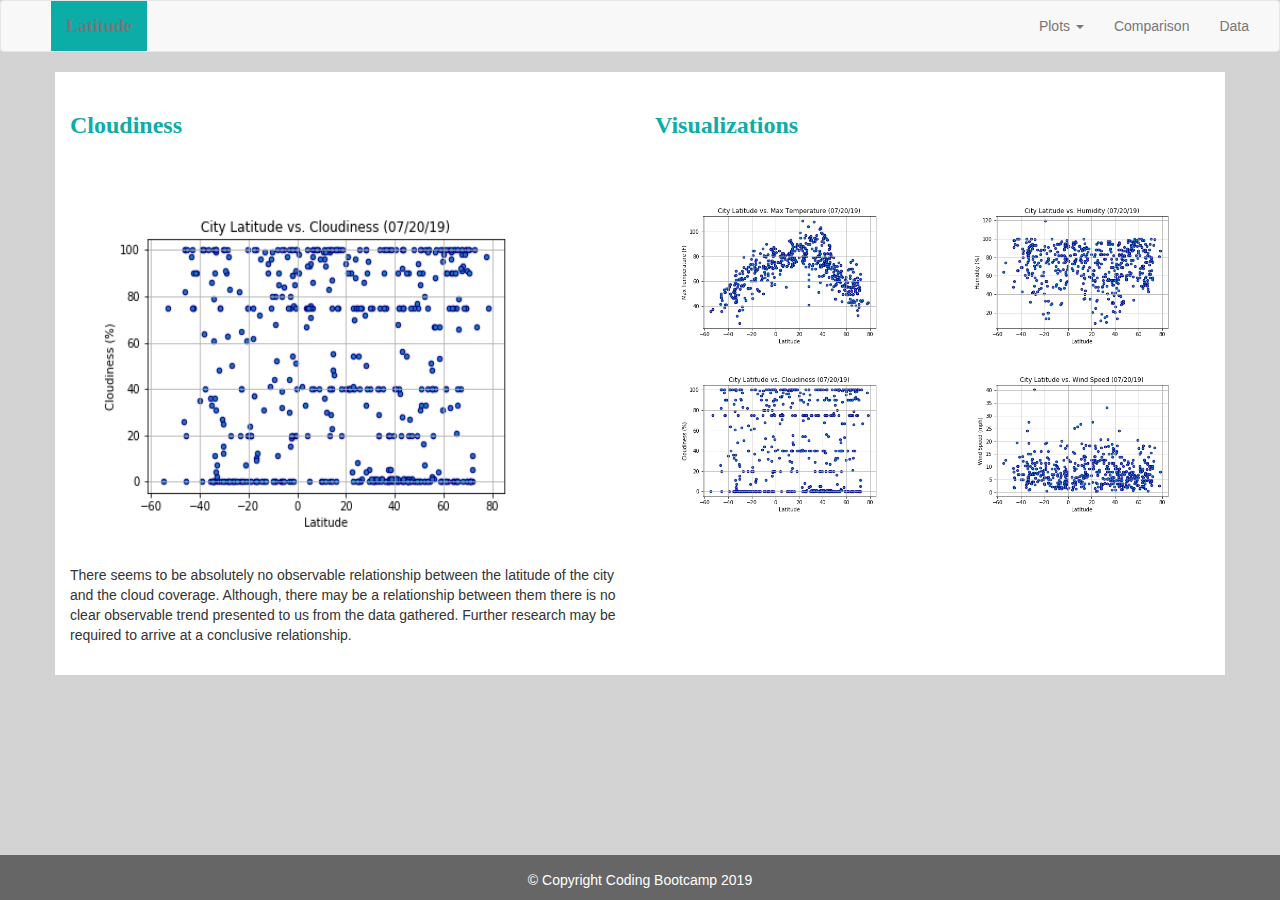
<file: lat_cloudiness.html>
<!DOCTYPE html>
<html lang="en">

<head>
  <meta charset="UTF-8">
  <title>Bootstrap Visualization Dashboard</title>
  <link rel="stylesheet" href="https://maxcdn.bootstrapcdn.com/bootstrap/3.3.7/css/bootstrap.min.css">
  <link rel="stylesheet" href="style.css">
</head>

<body>
    <nav class="navbar navbar-default">
            <div class="container-fluid">
                <!-- Brand and toggle get grouped for better mobile display -->
                <div class="navbar-header">
                <button type="button" class="navbar-toggle collapsed" data-toggle="collapse" data-target="#bs-example-navbar-collapse-1" aria-expanded="false">
                <span class="sr-only">Toggle navigation</span>
                <span class="icon-bar"></span>
                <span class="icon-bar"></span>
                <span class="icon-bar"></span>
                </button>
                <a class="navbar-brand" href="index.html">Latitude</a>
                </div>
        
                <!-- Collect the nav links, forms, and other content for toggling -->
                <div class="collapse navbar-collapse" id="bs-example-navbar-collapse-1">
                <ul class="nav navbar-nav navbar-right">
                    <li class="dropdown">
                    <a href="#" class="dropdown-toggle" data-toggle="dropdown" role="button" aria-haspopup="true" aria-expanded="false">Plots <span class="caret"></span></a>
                    <ul class="dropdown-menu">
                        <li><a href="lat_temperature.html">Max Temperature</a></li>
                        <li><a href="lat_humidity.html">Humidity</a></li>
                        <li><a href="lat_cloudiness.html">Cloudiness</a></li>
                        <li><a href="lat_wind.html">Wind Speed</a></li>
                    </ul>
                    </li>
                    <li><a href="comparison.html">Comparison</a></li>
                    <li><a href="data.html">Data</a></li>
                </ul>
                </div>
                <!-- /.navbar-collapse -->
            </div>
            <!-- /.container-fluid -->
            </nav>

 <!-- Creates the Overall Grid -->
  <div class="container">

    <div class="row">

        <div class="col-md-6 pad top"> <br>
          <h3>Cloudiness</h3> <br>
        </div>

        <div class="col-md-6 pad top"> <br>
          <h3>Visualizations</h3> <br>
        </div>

      </div>

    <div class="row">

        <div class="col-md-6 pad top"> <br>

          <div>
            <img src="Plots/lat_cloudiness.png" alt="Cloudiness" width="500" height="357">
          </div><br>
          <div>
            <p>  There seems to be absolutely no observable relationship between the latitude of the city and 
              the cloud coverage. Although, there may be a relationship between them there is no clear observable 
              trend presented to us from the data gathered. Further research may be required to arrive at a 
              conclusive relationship. </p> <br>
          </div>

        </div>

        <div class="col-md-3 pad top"> <br>

          <div class="pull-right">
            <a href="lat_temperature.html"><img src="Plots/lat_temperature.png" alt="Latitude vs. Max Temperature" width="100%" height="100%"></a>
            <a href="lat_cloudiness.html"><img src="Plots/lat_cloudiness.png" alt="Latitude vs. Cloudiness" width="100%" height="100%"></a>
          </div>

       </div>

       <div class="col-md-3 pad top"> <br>

        <div class="pull-right">
          <a href="lat_humidity.png"><img src="Plots/lat_humidity.png" alt="Latitude vs. Humidity" width="100%" height="100%"></a>
          <a href="lat_wind.html"><img src="Plots/lat_wind.png" alt="Latitude vs. Wind Speed" width="100%" height="100%"></a>
        </div>

      </div>

    </div>

   

  </div>

  <!-- Footer -->
<footer class="footer navbar-fixed-bottom">
    <div class="two-toned-footer-color"></div>
    <p class="text-muted text-muted-footer text-center">
      &copy; Copyright Coding Bootcamp 2019
    </p>
</footer>


</body>

<script src="https://cdnjs.cloudflare.com/ajax/libs/jquery/3.3.1/jquery.min.js"></script>
<script src="https://cdnjs.cloudflare.com/ajax/libs/twitter-bootstrap/3.3.7/js/bootstrap.min.js"></script>

</html>
</file>
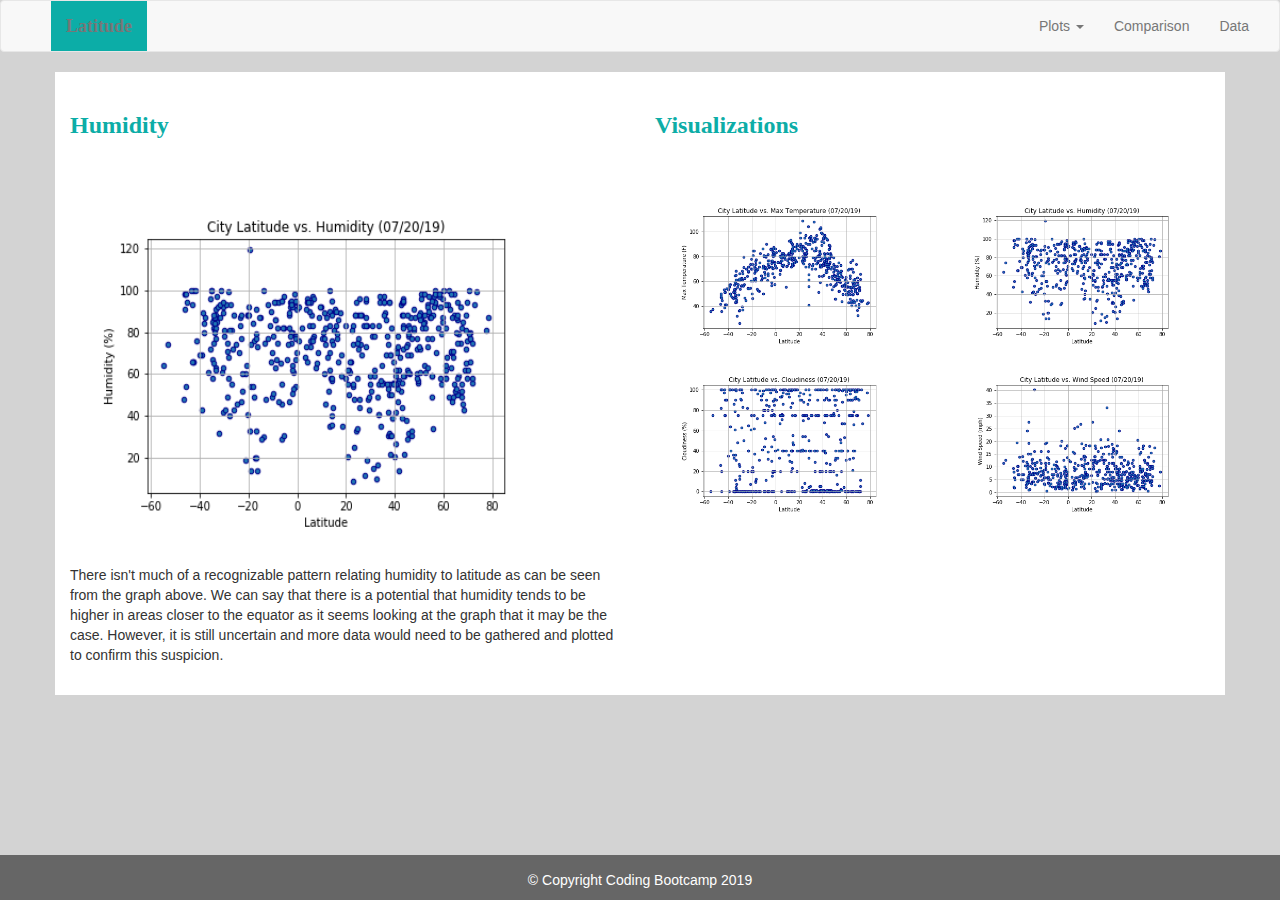
<file: lat_humidity.html>
<!DOCTYPE html>
<html lang="en">

<head>
  <meta charset="UTF-8">
  <title>Bootstrap Visualization Dashboard</title>
  <link rel="stylesheet" href="https://maxcdn.bootstrapcdn.com/bootstrap/3.3.7/css/bootstrap.min.css">
  <link rel="stylesheet" href="style.css">
</head>

<body>
    <nav class="navbar navbar-default">
            <div class="container-fluid">
                <!-- Brand and toggle get grouped for better mobile display -->
                <div class="navbar-header">
                <button type="button" class="navbar-toggle collapsed" data-toggle="collapse" data-target="#bs-example-navbar-collapse-1" aria-expanded="false">
                <span class="sr-only">Toggle navigation</span>
                <span class="icon-bar"></span>
                <span class="icon-bar"></span>
                <span class="icon-bar"></span>
                </button>
                <a class="navbar-brand" href="index.html">Latitude</a>
                </div>
        
                <!-- Collect the nav links, forms, and other content for toggling -->
                <div class="collapse navbar-collapse" id="bs-example-navbar-collapse-1">
                <ul class="nav navbar-nav navbar-right">
                    <li class="dropdown">
                    <a href="#" class="dropdown-toggle" data-toggle="dropdown" role="button" aria-haspopup="true" aria-expanded="false">Plots <span class="caret"></span></a>
                    <ul class="dropdown-menu">
                        <li><a href="lat_temperature.html">Max Temperature</a></li>
                        <li><a href="lat_humidity.html">Humidity</a></li>
                        <li><a href="lat_cloudiness.html">Cloudiness</a></li>
                        <li><a href="lat_wind.html">Wind Speed</a></li>
                    </ul>
                    </li>
                    <li><a href="comparison.html">Comparison</a></li>
                    <li><a href="data.html">Data</a></li>
                </ul>
                </div>
                <!-- /.navbar-collapse -->
            </div>
            <!-- /.container-fluid -->
            </nav>

 <!-- Creates the Overall Grid -->
  <div class="container">

    <div class="row">

        <div class="col-md-6 pad top"> <br>
          <h3>Humidity</h3> <br>
        </div>

        <div class="col-md-6 pad top"> <br>
          <h3>Visualizations</h3> <br>
        </div>

      </div>

    <div class="row">

        <div class="col-md-6 pad top"> <br>

          <div>
            <img src="Plots/lat_humidity.png" alt="Humidity" width="500" height="357">
          </div><br>
          <div>
            <p> There isn't much of a recognizable pattern relating humidity to latitude as can be seen from the graph above. 
                We can say that there is a potential that humidity tends to be higher in areas closer to the equator as it 
                seems looking at the graph that it may be the case. However, it is still uncertain and more data would need 
                to be gathered and plotted to confirm this suspicion. </p> <br>
          </div>

        </div>

        <div class="col-md-3 pad top"> <br>

          <div class="pull-right">
            <a href="lat_temperature.html"><img src="Plots/lat_temperature.png" alt="Latitude vs. Max Temperature" width="100%" height="100%"></a>
            <a href="lat_cloudiness.html"><img src="Plots/lat_cloudiness.png" alt="Latitude vs. Cloudiness" width="100%" height="100%"></a>
          </div>

       </div>

       <div class="col-md-3 pad top"> <br>

        <div class="pull-right">
          <a href="lat_humidity.html"><img src="Plots/lat_humidity.png" alt="Latitude vs. Humidity" width="100%" height="100%"></a>
          <a href="lat_wind.html"><img src="Plots/lat_wind.png" alt="Latitude vs. Wind Speed" width="100%" height="100%"></a>
        </div>

      </div>

    </div>

   

  </div>

<!-- Footer -->
<footer class="footer navbar-fixed-bottom">
    <div class="two-toned-footer-color"></div>
    <p class="text-muted text-muted-footer text-center">
      &copy; Copyright Coding Bootcamp 2019
    </p>
  </footer>

  </body>

  <script src="https://cdnjs.cloudflare.com/ajax/libs/jquery/3.3.1/jquery.min.js"></script>
  <script src="https://cdnjs.cloudflare.com/ajax/libs/twitter-bootstrap/3.3.7/js/bootstrap.min.js"></script>

  </html>
</file>
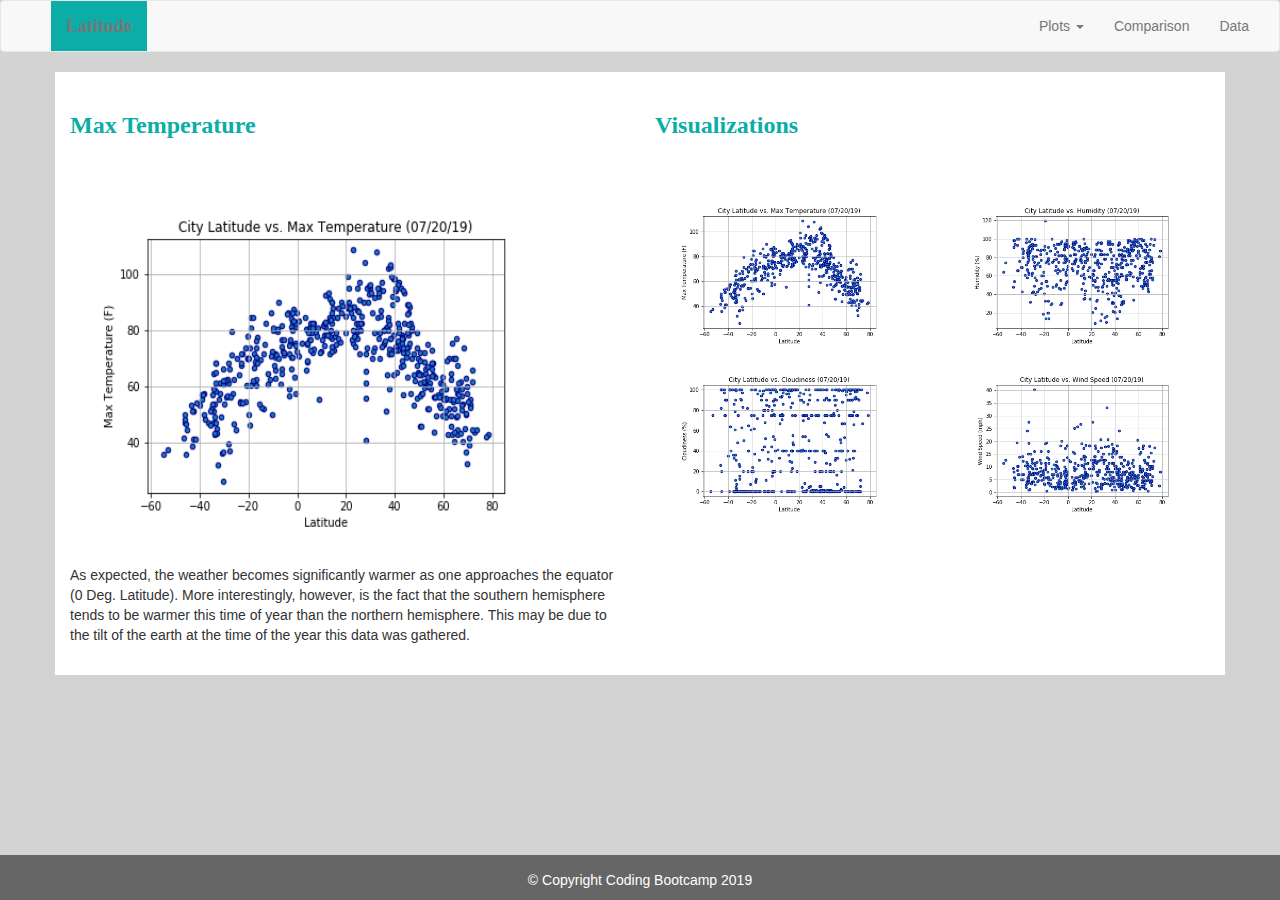
<file: lat_temperature.html>
<!DOCTYPE html>
<html lang="en">

<head>
  <meta charset="UTF-8">
  <title>Bootstrap Visualization Dashboard</title>
  <link rel="stylesheet" href="https://maxcdn.bootstrapcdn.com/bootstrap/3.3.7/css/bootstrap.min.css">
  <link rel="stylesheet" href="style.css">
</head>

<body>
    <nav class="navbar navbar-default">
            <div class="container-fluid">
                <!-- Brand and toggle get grouped for better mobile display -->
                <div class="navbar-header">
                <button type="button" class="navbar-toggle collapsed" data-toggle="collapse" data-target="#bs-example-navbar-collapse-1" aria-expanded="false">
                <span class="sr-only">Toggle navigation</span>
                <span class="icon-bar"></span>
                <span class="icon-bar"></span>
                <span class="icon-bar"></span>
                </button>
                <a class="navbar-brand" href="index.html">Latitude</a>
                </div>
        
                <!-- Collect the nav links, forms, and other content for toggling -->
                <div class="collapse navbar-collapse" id="bs-example-navbar-collapse-1">
                <ul class="nav navbar-nav navbar-right">
                    <li class="dropdown">
                    <a href="#" class="dropdown-toggle" data-toggle="dropdown" role="button" aria-haspopup="true" aria-expanded="false">Plots <span class="caret"></span></a>
                    <ul class="dropdown-menu">
                        <li><a href="lat_temperature.html">Max Temperature</a></li>
                        <li><a href="lat_humidity.html">Humidity</a></li>
                        <li><a href="lat_cloudiness.html">Cloudiness</a></li>
                        <li><a href="lat_wind.html">Wind Speed</a></li>
                    </ul>
                    </li>
                    <li><a href="comparison.html">Comparison</a></li>
                    <li><a href="data.html">Data</a></li>
                </ul>
                </div>
                <!-- /.navbar-collapse -->
            </div>
            <!-- /.container-fluid -->
            </nav>

 <!-- Creates the Overall Grid -->
  <div class="container">

    <div class="row">

        <div class="col-md-6 pad top"> <br>
          <h3>Max Temperature</h3> <br>
        </div>

        <div class="col-md-6 pad top"> <br>
          <h3>Visualizations</h3> <br>
        </div>

      </div>

    <div class="row">

        <div class="col-md-6 pad top"> <br>

          <div>
            <img src="Plots/lat_temperature.png" alt="Latitude vs. Max Temperature" width="500" height="357">
          </div><br>
          <div>
            <p>  As expected, the weather becomes significantly warmer as one approaches the equator (0 Deg. Latitude). 
                More interestingly, however, is the fact that the southern hemisphere tends to be warmer this time of 
                year than the northern hemisphere. This may be due to the tilt of the earth at the time of the year this 
                data was gathered.</p> <br>
          </div>

        </div>

        <div class="col-md-3 pad top"> <br>

          <div class="pull-right">
            <a href="lat_temperature.html"><img src="Plots/lat_temperature.png" alt="Latitude vs. Max Temperature" width="100%" height="100%"></a>
            <a href="lat_cloudiness.html"><img src="Plots/lat_cloudiness.png" alt="Latitude vs. Cloudiness" width="100%" height="100%"></a>
          </div>

       </div>

       <div class="col-md-3 pad top"> <br>

        <div class="pull-right">
          <a href="lat_humidity.html"><img src="Plots/lat_humidity.png" alt="Latitude vs. Humidity" width="100%" height="100%"></a>
          <a href="lat_wind.html"><img src="Plots/lat_wind.png" alt="Latitude vs. Wind Speed" width="100%" height="100%"></a>
        </div>

      </div>

    </div>

  </div>

  <!-- Footer -->
<footer class="footer navbar-fixed-bottom">
<div class="two-toned-footer-color"></div>
<p class="text-muted text-muted-footer text-center">
    &copy; Copyright Coding Bootcamp 2019
</p>
</footer>

</body>

  <script src="https://cdnjs.cloudflare.com/ajax/libs/jquery/3.3.1/jquery.min.js"></script>
  <script src="https://cdnjs.cloudflare.com/ajax/libs/twitter-bootstrap/3.3.7/js/bootstrap.min.js"></script>

  </html>
</file>
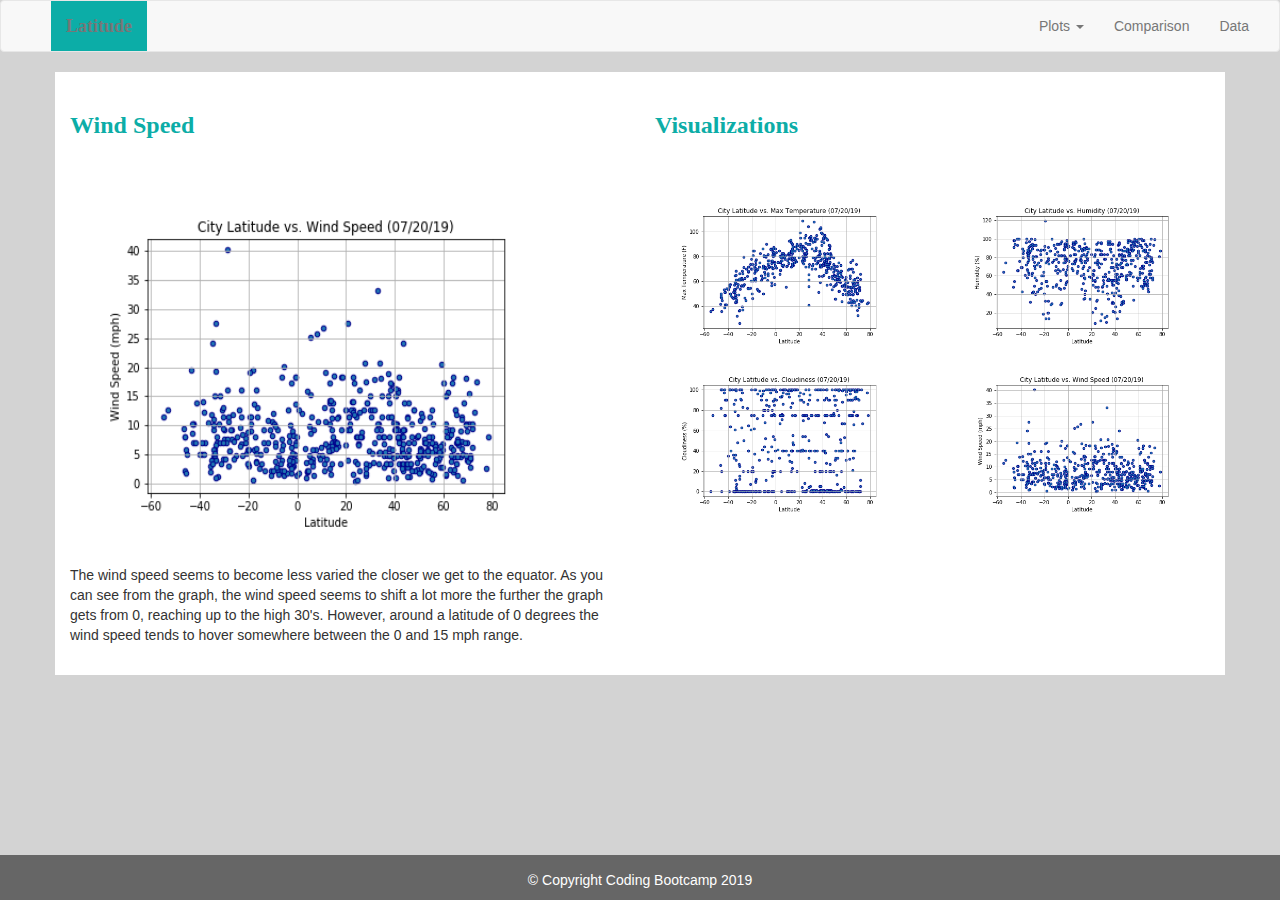
<file: lat_wind.html>
<!DOCTYPE html>
<html lang="en">

<head>
  <meta charset="UTF-8">
  <title>Bootstrap Visualization Dashboard</title>
  <link rel="stylesheet" href="https://maxcdn.bootstrapcdn.com/bootstrap/3.3.7/css/bootstrap.min.css">
  <link rel="stylesheet" href="style.css">
</head>

<body>
    <nav class="navbar navbar-default">
            <div class="container-fluid">
                <!-- Brand and toggle get grouped for better mobile display -->
                <div class="navbar-header">
                <button type="button" class="navbar-toggle collapsed" data-toggle="collapse" data-target="#bs-example-navbar-collapse-1" aria-expanded="false">
                <span class="sr-only">Toggle navigation</span>
                <span class="icon-bar"></span>
                <span class="icon-bar"></span>
                <span class="icon-bar"></span>
                </button>
                <a class="navbar-brand" href="index.html">Latitude</a>
                </div>
        
                <!-- Collect the nav links, forms, and other content for toggling -->
                <div class="collapse navbar-collapse" id="bs-example-navbar-collapse-1">
                <ul class="nav navbar-nav navbar-right">
                    <li class="dropdown">
                    <a href="#" class="dropdown-toggle" data-toggle="dropdown" role="button" aria-haspopup="true" aria-expanded="false">Plots <span class="caret"></span></a>
                    <ul class="dropdown-menu">
                        <li><a href="lat_temperature.html">Max Temperature</a></li>
                        <li><a href="lat_humidity.html">Humidity</a></li>
                        <li><a href="lat_cloudiness.html">Cloudiness</a></li>
                        <li><a href="lat_wind.html">Wind Speed</a></li>
                    </ul>
                    </li>
                    <li><a href="comparison.html">Comparison</a></li>
                    <li><a href="data.html">Data</a></li>
                </ul>
                </div>
                <!-- /.navbar-collapse -->
            </div>
            <!-- /.container-fluid -->
            </nav>

 <!-- Creates the Overall Grid -->
  <div class="container">

    <div class="row">

        <div class="col-md-6 pad top"> <br>
          <h3>Wind Speed</h3> <br>
        </div>

        <div class="col-md-6 pad top"> <br>
          <h3>Visualizations</h3> <br>
        </div>

      </div>

    <div class="row">

        <div class="col-md-6 pad top"> <br>

          <div>
            <img src="Plots/lat_wind.png" alt="Wind Speed" width="500" height="357">
          </div><br>
          <div>
            <p>  The wind speed seems to become less varied the closer we get to the equator. As you can see from the graph, the wind speed seems 
                to shift a lot more the further the graph gets from 0, reaching up to the high 30's. However, around a latitude of 0 degrees the 
                wind speed tends to hover somewhere between the 0 and 15 mph range.</p> <br>
          </div>

        </div>

        <div class="col-md-3 pad top"> <br>

          <div class="pull-right">
            <a href="lat_temperature.html"><img src="Plots/lat_temperature.png" alt="Latitude vs. Max Temperature" width="100%" height="100%"></a>
            <a href="lat_cloudiness.html"><img src="Plots/lat_cloudiness.png" alt="Latitude vs. Cloudiness" width="100%" height="100%"></a>
          </div>

       </div>

       <div class="col-md-3 pad top"> <br>

        <div class="pull-right">
          <a href="lat_humidity.html"><img src="Plots/lat_humidity.png" alt="Latitude vs. Humidity" width="100%" height="100%"></a>
          <a href="lat_wind.html"><img src="Plots/lat_wind.png" alt="Latitude vs. Wind Speed" width="100%" height="100%"></a>
        </div>

      </div>

    </div>

   

  </div>

<!-- Footer -->
<footer class="footer navbar-fixed-bottom">
<div class="two-toned-footer-color"></div>
<p class="text-muted text-muted-footer text-center">
    &copy; Copyright Coding Bootcamp 2019
</p>
</footer>    

</body>

<script src="https://cdnjs.cloudflare.com/ajax/libs/jquery/3.3.1/jquery.min.js"></script>
<script src="https://cdnjs.cloudflare.com/ajax/libs/twitter-bootstrap/3.3.7/js/bootstrap.min.js"></script>

  </html>
</file>
<file: style.css>
body {
    background-color: lightgray;
}

h1 {
     color: rgb(12, 173, 167);
     background-color: white;
     font-family: times new roman;
     font-weight: bold;
}

h3 {
     color: rgb(12, 173, 167);
     background-color: white;
     font-family: times new roman;
     font-weight: bold;
}

img {
    padding-top: 10px;
    padding-right: 20px;
    padding-bottom: 10px;
    padding-left: 20px;
}

p {
   font-family: sans-serif;
   font-size: 12
}

.container {
  background-color: white;
}

.navbar {
         padding-left: 50px;
}

.navbar-brand {
               background-color: rgb(12, 173, 167);
               font-family: times new roman;
               font-weight: bold;
               color: white;
}

/* Here we define a navbar style that will ONLY be applied at screen sizes below 480 pixels */
@media (max-width: 480px) {
  .navbar {
    background-color: rgb(12, 173, 167);
}

  .navbar-brand {
                 background-color: white;
                 font-family: times new roman;
                 font-weight: bold;
                 color: rgb(12, 173, 167);
}
}

.footer {
  
    /* Visual */
    background-color: #666;
  }
  
  .text-muted-footer {
    /* Positioning */
    margin-top: 15px;
  
    /* Typography */
    color: #fff;
  }
</file>
